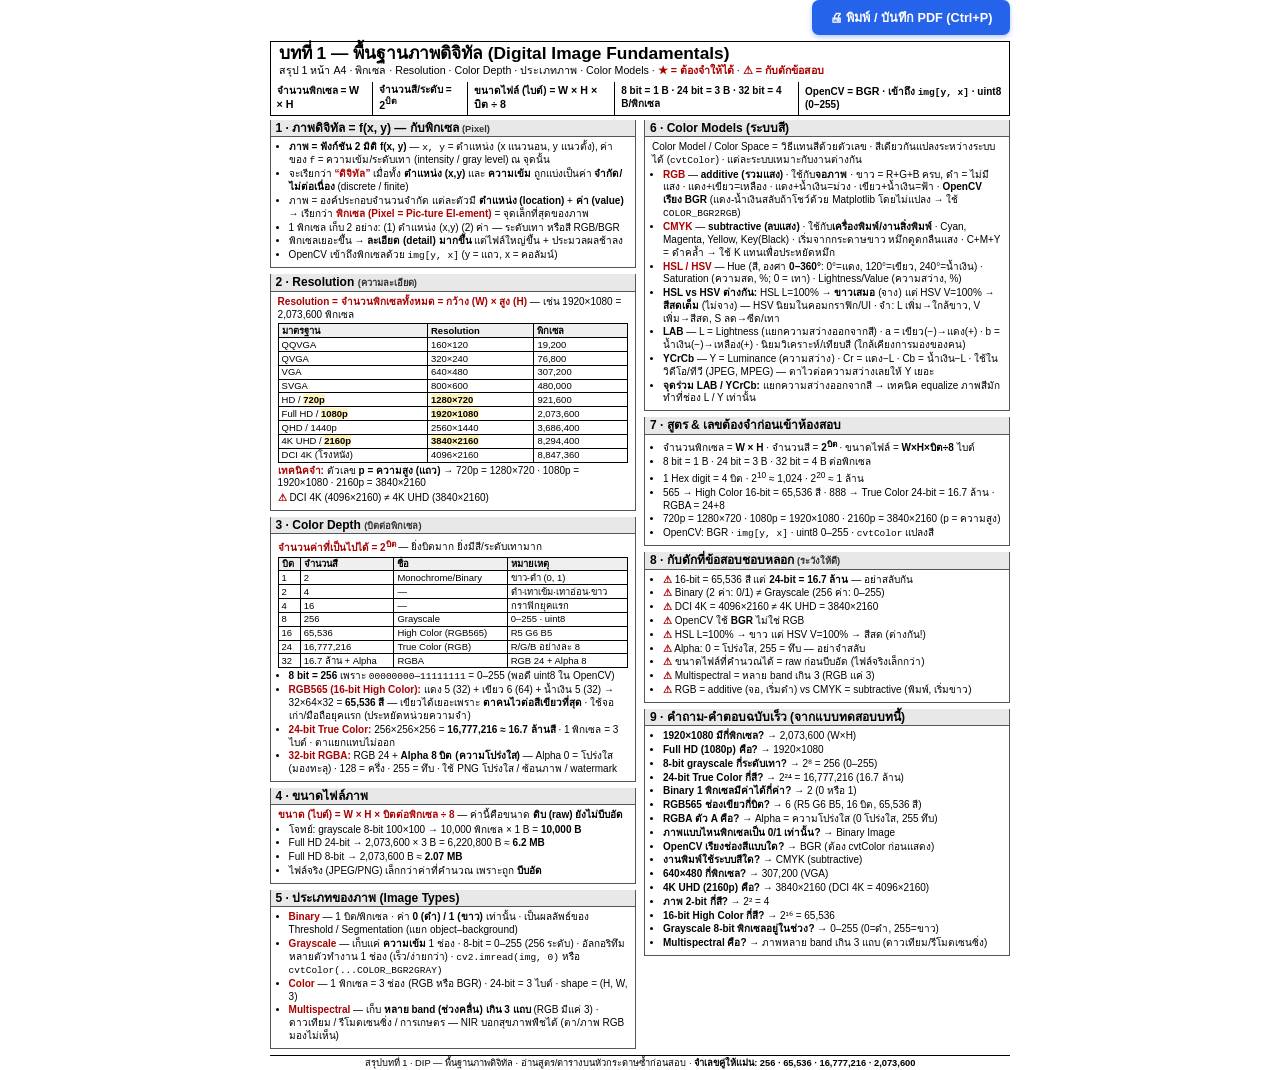
<file: chapter1-summary.html>
<!DOCTYPE html>
<html lang="th">
<head>
<meta charset="UTF-8" />
<meta name="viewport" content="width=device-width, initial-scale=1.0" />
<title>สรุปสอบ บทที่ 1 — พื้นฐานภาพดิจิทัล (1 หน้า A4)</title>
<style>
  /* ====== สรุปสอบ 1 หน้า A4 — เน้นเนื้อหา อัดแน่น ไม่เน้นความสวย ====== */
  @page { size: A4; margin: 7mm 7mm 7mm 7mm; }
  * { box-sizing: border-box; margin: 0; padding: 0; }
  html, body { background: #fff; }
  body {
    font-family: "Leelawadee UI", "IBM Plex Sans Thai", Tahoma, "Sukhumvit Set", "Thonburi", "Segoe UI", sans-serif;
    font-size: 7.5pt;
    line-height: 1.28;
    color: #000;
    -webkit-print-color-adjust: exact;
    print-color-adjust: exact;
  }
  .sheet { max-width: 196mm; margin: 0 auto; }
  code, .mono { font-family: Consolas, "Courier New", monospace; font-size: 95%; }

  /* หัวเอกสาร */
  .head { border: 1.1pt solid #000; border-bottom: none; padding: 2px 8px 4px; }
  .head h1 { font-size: 13pt; line-height: 1.15; }
  .head .sub { font-size: 8pt; }
  .formula-strip {
    display: table; width: 100%; border: 1.1pt solid #000; border-top: none;
    font-size: 7.5pt; font-weight: 600;
  }
  .formula-strip > div {
    display: table-cell; padding: 2px 6px; border-right: 0.6pt solid #000; vertical-align: middle;
  }
  .formula-strip > div:last-child { border-right: none; }
  .formula-strip b { font-size: 8pt; }

  /* 2 คอลัมน์ */
  .cols { columns: 2; column-gap: 8px; margin-top: 4px; }

  /* กลุ่มหัวข้อ — ขอบบาง ๆ เท่านั้น ไม่ตกแต่ง */
  .sec { break-inside: avoid; margin-bottom: 6px; border: 0.8pt solid #555; padding: 3px 7px 4px; }
  .sec > h2 {
    font-size: 9pt; line-height: 1.2; padding: 1px 5px; margin: -4px -7px 4px;
    background: #e8e8e8; border-bottom: 0.8pt solid #555;
  }
  .sec > h2 .en { font-weight: 600; font-size: 7pt; color: #333; }
  ul { padding-left: 11px; }
  li { margin-bottom: 1px; }
  p { margin: 1.5px 0; }

  /* ตารางแน่น ๆ */
  table { width: 100%; border-collapse: collapse; margin: 2px 0; }
  th, td { border: 0.5pt solid #000; padding: 0.5px 3px; text-align: left; font-size: 7.1pt; line-height: 1.25; }
  th { background: #efefef; }
  td b, .hl { background: #fff3bf; }

  /* เครื่องหมาย */
  .must { color: #a00; font-weight: 700; }
  .trap { color: #a00; font-weight: 700; }
  .qa b { font-weight: 600; }

  .foot {
    margin-top: 6px; border-top: 1pt solid #000; padding-top: 2px;
    font-size: 7pt; text-align: center;
  }
  .no-print { text-align: right; margin: 0 0 6px; }
  .no-print button {
    font-family: inherit; font-size: 9.5pt; font-weight: 600;
    padding: 7px 18px; cursor: pointer;
    background: #2563eb; color: #fff;
    border: none; border-radius: 7px;
    box-shadow: 0 2px 5px rgba(37, 99, 235, .35);
    transition: background .15s, transform .1s, box-shadow .15s;
  }
  .no-print button:hover { background: #1d4ed8; box-shadow: 0 3px 8px rgba(37, 99, 235, .45); }
  .no-print button:active { transform: translateY(1px); }
  @media print { .no-print { display: none; } }
</style>
</head>
<body>
<div class="sheet">

  <div class="no-print"><button onclick="window.print()">🖨 พิมพ์ / บันทึก PDF (Ctrl+P)</button></div>

  <script>
    // เปิดจากปุ่ม "พิมพ์เอกสารสรุปสอบ" ในบทที่ 1 (?print=1) → โหลดเสร็จแล้วสั่งพิมพ์ทันที
    if (/[?&]print=1/.test(location.search)) {
      window.addEventListener("load", function () {
        setTimeout(function () { window.print(); }, 500);
      });
    }
  </script>

  <div class="head">
    <h1>บทที่ 1 — พื้นฐานภาพดิจิทัล (Digital Image Fundamentals)</h1>
    <div class="sub">สรุป 1 หน้า A4 · พิกเซล · Resolution · Color Depth · ประเภทภาพ · Color Models · <b class="must">★ = ต้องจำให้ได้</b> · <span class="trap">⚠ = กับดักข้อสอบ</span></div>
  </div>

  <div class="formula-strip">
    <div>จำนวนพิกเซล = <b>W × H</b></div>
    <div>จำนวนสี/ระดับ = <b>2<sup>บิต</sup></b></div>
    <div>ขนาดไฟล์ (ไบต์) = <b>W × H × บิต ÷ 8</b></div>
    <div>8 bit = 1 B · 24 bit = 3 B · 32 bit = 4 B/พิกเซล</div>
    <div>OpenCV = <b>BGR</b> · เข้าถึง <code>img[y, x]</code> · uint8 (0–255)</div>
  </div>

  <div class="cols">

    <!-- ============ 1. ภาพดิจิทัล & พิกเซล ============ -->
    <div class="sec">
      <h2>1 · ภาพดิจิทัล = f(x, y) — กับพิกเซล <span class="en">(Pixel)</span></h2>
      <ul>
        <li><b>ภาพ = ฟังก์ชัน 2 มิติ f(x, y)</b> — <code>x, y</code> = ตำแหน่ง (x แนวนอน, y แนวตั้ง), ค่าของ <code>f</code> = ความเข้ม/ระดับเทา (intensity / gray level) ณ จุดนั้น</li>
        <li>จะเรียกว่า <b class="must">“ดิจิทัล”</b> เมื่อทั้ง <b>ตำแหน่ง (x,y)</b> และ <b>ความเข้ม</b> ถูกแบ่งเป็นค่า <b>จำกัด/ไม่ต่อเนื่อง</b> (discrete / finite)</li>
        <li>ภาพ = องค์ประกอบจำนวนจำกัด แต่ละตัวมี <b>ตำแหน่ง (location)</b> + <b>ค่า (value)</b> → เรียกว่า <b class="must">พิกเซล (Pixel = Pic-ture El-ement)</b> = จุดเล็กที่สุดของภาพ</li>
        <li>1 พิกเซล เก็บ 2 อย่าง: (1) ตำแหน่ง (x,y) (2) ค่า — ระดับเทา หรือสี RGB/BGR</li>
        <li>พิกเซลเยอะขึ้น → <b>ละเอียด (detail) มากขึ้น</b> แต่ไฟล์ใหญ่ขึ้น + ประมวลผลช้าลง</li>
        <li>OpenCV เข้าถึงพิกเซลด้วย <code>img[y, x]</code> (y = แถว, x = คอลัมน์)</li>
      </ul>
    </div>

    <!-- ============ 2. Resolution ============ -->
    <div class="sec">
      <h2>2 · Resolution <span class="en">(ความละเอียด)</span></h2>
      <p><b class="must">Resolution = จำนวนพิกเซลทั้งหมด = กว้าง (W) × สูง (H)</b> — เช่น 1920×1080 = 2,073,600 พิกเซล</p>
      <table>
        <tr><th>มาตรฐาน</th><th>Resolution</th><th>พิกเซล</th></tr>
        <tr><td>QQVGA</td><td>160×120</td><td>19,200</td></tr>
        <tr><td>QVGA</td><td>320×240</td><td>76,800</td></tr>
        <tr><td>VGA</td><td>640×480</td><td>307,200</td></tr>
        <tr><td>SVGA</td><td>800×600</td><td>480,000</td></tr>
        <tr><td>HD / <b>720p</b></td><td><b>1280×720</b></td><td>921,600</td></tr>
        <tr><td>Full HD / <b>1080p</b></td><td><b>1920×1080</b></td><td>2,073,600</td></tr>
        <tr><td>QHD / 1440p</td><td>2560×1440</td><td>3,686,400</td></tr>
        <tr><td>4K UHD / <b>2160p</b></td><td><b>3840×2160</b></td><td>8,294,400</td></tr>
        <tr><td>DCI 4K (โรงหนัง)</td><td>4096×2160</td><td>8,847,360</td></tr>
      </table>
      <p><b class="must">เทคนิคจำ:</b> ตัวเลข <b>p = ความสูง (แถว)</b> → 720p = 1280×720 · 1080p = 1920×1080 · 2160p = 3840×2160</p>
      <p><span class="trap">⚠</span> DCI 4K (4096×2160) ≠ 4K UHD (3840×2160)</p>
    </div>

    <!-- ============ 3. Color Depth ============ -->
    <div class="sec">
      <h2>3 · Color Depth <span class="en">(บิตต่อพิกเซล)</span></h2>
      <p><b class="must">จำนวนค่าที่เป็นไปได้ = 2<sup>บิต</sup></b> — ยิ่งบิตมาก ยิ่งมีสี/ระดับเทามาก</p>
      <table>
        <tr><th>บิต</th><th>จำนวนสี</th><th>ชื่อ</th><th>หมายเหตุ</th></tr>
        <tr><td>1</td><td>2</td><td>Monochrome/Binary</td><td>ขาว-ดำ (0, 1)</td></tr>
        <tr><td>2</td><td>4</td><td>—</td><td>ดำ·เทาเข้ม·เทาอ่อน·ขาว</td></tr>
        <tr><td>4</td><td>16</td><td>—</td><td>กราฟิกยุคแรก</td></tr>
        <tr><td>8</td><td>256</td><td>Grayscale</td><td>0–255 · uint8</td></tr>
        <tr><td>16</td><td>65,536</td><td>High Color (RGB565)</td><td>R5 G6 B5</td></tr>
        <tr><td>24</td><td>16,777,216</td><td>True Color (RGB)</td><td>R/G/B อย่างละ 8</td></tr>
        <tr><td>32</td><td>16.7 ล้าน + Alpha</td><td>RGBA</td><td>RGB 24 + Alpha 8</td></tr>
      </table>
      <ul>
        <li><b>8 bit = 256</b> เพราะ <code>00000000</code>–<code>11111111</code> = 0–255 (พอดี uint8 ใน OpenCV)</li>
        <li><b class="must">RGB565 (16-bit High Color):</b> แดง 5 (32) + เขียว 6 (64) + น้ำเงิน 5 (32) → 32×64×32 = <b>65,536 สี</b> — เขียวได้เยอะเพราะ <b>ตาคนไวต่อสีเขียวที่สุด</b> · ใช้จอเก่า/มือถือยุคแรก (ประหยัดหน่วยความจำ)</li>
        <li><b class="must">24-bit True Color:</b> 256×256×256 = <b>16,777,216 ≈ 16.7 ล้านสี</b> · 1 พิกเซล = 3 ไบต์ · ตาแยกแทบไม่ออก</li>
        <li><b class="must">32-bit RGBA:</b> RGB 24 + <b>Alpha 8 บิต (ความโปร่งใส)</b> — Alpha 0 = โปร่งใส (มองทะลุ) · 128 = ครึ่ง · 255 = ทึบ · ใช้ PNG โปร่งใส / ซ้อนภาพ / watermark</li>
      </ul>
    </div>

    <!-- ============ 4. ขนาดไฟล์ ============ -->
    <div class="sec">
      <h2>4 · ขนาดไฟล์ภาพ</h2>
      <p><b class="must">ขนาด (ไบต์) = W × H × บิตต่อพิกเซล ÷ 8</b> — ค่านี้คือขนาด <b>ดิบ (raw) ยังไม่บีบอัด</b></p>
      <ul>
        <li>โจทย์: grayscale 8-bit 100×100 → 10,000 พิกเซล × 1 B = <b>10,000 B</b></li>
        <li>Full HD 24-bit → 2,073,600 × 3 B = 6,220,800 B ≈ <b>6.2 MB</b></li>
        <li>Full HD 8-bit → 2,073,600 B ≈ <b>2.07 MB</b></li>
        <li>ไฟล์จริง (JPEG/PNG) เล็กกว่าค่าที่คำนวณ เพราะถูก <b>บีบอัด</b></li>
      </ul>
    </div>

    <!-- ============ 5. ประเภทภาพ ============ -->
    <div class="sec">
      <h2>5 · ประเภทของภาพ (Image Types)</h2>
      <ul>
        <li><b class="must">Binary</b> — 1 บิต/พิกเซล · ค่า <b>0 (ดำ) / 1 (ขาว)</b> เท่านั้น · เป็นผลลัพธ์ของ Threshold / Segmentation (แยก object–background)</li>
        <li><b class="must">Grayscale</b> — เก็บแค่ <b>ความเข้ม</b> 1 ช่อง · 8-bit = 0–255 (256 ระดับ) · อัลกอริทึมหลายตัวทำงาน 1 ช่อง (เร็ว/ง่ายกว่า) · <code>cv2.imread(img, 0)</code> หรือ <code>cvtColor(...COLOR_BGR2GRAY)</code></li>
        <li><b class="must">Color</b> — 1 พิกเซล = 3 ช่อง (RGB หรือ BGR) · 24-bit = 3 ไบต์ · shape = (H, W, 3)</li>
        <li><b class="must">Multispectral</b> — เก็บ <b>หลาย band (ช่วงคลื่น) เกิน 3 แถบ</b> (RGB มีแค่ 3) · ดาวเทียม / รีโมตเซนซิ่ง / การเกษตร — NIR บอกสุขภาพพืชได้ (ตา/ภาพ RGB มองไม่เห็น)</li>
      </ul>
    </div>

    <!-- ============ 6. Color Models ============ -->
    <div class="sec">
      <h2>6 · Color Models (ระบบสี)</h2>
      <p>Color Model / Color Space = วิธีแทนสีด้วยตัวเลข · สีเดียวกันแปลงระหว่างระบบได้ (<code>cvtColor</code>) · แต่ละระบบเหมาะกับงานต่างกัน</p>
      <ul>
        <li><b class="must">RGB</b> — <b>additive (รวมแสง)</b> · ใช้กับ<b>จอภาพ</b> · ขาว = R+G+B ครบ, ดำ = ไม่มีแสง · แดง+เขียว=เหลือง · แดง+น้ำเงิน=ม่วง · เขียว+น้ำเงิน=ฟ้า · <b>OpenCV เรียง BGR</b> (แดง-น้ำเงินสลับถ้าโชว์ด้วย Matplotlib โดยไม่แปลง → ใช้ <code>COLOR_BGR2RGB</code>)</li>
        <li><b class="must">CMYK</b> — <b>subtractive (ลบแสง)</b> · ใช้กับ<b>เครื่องพิมพ์/งานสิ่งพิมพ์</b> · Cyan, Magenta, Yellow, Key(Black) · เริ่มจากกระดาษขาว หมึกดูดกลืนแสง · C+M+Y = ดำคล้ำ → ใช้ K แทนเพื่อประหยัดหมึก</li>
        <li><b class="must">HSL / HSV</b> — Hue (สี, องศา <b>0–360°</b>: 0°=แดง, 120°=เขียว, 240°=น้ำเงิน) · Saturation (ความสด, %; 0 = เทา) · Lightness/Value (ความสว่าง, %)</li>
        <li><b>HSL vs HSV ต่างกัน:</b> HSL L=100% → <b>ขาวเสมอ</b> (จาง) แต่ HSV V=100% → <b>สีสดเต็ม</b> (ไม่จาง) — HSV นิยมในคอมกราฟิก/UI · จำ: L เพิ่ม→ใกล้ขาว, V เพิ่ม→สีสด, S ลด→ซีด/เทา</li>
        <li><b>LAB</b> — L = Lightness (แยกความสว่างออกจากสี) · a = เขียว(−)→แดง(+) · b = น้ำเงิน(−)→เหลือง(+) · นิยมวิเคราะห์/เทียบสี (ใกล้เคียงการมองของคน)</li>
        <li><b>YCrCb</b> — Y = Luminance (ความสว่าง) · Cr = แดง−L · Cb = น้ำเงิน−L · ใช้ในวิดีโอ/ทีวี (JPEG, MPEG) — ตาไวต่อความสว่างเลยให้ Y เยอะ</li>
        <li><b>จุดร่วม LAB / YCrCb:</b> แยกความสว่างออกจากสี → เทคนิค equalize ภาพสีมักทำที่ช่อง L / Y เท่านั้น</li>
      </ul>
    </div>

    <!-- ============ 7. สูตรต้องจำ ============ -->
    <div class="sec">
      <h2>7 · สูตร &amp; เลขต้องจำก่อนเข้าห้องสอบ</h2>
      <ul>
        <li>จำนวนพิกเซล = <b>W × H</b> · จำนวนสี = <b>2<sup>บิต</sup></b> · ขนาดไฟล์ = <b>W×H×บิต÷8</b> ไบต์</li>
        <li>8 bit = 1 B · 24 bit = 3 B · 32 bit = 4 B ต่อพิกเซล</li>
        <li>1 Hex digit = 4 บิต · 2<sup>10</sup> ≈ 1,024 · 2<sup>20</sup> ≈ 1 ล้าน</li>
        <li>565 → High Color 16-bit = 65,536 สี · 888 → True Color 24-bit = 16.7 ล้าน · RGBA = 24+8</li>
        <li>720p = 1280×720 · 1080p = 1920×1080 · 2160p = 3840×2160 (p = ความสูง)</li>
        <li>OpenCV: BGR · <code>img[y, x]</code> · uint8 0–255 · <code>cvtColor</code> แปลงสี</li>
      </ul>
    </div>

    <!-- ============ 8. กับดัก ============ -->
    <div class="sec">
      <h2>8 · กับดักที่ข้อสอบชอบหลอก <span class="en">(ระวังให้ดี)</span></h2>
      <ul>
        <li><span class="trap">⚠</span> 16-bit = 65,536 สี แต่ <b>24-bit = 16.7 ล้าน</b> — อย่าสลับกัน</li>
        <li><span class="trap">⚠</span> Binary (2 ค่า: 0/1) ≠ Grayscale (256 ค่า: 0–255)</li>
        <li><span class="trap">⚠</span> DCI 4K = 4096×2160 ≠ 4K UHD = 3840×2160</li>
        <li><span class="trap">⚠</span> OpenCV ใช้ <b>BGR</b> ไม่ใช่ RGB</li>
        <li><span class="trap">⚠</span> HSL L=100% → ขาว แต่ HSV V=100% → สีสด (ต่างกัน!)</li>
        <li><span class="trap">⚠</span> Alpha: 0 = โปร่งใส, 255 = ทึบ — อย่าจำสลับ</li>
        <li><span class="trap">⚠</span> ขนาดไฟล์ที่คำนวณได้ = raw ก่อนบีบอัด (ไฟล์จริงเล็กกว่า)</li>
        <li><span class="trap">⚠</span> Multispectral = หลาย band เกิน 3 (RGB แค่ 3)</li>
        <li><span class="trap">⚠</span> RGB = additive (จอ, เริ่มดำ) vs CMYK = subtractive (พิมพ์, เริ่มขาว)</li>
      </ul>
    </div>

    <!-- ============ 9. Q&A เร็ว ============ -->
    <div class="sec">
      <h2>9 · คำถาม-คำตอบฉบับเร็ว (จากแบบทดสอบบทนี้)</h2>
      <ul class="qa">
        <li><b>1920×1080 มีกี่พิกเซล?</b> → 2,073,600 (W×H)</li>
        <li><b>Full HD (1080p) คือ?</b> → 1920×1080</li>
        <li><b>8-bit grayscale กี่ระดับเทา?</b> → 2⁸ = 256 (0–255)</li>
        <li><b>24-bit True Color กี่สี?</b> → 2²⁴ = 16,777,216 (16.7 ล้าน)</li>
        <li><b>Binary 1 พิกเซลมีค่าได้กี่ค่า?</b> → 2 (0 หรือ 1)</li>
        <li><b>RGB565 ช่องเขียวกี่บิต?</b> → 6 (R5 G6 B5, 16 บิต, 65,536 สี)</li>
        <li><b>RGBA ตัว A คือ?</b> → Alpha = ความโปร่งใส (0 โปร่งใส, 255 ทึบ)</li>
        <li><b>ภาพแบบไหนพิกเซลเป็น 0/1 เท่านั้น?</b> → Binary Image</li>
        <li><b>OpenCV เรียงช่องสีแบบใด?</b> → BGR (ต้อง cvtColor ก่อนแสดง)</li>
        <li><b>งานพิมพ์ใช้ระบบสีใด?</b> → CMYK (subtractive)</li>
        <li><b>640×480 กี่พิกเซล?</b> → 307,200 (VGA)</li>
        <li><b>4K UHD (2160p) คือ?</b> → 3840×2160 (DCI 4K = 4096×2160)</li>
        <li><b>ภาพ 2-bit กี่สี?</b> → 2² = 4</li>
        <li><b>16-bit High Color กี่สี?</b> → 2¹⁶ = 65,536</li>
        <li><b>Grayscale 8-bit พิกเซลอยู่ในช่วง?</b> → 0–255 (0=ดำ, 255=ขาว)</li>
        <li><b>Multispectral คือ?</b> → ภาพหลาย band เกิน 3 แถบ (ดาวเทียม/รีโมตเซนซิ่ง)</li>
      </ul>
    </div>

  </div><!-- /cols -->

  <div class="foot">
    สรุปบทที่ 1 · DIP — พื้นฐานภาพดิจิทัล · อ่านสูตร/ตารางบนหัวกระดาษซ้ำก่อนสอบ · <b>จำเลขคู่ให้แม่น: 256 · 65,536 · 16,777,216 · 2,073,600</b>
  </div>

</div>
</body>
</html>
</file>
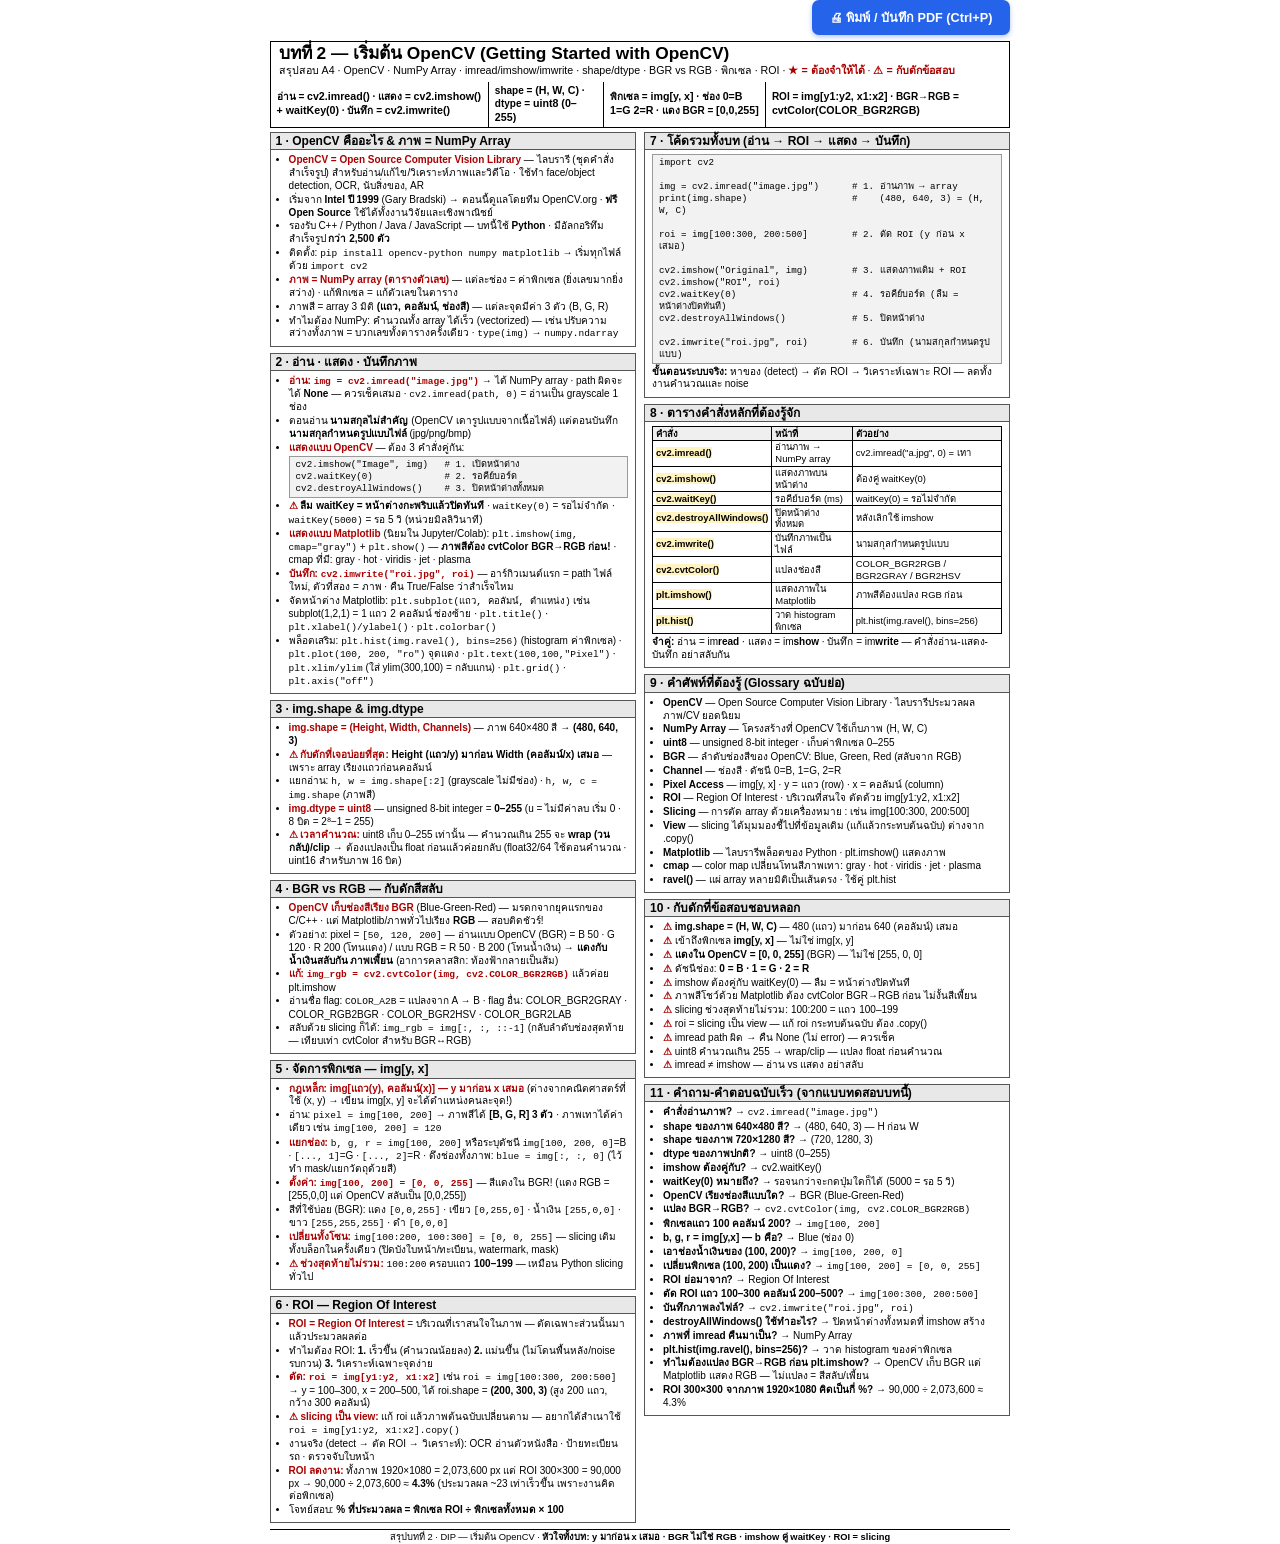
<file: chapter2-summary.html>
<!DOCTYPE html>
<html lang="th">
<head>
<meta charset="UTF-8" />
<meta name="viewport" content="width=device-width, initial-scale=1.0" />
<title>สรุปสอบ บทที่ 2 — เริ่มต้น OpenCV (A4)</title>
<style>
  /* ====== สรุปสอบ บทที่ 2 — เน้นเนื้อหา อัดแน่น ไม่เน้นความสวย ====== */
  @page { size: A4; margin: 7mm 7mm 7mm 7mm; }
  * { box-sizing: border-box; margin: 0; padding: 0; }
  html, body { background: #fff; }
  body {
    font-family: "Leelawadee UI", "IBM Plex Sans Thai", Tahoma, "Sukhumvit Set", "Thonburi", "Segoe UI", sans-serif;
    font-size: 7.5pt;
    line-height: 1.28;
    color: #000;
    -webkit-print-color-adjust: exact;
    print-color-adjust: exact;
  }
  .sheet { max-width: 196mm; margin: 0 auto; }
  code, .mono { font-family: Consolas, "Courier New", monospace; font-size: 95%; }

  .head { border: 1.1pt solid #000; border-bottom: none; padding: 2px 8px 4px; }
  .head h1 { font-size: 13pt; line-height: 1.15; }
  .head .sub { font-size: 8pt; }
  .formula-strip {
    display: table; width: 100%; border: 1.1pt solid #000; border-top: none;
    font-size: 7.5pt; font-weight: 600;
  }
  .formula-strip > div {
    display: table-cell; padding: 2px 6px; border-right: 0.6pt solid #000; vertical-align: middle;
  }
  .formula-strip > div:last-child { border-right: none; }
  .formula-strip b { font-size: 8pt; }

  .cols { columns: 2; column-gap: 8px; margin-top: 4px; }

  .sec { break-inside: avoid; margin-bottom: 6px; border: 0.8pt solid #555; padding: 3px 7px 4px; }
  .sec > h2 {
    font-size: 9pt; line-height: 1.2; padding: 1px 5px; margin: -3px -7px 4px;
    background: #e8e8e8; border-bottom: 0.8pt solid #555;
  }
  .sec > h2 .en { font-weight: 600; font-size: 7pt; color: #333; }
  ul { padding-left: 11px; }
  li { margin-bottom: 1px; }
  p { margin: 1.5px 0; }

  table { width: 100%; border-collapse: collapse; margin: 2px 0; }
  th, td { border: 0.5pt solid #000; padding: 0.5px 3px; text-align: left; font-size: 7.1pt; line-height: 1.25; }
  th { background: #efefef; }
  td b, .hl { background: #fff3bf; }

  .code {
    font-family: Consolas, "Courier New", monospace; font-size: 6.9pt; line-height: 1.3;
    background: #f2f2f2; border: 0.5pt solid #999; padding: 2px 6px; margin: 2px 0;
    white-space: pre-wrap;
  }
  .must { color: #a00; font-weight: 700; }
  .trap { color: #a00; font-weight: 700; }
  .qa b { font-weight: 600; }

  .foot {
    margin-top: 6px; border-top: 1pt solid #000; padding-top: 2px;
    font-size: 7pt; text-align: center;
  }
  .no-print { text-align: right; margin: 0 0 6px; }
  .no-print button {
    font-family: inherit; font-size: 9.5pt; font-weight: 600;
    padding: 7px 18px; cursor: pointer;
    background: #2563eb; color: #fff;
    border: none; border-radius: 7px;
    box-shadow: 0 2px 5px rgba(37, 99, 235, .35);
    transition: background .15s, transform .1s, box-shadow .15s;
  }
  .no-print button:hover { background: #1d4ed8; box-shadow: 0 3px 8px rgba(37, 99, 235, .45); }
  .no-print button:active { transform: translateY(1px); }
  @media print { .no-print { display: none; } }
</style>
</head>
<body>
<div class="sheet">

  <div class="no-print"><button onclick="window.print()">🖨 พิมพ์ / บันทึก PDF (Ctrl+P)</button></div>

  <div class="head">
    <h1>บทที่ 2 — เริ่มต้น OpenCV (Getting Started with OpenCV)</h1>
    <div class="sub">สรุปสอบ A4 · OpenCV · NumPy Array · imread/imshow/imwrite · shape/dtype · BGR vs RGB · พิกเซล · ROI · <b class="must">★ = ต้องจำให้ได้</b> · <span class="trap">⚠ = กับดักข้อสอบ</span></div>
  </div>

  <div class="formula-strip">
    <div>อ่าน = <b>cv2.imread()</b> · แสดง = <b>cv2.imshow() + waitKey(0)</b> · บันทึก = <b>cv2.imwrite()</b></div>
    <div>shape = <b>(H, W, C)</b> · dtype = <b>uint8 (0–255)</b></div>
    <div>พิกเซล = <b>img[y, x]</b> · ช่อง <b>0=B 1=G 2=R</b> · แดง BGR = <b>[0,0,255]</b></div>
    <div>ROI = <b>img[y1:y2, x1:x2]</b> · BGR→RGB = <b>cvtColor(COLOR_BGR2RGB)</b></div>
  </div>

  <div class="cols">

    <!-- ============ 1. OpenCV คืออะไร ============ -->
    <div class="sec">
      <h2>1 · OpenCV คืออะไร &amp; ภาพ = NumPy Array</h2>
      <ul>
        <li><b class="must">OpenCV = Open Source Computer Vision Library</b> — ไลบรารี (ชุดคำสั่งสำเร็จรูป) สำหรับอ่าน/แก้ไข/วิเคราะห์ภาพและวิดีโอ · ใช้ทำ face/object detection, OCR, นับสิ่งของ, AR</li>
        <li>เริ่มจาก <b>Intel ปี 1999</b> (Gary Bradski) → ตอนนี้ดูแลโดยทีม OpenCV.org · <b>ฟรี Open Source</b> ใช้ได้ทั้งงานวิจัยและเชิงพาณิชย์</li>
        <li>รองรับ C++ / Python / Java / JavaScript — บทนี้ใช้ <b>Python</b> · มีอัลกอริทึมสำเร็จรูป <b>กว่า 2,500 ตัว</b></li>
        <li>ติดตั้ง: <code>pip install opencv-python numpy matplotlib</code> → เริ่มทุกไฟล์ด้วย <code>import cv2</code></li>
        <li><b class="must">ภาพ = NumPy array (ตารางตัวเลข)</b> — แต่ละช่อง = ค่าพิกเซล (ยิ่งเลขมากยิ่งสว่าง) · แก้พิกเซล = แก้ตัวเลขในตาราง</li>
        <li>ภาพสี = array 3 มิติ <b>(แถว, คอลัมน์, ช่องสี)</b> — แต่ละจุดมีค่า 3 ตัว (B, G, R)</li>
        <li>ทำไมต้อง NumPy: คำนวณทั้ง array ได้เร็ว (vectorized) — เช่น ปรับความสว่างทั้งภาพ = บวกเลขทั้งตารางครั้งเดียว · <code>type(img)</code> → <code>numpy.ndarray</code></li>
      </ul>
    </div>

    <!-- ============ 2. อ่าน/แสดง/บันทึก ============ -->
    <div class="sec">
      <h2>2 · อ่าน · แสดง · บันทึกภาพ</h2>
      <ul>
        <li><b class="must">อ่าน: <code>img = cv2.imread("image.jpg")</code></b> → ได้ NumPy array · path ผิดจะได้ <b>None</b> — ควรเช็คเสมอ · <code>cv2.imread(path, 0)</code> = อ่านเป็น grayscale 1 ช่อง</li>
        <li>ตอนอ่าน <b>นามสกุลไม่สำคัญ</b> (OpenCV เดารูปแบบจากเนื้อไฟล์) แต่ตอนบันทึก <b>นามสกุลกำหนดรูปแบบไฟล์</b> (jpg/png/bmp)</li>
        <li><b class="must">แสดงแบบ OpenCV</b> — ต้อง 3 คำสั่งคู่กัน:
          <div class="code">cv2.imshow("Image", img)   # 1. เปิดหน้าต่าง
cv2.waitKey(0)             # 2. รอคีย์บอร์ด
cv2.destroyAllWindows()    # 3. ปิดหน้าต่างทั้งหมด</div>
        </li>
        <li><span class="trap">⚠</span> <b>ลืม waitKey = หน้าต่างกะพริบแล้วปิดทันที</b> · <code>waitKey(0)</code> = รอไม่จำกัด · <code>waitKey(5000)</code> = รอ 5 วิ (หน่วยมิลลิวินาที)</li>
        <li><b class="must">แสดงแบบ Matplotlib</b> (นิยมใน Jupyter/Colab): <code>plt.imshow(img, cmap="gray")</code> + <code>plt.show()</code> — <b>ภาพสีต้อง cvtColor BGR→RGB ก่อน!</b> · cmap ที่มี: gray · hot · viridis · jet · plasma</li>
        <li><b class="must">บันทึก: <code>cv2.imwrite("roi.jpg", roi)</code></b> — อาร์กิวเมนต์แรก = path ไฟล์ใหม่, ตัวที่สอง = ภาพ · คืน True/False ว่าสำเร็จไหม</li>
        <li>จัดหน้าต่าง Matplotlib: <code>plt.subplot(แถว, คอลัมน์, ตำแหน่ง)</code> เช่น subplot(1,2,1) = 1 แถว 2 คอลัมน์ ช่องซ้าย · <code>plt.title()</code> · <code>plt.xlabel()/ylabel()</code> · <code>plt.colorbar()</code></li>
        <li>พล็อตเสริม: <code>plt.hist(img.ravel(), bins=256)</code> (histogram ค่าพิกเซล) · <code>plt.plot(100, 200, "ro")</code> จุดแดง · <code>plt.text(100,100,"Pixel")</code> · <code>plt.xlim/ylim</code> (ใส่ ylim(300,100) = กลับแกน) · <code>plt.grid()</code> · <code>plt.axis("off")</code></li>
      </ul>
    </div>

    <!-- ============ 3. shape & dtype ============ -->
    <div class="sec">
      <h2>3 · img.shape &amp; img.dtype</h2>
      <ul>
        <li><b class="must">img.shape = (Height, Width, Channels)</b> — ภาพ 640×480 สี → <b>(480, 640, 3)</b></li>
        <li><span class="trap">⚠ กับดักที่เจอบ่อยที่สุด:</span> <b>Height (แถว/y) มาก่อน Width (คอลัมน์/x) เสมอ</b> — เพราะ array เรียงแถวก่อนคอลัมน์</li>
        <li>แยกอ่าน: <code>h, w = img.shape[:2]</code> (grayscale ไม่มีช่อง) · <code>h, w, c = img.shape</code> (ภาพสี)</li>
        <li><b class="must">img.dtype = uint8</b> — unsigned 8-bit integer = <b>0–255</b> (u = ไม่มีค่าลบ เริ่ม 0 · 8 บิต = 2⁸−1 = 255)</li>
        <li><span class="trap">⚠ เวลาคำนวณ:</span> uint8 เก็บ 0–255 เท่านั้น — คำนวณเกิน 255 จะ <b>wrap (วนกลับ)/clip</b> → ต้องแปลงเป็น float ก่อนแล้วค่อยกลับ (float32/64 ใช้ตอนคำนวณ · uint16 สำหรับภาพ 16 บิต)</li>
      </ul>
    </div>

    <!-- ============ 4. BGR vs RGB ============ -->
    <div class="sec">
      <h2>4 · BGR vs RGB — กับดักสีสลับ</h2>
      <ul>
        <li><b class="must">OpenCV เก็บช่องสีเรียง BGR</b> (Blue-Green-Red) — มรดกจากยุคแรกของ C/C++ · แต่ Matplotlib/ภาพทั่วไปเรียง <b>RGB</b> — สอบติดชัวร์!</li>
        <li>ตัวอย่าง: pixel = <code>[50, 120, 200]</code> — อ่านแบบ OpenCV (BGR) = B 50 · G 120 · R 200 (โทนแดง) / แบบ RGB = R 50 · B 200 (โทนน้ำเงิน) → <b>แดงกับน้ำเงินสลับกัน ภาพเพี้ยน</b> (อาการคลาสสิก: ท้องฟ้ากลายเป็นส้ม)</li>
        <li><b class="must">แก้: <code>img_rgb = cv2.cvtColor(img, cv2.COLOR_BGR2RGB)</code></b> แล้วค่อย plt.imshow</li>
        <li>อ่านชื่อ flag: <code>COLOR_A2B</code> = แปลงจาก A → B · flag อื่น: COLOR_BGR2GRAY · COLOR_RGB2BGR · COLOR_BGR2HSV · COLOR_BGR2LAB</li>
        <li>สลับด้วย slicing ก็ได้: <code>img_rgb = img[:, :, ::-1]</code> (กลับลำดับช่องสุดท้าย — เทียบเท่า cvtColor สำหรับ BGR↔RGB)</li>
      </ul>
    </div>

    <!-- ============ 5. พิกเซล ============ -->
    <div class="sec">
      <h2>5 · จัดการพิกเซล — img[y, x]</h2>
      <ul>
        <li><b class="must">กฎเหล็ก: img[แถว(y), คอลัมน์(x)] — y มาก่อน x เสมอ</b> (ต่างจากคณิตศาสตร์ที่ใช้ (x, y) → เขียน img[x, y] จะได้ตำแหน่งคนละจุด!)</li>
        <li>อ่าน: <code>pixel = img[100, 200]</code> → ภาพสีได้ <b>[B, G, R] 3 ตัว</b> · ภาพเทาได้ค่าเดียว เช่น <code>img[100, 200] = 120</code></li>
        <li><b class="must">แยกช่อง:</b> <code>b, g, r = img[100, 200]</code> หรือระบุดัชนี <code>img[100, 200, 0]</code>=B · <code>[..., 1]</code>=G · <code>[..., 2]</code>=R · ดึงช่องทั้งภาพ: <code>blue = img[:, :, 0]</code> (ไว้ทำ mask/แยกวัตถุด้วยสี)</li>
        <li><b class="must">ตั้งค่า: <code>img[100, 200] = [0, 0, 255]</code></b> — สีแดงใน BGR! (แดง RGB = [255,0,0] แต่ OpenCV สลับเป็น [0,0,255])</li>
        <li>สีที่ใช้บ่อย (BGR): แดง <code>[0,0,255]</code> · เขียว <code>[0,255,0]</code> · น้ำเงิน <code>[255,0,0]</code> · ขาว <code>[255,255,255]</code> · ดำ <code>[0,0,0]</code></li>
        <li><b class="must">เปลี่ยนทั้งโซน:</b> <code>img[100:200, 100:300] = [0, 0, 255]</code> — slicing เติมทั้งบล็อกในครั้งเดียว (ปิดบังใบหน้า/ทะเบียน, watermark, mask)</li>
        <li><span class="trap">⚠ ช่วงสุดท้ายไม่รวม:</span> <code>100:200</code> ครอบแถว <b>100–199</b> — เหมือน Python slicing ทั่วไป</li>
      </ul>
    </div>

    <!-- ============ 6. ROI ============ -->
    <div class="sec">
      <h2>6 · ROI — Region Of Interest</h2>
      <ul>
        <li><b class="must">ROI = Region Of Interest</b> = บริเวณที่เราสนใจในภาพ — ตัดเฉพาะส่วนนั้นมาแล้วประมวลผลต่อ</li>
        <li>ทำไมต้อง ROI: <b>1.</b> เร็วขึ้น (คำนวณน้อยลง) <b>2.</b> แม่นขึ้น (ไม่โดนพื้นหลัง/noise รบกวน) <b>3.</b> วิเคราะห์เฉพาะจุดง่าย</li>
        <li><b class="must">ตัด: <code>roi = img[y1:y2, x1:x2]</code></b> เช่น <code>roi = img[100:300, 200:500]</code> → y = 100–300, x = 200–500, ได้ roi.shape = <b>(200, 300, 3)</b> (สูง 200 แถว, กว้าง 300 คอลัมน์)</li>
        <li><span class="trap">⚠ slicing เป็น view:</span> แก้ roi แล้วภาพต้นฉบับเปลี่ยนตาม — อยากได้สำเนาใช้ <code>roi = img[y1:y2, x1:x2].copy()</code></li>
        <li>งานจริง (detect → ตัด ROI → วิเคราะห์): OCR อ่านตัวหนังสือ · ป้ายทะเบียนรถ · ตรวจจับใบหน้า</li>
        <li><b class="must">ROI ลดงาน:</b> ทั้งภาพ 1920×1080 = 2,073,600 px แต่ ROI 300×300 = 90,000 px → 90,000 ÷ 2,073,600 ≈ <b>4.3%</b> (ประมวลผล ~23 เท่าเร็วขึ้น เพราะงานคิดต่อพิกเซล)</li>
        <li>โจทย์สอบ: <b>% ที่ประมวลผล = พิกเซล ROI ÷ พิกเซลทั้งหมด × 100</b></li>
      </ul>
    </div>

    <!-- ============ 7. โค้ดตัวอย่างเต็ม ============ -->
    <div class="sec">
      <h2>7 · โค้ดรวมทั้งบท (อ่าน → ROI → แสดง → บันทึก)</h2>
      <div class="code">import cv2

img = cv2.imread("image.jpg")      # 1. อ่านภาพ → array
print(img.shape)                   #    (480, 640, 3) = (H, W, C)

roi = img[100:300, 200:500]        # 2. ตัด ROI (y ก่อน x เสมอ)

cv2.imshow("Original", img)        # 3. แสดงภาพเดิม + ROI
cv2.imshow("ROI", roi)
cv2.waitKey(0)                     # 4. รอคีย์บอร์ด (ลืม = หน้าต่างปิดทันที)
cv2.destroyAllWindows()            # 5. ปิดหน้าต่าง

cv2.imwrite("roi.jpg", roi)        # 6. บันทึก (นามสกุลกำหนดรูปแบบ)</div>
      <p><b>ขั้นตอนระบบจริง:</b> หาของ (detect) → ตัด ROI → วิเคราะห์เฉพาะ ROI — ลดทั้งงานคำนวณและ noise</p>
    </div>

    <!-- ============ 8. ตารางคำสั่ง ============ -->
    <div class="sec">
      <h2>8 · ตารางคำสั่งหลักที่ต้องรู้จัก</h2>
      <table>
        <tr><th>คำสั่ง</th><th>หน้าที่</th><th>ตัวอย่าง</th></tr>
        <tr><td><b>cv2.imread()</b></td><td>อ่านภาพ → NumPy array</td><td>cv2.imread("a.jpg", 0) = เทา</td></tr>
        <tr><td><b>cv2.imshow()</b></td><td>แสดงภาพบนหน้าต่าง</td><td>ต้องคู่ waitKey(0)</td></tr>
        <tr><td><b>cv2.waitKey()</b></td><td>รอคีย์บอร์ด (ms)</td><td>waitKey(0) = รอไม่จำกัด</td></tr>
        <tr><td><b>cv2.destroyAllWindows()</b></td><td>ปิดหน้าต่างทั้งหมด</td><td>หลังเลิกใช้ imshow</td></tr>
        <tr><td><b>cv2.imwrite()</b></td><td>บันทึกภาพเป็นไฟล์</td><td>นามสกุลกำหนดรูปแบบ</td></tr>
        <tr><td><b>cv2.cvtColor()</b></td><td>แปลงช่องสี</td><td>COLOR_BGR2RGB / BGR2GRAY / BGR2HSV</td></tr>
        <tr><td><b>plt.imshow()</b></td><td>แสดงภาพใน Matplotlib</td><td>ภาพสีต้องแปลง RGB ก่อน</td></tr>
        <tr><td><b>plt.hist()</b></td><td>วาด histogram พิกเซล</td><td>plt.hist(img.ravel(), bins=256)</td></tr>
      </table>
      <p><b>จำคู่:</b> อ่าน = im<b>read</b> · แสดง = im<b>show</b> · บันทึก = im<b>write</b> — คำสั่งอ่าน-แสดง-บันทึก อย่าสลับกัน</p>
    </div>

    <!-- ============ 9. คำศัพท์ ============ -->
    <div class="sec">
      <h2>9 · คำศัพท์ที่ต้องรู้ (Glossary ฉบับย่อ)</h2>
      <ul>
        <li><b>OpenCV</b> — Open Source Computer Vision Library · ไลบรารีประมวลผลภาพ/CV ยอดนิยม</li>
        <li><b>NumPy Array</b> — โครงสร้างที่ OpenCV ใช้เก็บภาพ (H, W, C)</li>
        <li><b>uint8</b> — unsigned 8-bit integer · เก็บค่าพิกเซล 0–255</li>
        <li><b>BGR</b> — ลำดับช่องสีของ OpenCV: Blue, Green, Red (สลับจาก RGB)</li>
        <li><b>Channel</b> — ช่องสี · ดัชนี 0=B, 1=G, 2=R</li>
        <li><b>Pixel Access</b> — img[y, x] · y = แถว (row) · x = คอลัมน์ (column)</li>
        <li><b>ROI</b> — Region Of Interest · บริเวณที่สนใจ ตัดด้วย img[y1:y2, x1:x2]</li>
        <li><b>Slicing</b> — การตัด array ด้วยเครื่องหมาย : เช่น img[100:300, 200:500]</li>
        <li><b>View</b> — slicing ได้มุมมองชี้ไปที่ข้อมูลเดิม (แก้แล้วกระทบต้นฉบับ) ต่างจาก .copy()</li>
        <li><b>Matplotlib</b> — ไลบรารีพล็อตของ Python · plt.imshow() แสดงภาพ</li>
        <li><b>cmap</b> — color map เปลี่ยนโทนสีภาพเทา: gray · hot · viridis · jet · plasma</li>
        <li><b>ravel()</b> — แผ่ array หลายมิติเป็นเส้นตรง · ใช้คู่ plt.hist</li>
      </ul>
    </div>

    <!-- ============ 10. กับดัก ============ -->
    <div class="sec">
      <h2>10 · กับดักที่ข้อสอบชอบหลอก</h2>
      <ul>
        <li><span class="trap">⚠</span> <b>img.shape = (H, W, C)</b> — 480 (แถว) มาก่อน 640 (คอลัมน์) เสมอ</li>
        <li><span class="trap">⚠</span> เข้าถึงพิกเซล <b>img[y, x]</b> — ไม่ใช่ img[x, y]</li>
        <li><span class="trap">⚠</span> <b>แดงใน OpenCV = [0, 0, 255]</b> (BGR) — ไม่ใช่ [255, 0, 0]</li>
        <li><span class="trap">⚠</span> ดัชนีช่อง: <b>0 = B · 1 = G · 2 = R</b></li>
        <li><span class="trap">⚠</span> imshow ต้องคู่กับ waitKey(0) — ลืม = หน้าต่างปิดทันที</li>
        <li><span class="trap">⚠</span> ภาพสีโชว์ด้วย Matplotlib ต้อง cvtColor BGR→RGB ก่อน ไม่งั้นสีเพี้ยน</li>
        <li><span class="trap">⚠</span> slicing ช่วงสุดท้ายไม่รวม: 100:200 = แถว 100–199</li>
        <li><span class="trap">⚠</span> roi = slicing เป็น view — แก้ roi กระทบต้นฉบับ ต้อง .copy()</li>
        <li><span class="trap">⚠</span> imread path ผิด → คืน None (ไม่ error) — ควรเช็ค</li>
        <li><span class="trap">⚠</span> uint8 คำนวณเกิน 255 → wrap/clip — แปลง float ก่อนคำนวณ</li>
        <li><span class="trap">⚠</span> imread ≠ imshow — อ่าน vs แสดง อย่าสลับ</li>
      </ul>
    </div>

    <!-- ============ 11. Q&A เร็ว ============ -->
    <div class="sec">
      <h2>11 · คำถาม-คำตอบฉบับเร็ว (จากแบบทดสอบบทนี้)</h2>
      <ul class="qa">
        <li><b>คำสั่งอ่านภาพ?</b> → <code>cv2.imread("image.jpg")</code></li>
        <li><b>shape ของภาพ 640×480 สี?</b> → (480, 640, 3) — H ก่อน W</li>
        <li><b>shape ของภาพ 720×1280 สี?</b> → (720, 1280, 3)</li>
        <li><b>dtype ของภาพปกติ?</b> → uint8 (0–255)</li>
        <li><b>imshow ต้องคู่กับ?</b> → cv2.waitKey()</li>
        <li><b>waitKey(0) หมายถึง?</b> → รอจนกว่าจะกดปุ่มใดก็ได้ (5000 = รอ 5 วิ)</li>
        <li><b>OpenCV เรียงช่องสีแบบใด?</b> → BGR (Blue-Green-Red)</li>
        <li><b>แปลง BGR→RGB?</b> → <code>cv2.cvtColor(img, cv2.COLOR_BGR2RGB)</code></li>
        <li><b>พิกเซลแถว 100 คอลัมน์ 200?</b> → <code>img[100, 200]</code></li>
        <li><b>b, g, r = img[y,x] — b คือ?</b> → Blue (ช่อง 0)</li>
        <li><b>เอาช่องน้ำเงินของ (100, 200)?</b> → <code>img[100, 200, 0]</code></li>
        <li><b>เปลี่ยนพิกเซล (100, 200) เป็นแดง?</b> → <code>img[100, 200] = [0, 0, 255]</code></li>
        <li><b>ROI ย่อมาจาก?</b> → Region Of Interest</li>
        <li><b>ตัด ROI แถว 100–300 คอลัมน์ 200–500?</b> → <code>img[100:300, 200:500]</code></li>
        <li><b>บันทึกภาพลงไฟล์?</b> → <code>cv2.imwrite("roi.jpg", roi)</code></li>
        <li><b>destroyAllWindows() ใช้ทำอะไร?</b> → ปิดหน้าต่างทั้งหมดที่ imshow สร้าง</li>
        <li><b>ภาพที่ imread คืนมาเป็น?</b> → NumPy Array</li>
        <li><b>plt.hist(img.ravel(), bins=256)?</b> → วาด histogram ของค่าพิกเซล</li>
        <li><b>ทำไมต้องแปลง BGR→RGB ก่อน plt.imshow?</b> → OpenCV เก็บ BGR แต่ Matplotlib แสดง RGB — ไม่แปลง = สีสลับ/เพี้ยน</li>
        <li><b>ROI 300×300 จากภาพ 1920×1080 คิดเป็นกี่ %?</b> → 90,000 ÷ 2,073,600 ≈ 4.3%</li>
      </ul>
    </div>

  </div><!-- /cols -->

  <div class="foot">
    สรุปบทที่ 2 · DIP — เริ่มต้น OpenCV · <b>หัวใจทั้งบท: y มาก่อน x เสมอ · BGR ไม่ใช่ RGB · imshow คู่ waitKey · ROI = slicing</b>
  </div>

</div>

<script>
  // เปิดจากปุ่ม "พิมพ์เอกสารสรุปสอบ" (?print=1) → โหลดเสร็จแล้วสั่งพิมพ์ทันที
  if (/[?&]print=1/.test(location.search)) {
    window.addEventListener("load", function () {
      setTimeout(function () { window.print(); }, 500);
    });
  }
</script>
</body>
</html>
</file>
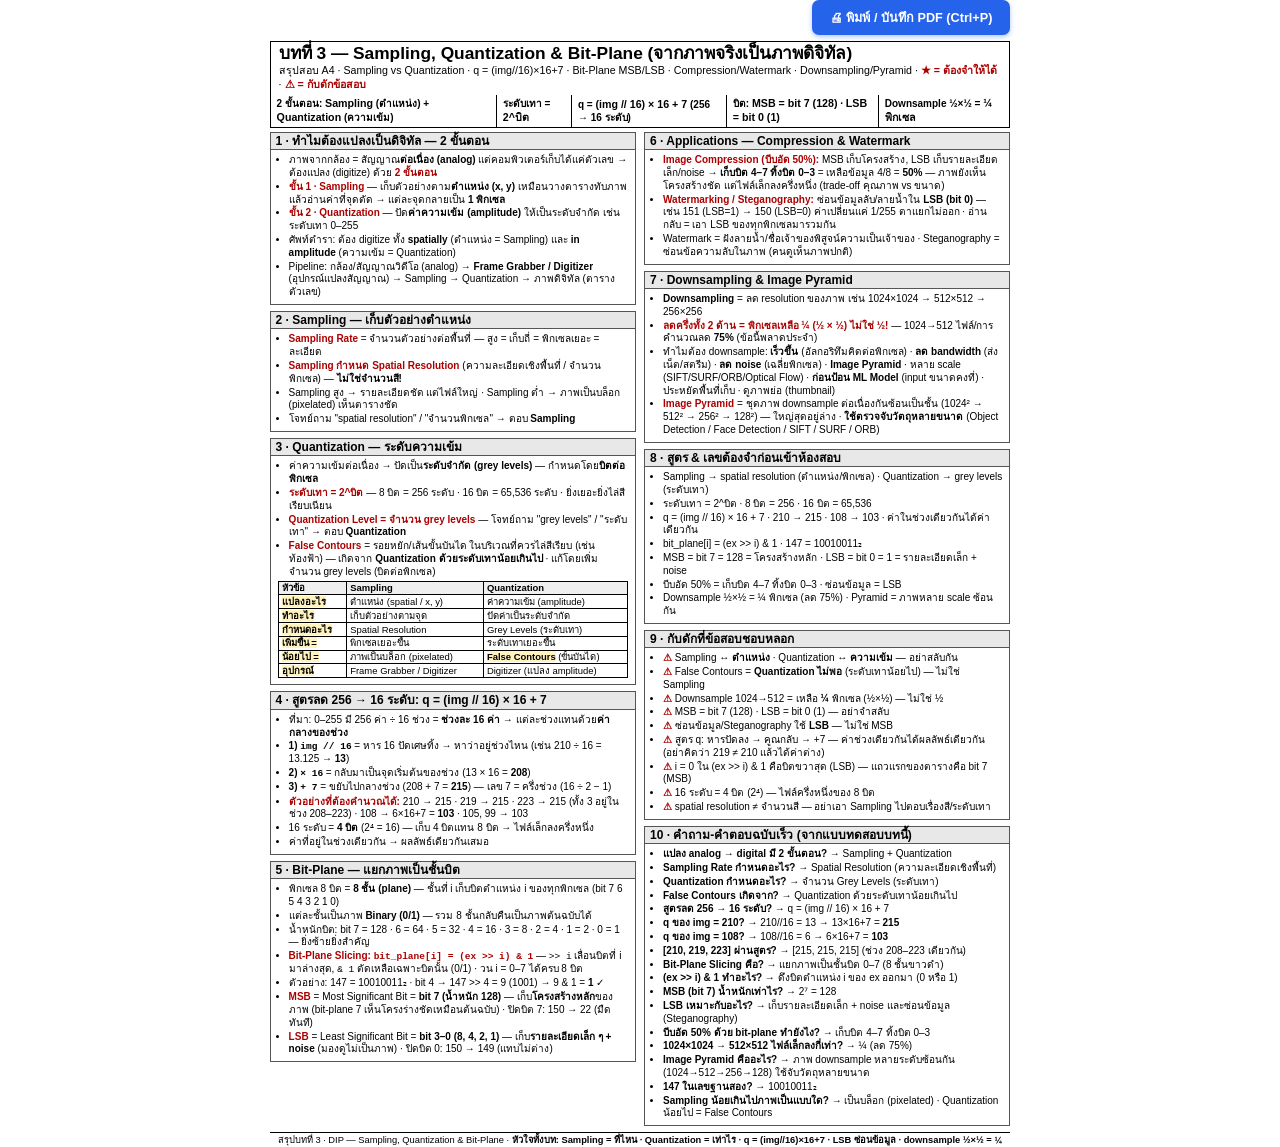
<file: chapter3-summary.html>
<!DOCTYPE html>
<html lang="th">
<head>
<meta charset="UTF-8" />
<meta name="viewport" content="width=device-width, initial-scale=1.0" />
<title>สรุปสอบ บทที่ 3 — Sampling, Quantization &amp; Bit-Plane (A4)</title>
<style>
  /* ====== สรุปสอบ บทที่ 3 — เน้นเนื้อหา อัดแน่น ไม่เน้นความสวย ====== */
  @page { size: A4; margin: 7mm 7mm 7mm 7mm; }
  * { box-sizing: border-box; margin: 0; padding: 0; }
  html, body { background: #fff; }
  body {
    font-family: "Leelawadee UI", "IBM Plex Sans Thai", Tahoma, "Sukhumvit Set", "Thonburi", "Segoe UI", sans-serif;
    font-size: 7.5pt;
    line-height: 1.28;
    color: #000;
    -webkit-print-color-adjust: exact;
    print-color-adjust: exact;
  }
  .sheet { max-width: 196mm; margin: 0 auto; }
  code, .mono { font-family: Consolas, "Courier New", monospace; font-size: 95%; }

  .head { border: 1.1pt solid #000; border-bottom: none; padding: 2px 8px 4px; }
  .head h1 { font-size: 13pt; line-height: 1.15; }
  .head .sub { font-size: 8pt; }
  .formula-strip {
    display: table; width: 100%; border: 1.1pt solid #000; border-top: none;
    font-size: 7.5pt; font-weight: 600;
  }
  .formula-strip > div {
    display: table-cell; padding: 2px 6px; border-right: 0.6pt solid #000; vertical-align: middle;
  }
  .formula-strip > div:last-child { border-right: none; }
  .formula-strip b { font-size: 8pt; }

  .cols { columns: 2; column-gap: 8px; margin-top: 4px; }

  .sec { break-inside: avoid; margin-bottom: 6px; border: 0.8pt solid #555; padding: 3px 7px 4px; }
  .sec > h2 {
    font-size: 9pt; line-height: 1.2; padding: 1px 5px; margin: -3px -7px 4px;
    background: #e8e8e8; border-bottom: 0.8pt solid #555;
  }
  .sec > h2 .en { font-weight: 600; font-size: 7pt; color: #333; }
  ul { padding-left: 11px; }
  li { margin-bottom: 1px; }
  p { margin: 1.5px 0; }

  table { width: 100%; border-collapse: collapse; margin: 2px 0; }
  th, td { border: 0.5pt solid #000; padding: 0.5px 3px; text-align: left; font-size: 7.1pt; line-height: 1.25; }
  th { background: #efefef; }
  td b, .hl { background: #fff3bf; }

  .code {
    font-family: Consolas, "Courier New", monospace; font-size: 6.9pt; line-height: 1.3;
    background: #f2f2f2; border: 0.5pt solid #999; padding: 2px 6px; margin: 2px 0;
    white-space: pre-wrap;
  }
  .must { color: #a00; font-weight: 700; }
  .trap { color: #a00; font-weight: 700; }
  .qa b { font-weight: 600; }

  .foot {
    margin-top: 6px; border-top: 1pt solid #000; padding-top: 2px;
    font-size: 7pt; text-align: center;
  }
  .no-print { text-align: right; margin: 0 0 6px; }
  .no-print button {
    font-family: inherit; font-size: 9.5pt; font-weight: 600;
    padding: 7px 18px; cursor: pointer;
    background: #2563eb; color: #fff;
    border: none; border-radius: 7px;
    box-shadow: 0 2px 5px rgba(37, 99, 235, .35);
    transition: background .15s, transform .1s, box-shadow .15s;
  }
  .no-print button:hover { background: #1d4ed8; box-shadow: 0 3px 8px rgba(37, 99, 235, .45); }
  .no-print button:active { transform: translateY(1px); }
  @media print { .no-print { display: none; } }
</style>
</head>
<body>
<div class="sheet">

  <div class="no-print"><button onclick="window.print()">🖨 พิมพ์ / บันทึก PDF (Ctrl+P)</button></div>

  <div class="head">
    <h1>บทที่ 3 — Sampling, Quantization &amp; Bit-Plane (จากภาพจริงเป็นภาพดิจิทัล)</h1>
    <div class="sub">สรุปสอบ A4 · Sampling vs Quantization · q = (img//16)×16+7 · Bit-Plane MSB/LSB · Compression/Watermark · Downsampling/Pyramid · <b class="must">★ = ต้องจำให้ได้</b> · <span class="trap">⚠ = กับดักข้อสอบ</span></div>
  </div>

  <div class="formula-strip">
    <div>2 ขั้นตอน: <b>Sampling</b> (ตำแหน่ง) + <b>Quantization</b> (ความเข้ม)</div>
    <div>ระดับเทา = <b>2^บิต</b></div>
    <div>q = <b>(img // 16) × 16 + 7</b> (256 → 16 ระดับ)</div>
    <div>บิต: <b>MSB = bit 7 (128)</b> · <b>LSB = bit 0 (1)</b></div>
    <div>Downsample ½×½ = <b>¼ พิกเซล</b></div>
  </div>

  <div class="cols">

    <!-- ============ 1. ดิจิไตซ์ 2 ขั้นตอน ============ -->
    <div class="sec">
      <h2>1 · ทำไมต้องแปลงเป็นดิจิทัล — 2 ขั้นตอน</h2>
      <ul>
        <li>ภาพจากกล้อง = สัญญาณ<b>ต่อเนื่อง (analog)</b> แต่คอมพิวเตอร์เก็บได้แค่ตัวเลข → ต้องแปลง (digitize) ด้วย <b class="must">2 ขั้นตอน</b></li>
        <li><b class="must">ขั้น 1 · Sampling</b> — เก็บตัวอย่างตาม<b>ตำแหน่ง (x, y)</b> เหมือนวางตารางทับภาพแล้วอ่านค่าที่จุดตัด → แต่ละจุดกลายเป็น <b>1 พิกเซล</b></li>
        <li><b class="must">ขั้น 2 · Quantization</b> — ปัด<b>ค่าความเข้ม (amplitude)</b> ให้เป็นระดับจำกัด เช่น ระดับเทา 0–255</li>
        <li>ศัพท์ตำรา: ต้อง digitize ทั้ง <b>spatially</b> (ตำแหน่ง = Sampling) และ <b>in amplitude</b> (ความเข้ม = Quantization)</li>
        <li>Pipeline: กล้อง/สัญญาณวิดีโอ (analog) → <b>Frame Grabber / Digitizer</b> (อุปกรณ์แปลงสัญญาณ) → Sampling → Quantization → ภาพดิจิทัล (ตารางตัวเลข)</li>
      </ul>
    </div>

    <!-- ============ 2. Sampling ============ -->
    <div class="sec">
      <h2>2 · Sampling — เก็บตัวอย่างตำแหน่ง</h2>
      <ul>
        <li><b class="must">Sampling Rate</b> = จำนวนตัวอย่างต่อพื้นที่ — สูง = เก็บถี่ = พิกเซลเยอะ = ละเอียด</li>
        <li><b class="must">Sampling กำหนด Spatial Resolution</b> (ความละเอียดเชิงพื้นที่ / จำนวนพิกเซล) — <b>ไม่ใช่จำนวนสี!</b></li>
        <li>Sampling สูง → รายละเอียดชัด แต่ไฟล์ใหญ่ · Sampling ต่ำ → ภาพเป็นบล็อก (pixelated) เห็นตารางชัด</li>
        <li>โจทย์ถาม "spatial resolution" / "จำนวนพิกเซล" → ตอบ <b>Sampling</b></li>
      </ul>
    </div>

    <!-- ============ 3. Quantization ============ -->
    <div class="sec">
      <h2>3 · Quantization — ระดับความเข้ม</h2>
      <ul>
        <li>ค่าความเข้มต่อเนื่อง → ปัดเป็น<b>ระดับจำกัด (grey levels)</b> — กำหนดโดย<b>บิตต่อพิกเซล</b></li>
        <li><b class="must">ระดับเทา = 2^บิต</b> — 8 บิต = 256 ระดับ · 16 บิต = 65,536 ระดับ · ยิ่งเยอะยิ่งไล่สีเรียบเนียน</li>
        <li><b class="must">Quantization Level = จำนวน grey levels</b> — โจทย์ถาม "grey levels" / "ระดับเทา" → ตอบ <b>Quantization</b></li>
        <li><b class="must">False Contours</b> = รอยหยัก/เส้นขั้นบันได ในบริเวณที่ควรไล่สีเรียบ (เช่น ท้องฟ้า) — เกิดจาก <b>Quantization ด้วยระดับเทาน้อยเกินไป</b> · แก้โดยเพิ่มจำนวน grey levels (บิตต่อพิกเซล)</li>
      </ul>
      <table>
        <tr><th>หัวข้อ</th><th>Sampling</th><th>Quantization</th></tr>
        <tr><td><b>แปลงอะไร</b></td><td>ตำแหน่ง (spatial / x, y)</td><td>ค่าความเข้ม (amplitude)</td></tr>
        <tr><td><b>ทำอะไร</b></td><td>เก็บตัวอย่างตามจุด</td><td>ปัดค่าเป็นระดับจำกัด</td></tr>
        <tr><td><b>กำหนดอะไร</b></td><td>Spatial Resolution</td><td>Grey Levels (ระดับเทา)</td></tr>
        <tr><td><b>เพิ่มขึ้น =</b></td><td>พิกเซลเยอะขึ้น</td><td>ระดับเทาเยอะขึ้น</td></tr>
        <tr><td><b>น้อยไป =</b></td><td>ภาพเป็นบล็อก (pixelated)</td><td><b>False Contours</b> (ขั้นบันได)</td></tr>
        <tr><td><b>อุปกรณ์</b></td><td>Frame Grabber / Digitizer</td><td>Digitizer (แปลง amplitude)</td></tr>
      </table>
    </div>

    <!-- ============ 4. สูตร q = ============ -->
    <div class="sec">
      <h2>4 · สูตรลด 256 → 16 ระดับ: q = (img // 16) × 16 + 7</h2>
      <ul>
        <li>ที่มา: 0–255 มี 256 ค่า ÷ 16 ช่วง = <b>ช่วงละ 16 ค่า</b> → แต่ละช่วงแทนด้วย<b>ค่ากลางของช่วง</b></li>
        <li><b>1) <code>img // 16</code></b> = หาร 16 ปัดเศษทิ้ง → หาว่าอยู่ช่วงไหน (เช่น 210 ÷ 16 = 13.125 → <b>13</b>)</li>
        <li><b>2) <code>× 16</code></b> = กลับมาเป็นจุดเริ่มต้นของช่วง (13 × 16 = <b>208</b>)</li>
        <li><b>3) <code>+ 7</code></b> = ขยับไปกลางช่วง (208 + 7 = <b>215</b>) — เลข 7 = ครึ่งช่วง (16 ÷ 2 − 1)</li>
        <li><b class="must">ตัวอย่างที่ต้องคำนวณได้:</b> 210 → 215 · 219 → 215 · 223 → 215 (ทั้ง 3 อยู่ในช่วง 208–223) · 108 → 6×16+7 = <b>103</b> · 105, 99 → 103</li>
        <li>16 ระดับ = <b>4 บิต</b> (2⁴ = 16) — เก็บ 4 บิตแทน 8 บิต → ไฟล์เล็กลงครึ่งหนึ่ง</li>
        <li>ค่าที่อยู่ในช่วงเดียวกัน → ผลลัพธ์เดียวกันเสมอ</li>
      </ul>
    </div>

    <!-- ============ 5. Bit-Plane ============ -->
    <div class="sec">
      <h2>5 · Bit-Plane — แยกภาพเป็นชั้นบิต</h2>
      <ul>
        <li>พิกเซล 8 บิต = <b>8 ชั้น (plane)</b> — ชั้นที่ i เก็บบิตตำแหน่ง i ของทุกพิกเซล (bit 7 6 5 4 3 2 1 0)</li>
        <li>แต่ละชั้นเป็นภาพ <b>Binary (0/1)</b> — รวม 8 ชั้นกลับคืนเป็นภาพต้นฉบับได้</li>
        <li>น้ำหนักบิต: bit 7 = 128 · 6 = 64 · 5 = 32 · 4 = 16 · 3 = 8 · 2 = 4 · 1 = 2 · 0 = 1 — ยิ่งซ้ายยิ่งสำคัญ</li>
        <li><b class="must">Bit-Plane Slicing: <code>bit_plane[i] = (ex &gt;&gt; i) &amp; 1</code></b> — <code>&gt;&gt; i</code> เลื่อนบิตที่ i มาล่างสุด, <code>&amp; 1</code> ตัดเหลือเฉพาะบิตนั้น (0/1) · วน i = 0–7 ได้ครบ 8 บิต</li>
        <li>ตัวอย่าง: 147 = 10010011₂ · bit 4 → 147 &gt;&gt; 4 = 9 (1001) → 9 &amp; 1 = <b>1</b> ✓</li>
        <li><b class="must">MSB</b> = Most Significant Bit = <b>bit 7 (น้ำหนัก 128)</b> — เก็บ<b>โครงสร้างหลัก</b>ของภาพ (bit-plane 7 เห็นโครงร่างชัดเหมือนต้นฉบับ) · ปิดบิต 7: 150 → 22 (มืดทันที)</li>
        <li><b class="must">LSB</b> = Least Significant Bit = <b>bit 3–0 (8, 4, 2, 1)</b> — เก็บ<b>รายละเอียดเล็ก ๆ + noise</b> (มองดูไม่เป็นภาพ) · ปิดบิต 0: 150 → 149 (แทบไม่ต่าง)</li>
      </ul>
    </div>

    <!-- ============ 6. Applications ============ -->
    <div class="sec">
      <h2>6 · Applications — Compression &amp; Watermark</h2>
      <ul>
        <li><b class="must">Image Compression (บีบอัด 50%):</b> MSB เก็บโครงสร้าง, LSB เก็บรายละเอียดเล็ก/noise → <b>เก็บบิต 4–7 ทิ้งบิต 0–3</b> = เหลือข้อมูล 4/8 = <b>50%</b> — ภาพยังเห็นโครงสร้างชัด แต่ไฟล์เล็กลงครึ่งหนึ่ง (trade-off คุณภาพ vs ขนาด)</li>
        <li><b class="must">Watermarking / Steganography:</b> ซ่อนข้อมูลลับ/ลายน้ำใน <b>LSB (bit 0)</b> — เช่น 151 (LSB=1) → 150 (LSB=0) ค่าเปลี่ยนแค่ 1/255 ตาแยกไม่ออก · อ่านกลับ = เอา LSB ของทุกพิกเซลมารวมกัน</li>
        <li>Watermark = ฝังลายน้ำ/ชื่อเจ้าของพิสูจน์ความเป็นเจ้าของ · Steganography = ซ่อนข้อความลับในภาพ (คนดูเห็นภาพปกติ)</li>
      </ul>
    </div>

    <!-- ============ 7. Downsampling ============ -->
    <div class="sec">
      <h2>7 · Downsampling &amp; Image Pyramid</h2>
      <ul>
        <li><b>Downsampling</b> = ลด resolution ของภาพ เช่น 1024×1024 → 512×512 → 256×256</li>
        <li><b class="must">ลดครึ่งทั้ง 2 ด้าน = พิกเซลเหลือ ¼ (½ × ½) ไม่ใช่ ½!</b> — 1024→512 ไฟล์/การคำนวณลด <b>75%</b> (ข้อนี้พลาดประจำ)</li>
        <li>ทำไมต้อง downsample: <b>เร็วขึ้น</b> (อัลกอริทึมคิดต่อพิกเซล) · <b>ลด bandwidth</b> (ส่งเน็ต/สตรีม) · <b>ลด noise</b> (เฉลี่ยพิกเซล) · <b>Image Pyramid</b> · หลาย scale (SIFT/SURF/ORB/Optical Flow) · <b>ก่อนป้อน ML Model</b> (input ขนาดคงที่) · ประหยัดพื้นที่เก็บ · ดูภาพย่อ (thumbnail)</li>
        <li><b class="must">Image Pyramid</b> = ชุดภาพ downsample ต่อเนื่องกันซ้อนเป็นชั้น (1024² → 512² → 256² → 128²) — ใหญ่สุดอยู่ล่าง · <b>ใช้ตรวจจับวัตถุหลายขนาด</b> (Object Detection / Face Detection / SIFT / SURF / ORB)</li>
      </ul>
    </div>

    <!-- ============ 8. สูตรต้องจำ ============ -->
    <div class="sec">
      <h2>8 · สูตร &amp; เลขต้องจำก่อนเข้าห้องสอบ</h2>
      <ul>
        <li>Sampling → spatial resolution (ตำแหน่ง/พิกเซล) · Quantization → grey levels (ระดับเทา)</li>
        <li>ระดับเทา = 2^บิต · 8 บิต = 256 · 16 บิต = 65,536</li>
        <li>q = (img // 16) × 16 + 7 · 210 → 215 · 108 → 103 · ค่าในช่วงเดียวกันได้ค่าเดียวกัน</li>
        <li>bit_plane[i] = (ex &gt;&gt; i) &amp; 1 · 147 = 10010011₂</li>
        <li>MSB = bit 7 = 128 = โครงสร้างหลัก · LSB = bit 0 = 1 = รายละเอียดเล็ก + noise</li>
        <li>บีบอัด 50% = เก็บบิต 4–7 ทิ้งบิต 0–3 · ซ่อนข้อมูล = LSB</li>
        <li>Downsample ½×½ = ¼ พิกเซล (ลด 75%) · Pyramid = ภาพหลาย scale ซ้อนกัน</li>
      </ul>
    </div>

    <!-- ============ 9. กับดัก ============ -->
    <div class="sec">
      <h2>9 · กับดักที่ข้อสอบชอบหลอก</h2>
      <ul>
        <li><span class="trap">⚠</span> Sampling ↔ <b>ตำแหน่ง</b> · Quantization ↔ <b>ความเข้ม</b> — อย่าสลับกัน</li>
        <li><span class="trap">⚠</span> False Contours = <b>Quantization ไม่พอ</b> (ระดับเทาน้อยไป) — ไม่ใช่ Sampling</li>
        <li><span class="trap">⚠</span> Downsample 1024→512 = เหลือ <b>¼</b> พิกเซล (½×½) — ไม่ใช่ ½</li>
        <li><span class="trap">⚠</span> MSB = bit 7 (128) · LSB = bit 0 (1) — อย่าจำสลับ</li>
        <li><span class="trap">⚠</span> ซ่อนข้อมูล/Steganography ใช้ <b>LSB</b> — ไม่ใช่ MSB</li>
        <li><span class="trap">⚠</span> สูตร q: หารปัดลง → คูณกลับ → +7 — ค่าช่วงเดียวกันได้ผลลัพธ์เดียวกัน (อย่าคิดว่า 219 ≠ 210 แล้วได้ค่าต่าง)</li>
        <li><span class="trap">⚠</span> i = 0 ใน (ex &gt;&gt; i) &amp; 1 คือบิตขวาสุด (LSB) — แถวแรกของตารางคือ bit 7 (MSB)</li>
        <li><span class="trap">⚠</span> 16 ระดับ = 4 บิต (2⁴) — ไฟล์ครึ่งหนึ่งของ 8 บิต</li>
        <li><span class="trap">⚠</span> spatial resolution ≠ จำนวนสี — อย่าเอา Sampling ไปตอบเรื่องสี/ระดับเทา</li>
      </ul>
    </div>

    <!-- ============ 10. Q&A ============ -->
    <div class="sec">
      <h2>10 · คำถาม-คำตอบฉบับเร็ว (จากแบบทดสอบบทนี้)</h2>
      <ul class="qa">
        <li><b>แปลง analog → digital มี 2 ขั้นตอน?</b> → Sampling + Quantization</li>
        <li><b>Sampling Rate กำหนดอะไร?</b> → Spatial Resolution (ความละเอียดเชิงพื้นที่)</li>
        <li><b>Quantization กำหนดอะไร?</b> → จำนวน Grey Levels (ระดับเทา)</li>
        <li><b>False Contours เกิดจาก?</b> → Quantization ด้วยระดับเทาน้อยเกินไป</li>
        <li><b>สูตรลด 256 → 16 ระดับ?</b> → q = (img // 16) × 16 + 7</li>
        <li><b>q ของ img = 210?</b> → 210//16 = 13 → 13×16+7 = <b>215</b></li>
        <li><b>q ของ img = 108?</b> → 108//16 = 6 → 6×16+7 = <b>103</b></li>
        <li><b>[210, 219, 223] ผ่านสูตร?</b> → [215, 215, 215] (ช่วง 208–223 เดียวกัน)</li>
        <li><b>Bit-Plane Slicing คือ?</b> → แยกภาพเป็นชั้นบิต 0–7 (8 ชั้นขาวดำ)</li>
        <li><b>(ex &gt;&gt; i) &amp; 1 ทำอะไร?</b> → ดึงบิตตำแหน่ง i ของ ex ออกมา (0 หรือ 1)</li>
        <li><b>MSB (bit 7) น้ำหนักเท่าไร?</b> → 2⁷ = 128</li>
        <li><b>LSB เหมาะกับอะไร?</b> → เก็บรายละเอียดเล็ก + noise และซ่อนข้อมูล (Steganography)</li>
        <li><b>บีบอัด 50% ด้วย bit-plane ทำยังไง?</b> → เก็บบิต 4–7 ทิ้งบิต 0–3</li>
        <li><b>1024×1024 → 512×512 ไฟล์เล็กลงกี่เท่า?</b> → ¼ (ลด 75%)</li>
        <li><b>Image Pyramid คืออะไร?</b> → ภาพ downsample หลายระดับซ้อนกัน (1024→512→256→128) ใช้จับวัตถุหลายขนาด</li>
        <li><b>147 ในเลขฐานสอง?</b> → 10010011₂</li>
        <li><b>Sampling น้อยเกินไปภาพเป็นแบบใด?</b> → เป็นบล็อก (pixelated) · Quantization น้อยไป = False Contours</li>
      </ul>
    </div>

  </div><!-- /cols -->

  <div class="foot">
    สรุปบทที่ 3 · DIP — Sampling, Quantization &amp; Bit-Plane · <b>หัวใจทั้งบท: Sampling = ที่ไหน · Quantization = เท่าไร · q = (img//16)×16+7 · LSB ซ่อนข้อมูล · downsample ½×½ = ¼</b>
  </div>

</div>

<script>
  // เปิดจากปุ่ม "พิมพ์เอกสารสรุปสอบ" (?print=1) → โหลดเสร็จแล้วสั่งพิมพ์ทันที
  if (/[?&]print=1/.test(location.search)) {
    window.addEventListener("load", function () {
      setTimeout(function () { window.print(); }, 500);
    });
  }
</script>
</body>
</html>
</file>
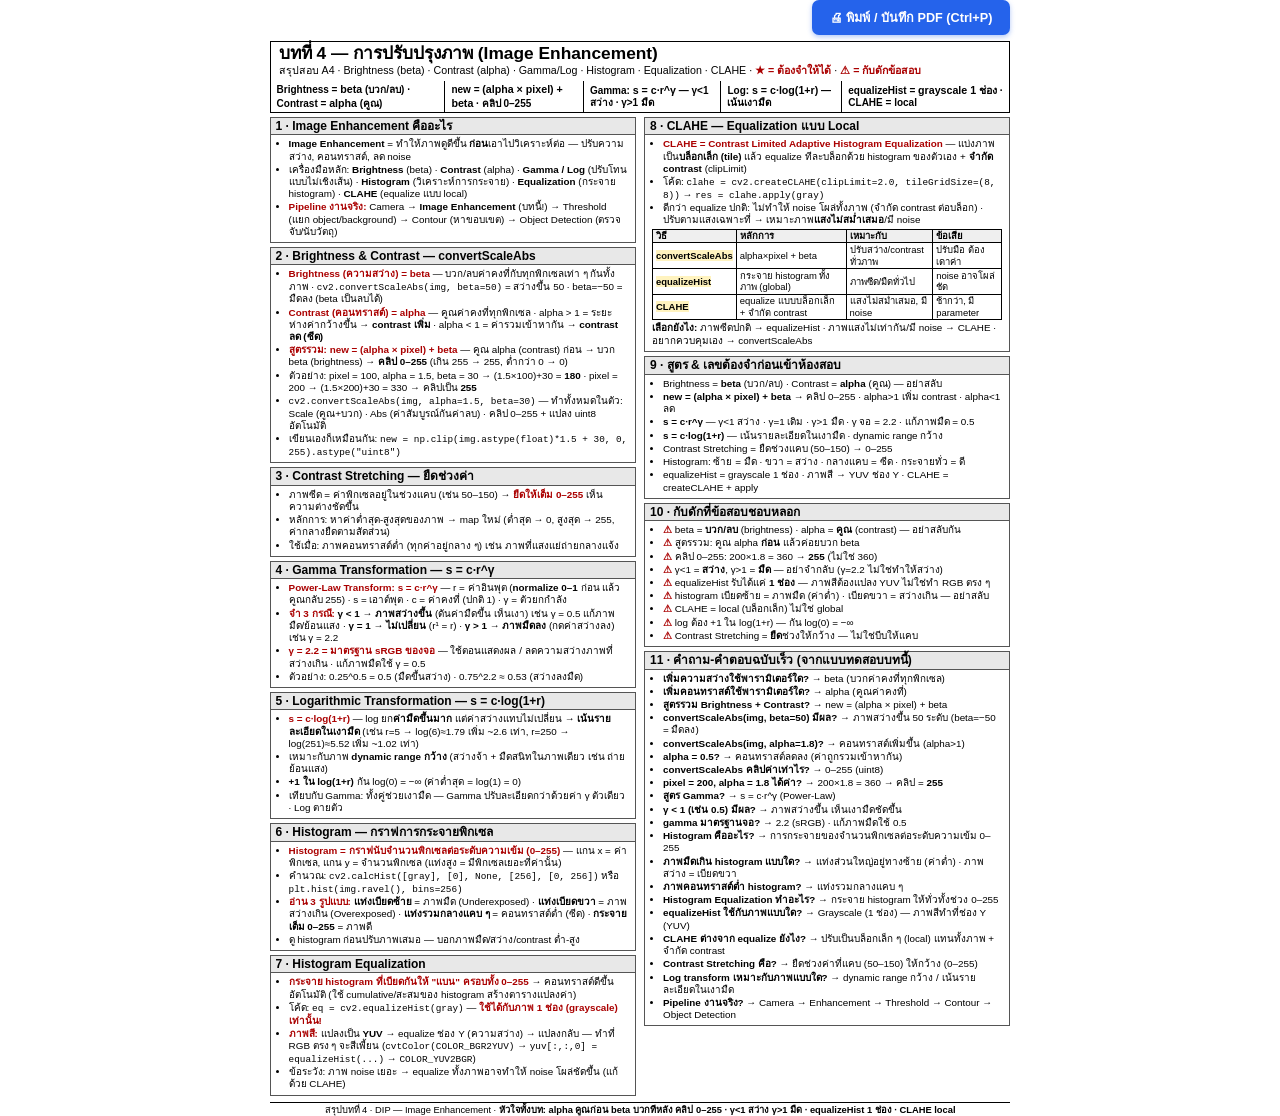
<file: chapter4-summary.html>
<!DOCTYPE html>
<html lang="th">
<head>
<meta charset="UTF-8" />
<meta name="viewport" content="width=device-width, initial-scale=1.0" />
<title>สรุปสอบ บทที่ 4 — การปรับปรุงภาพ (Image Enhancement) · A4</title>
<style>
  /* ====== สรุปสอบ บทที่ 4 — เน้นเนื้อหา อัดแน่น ไม่เน้นความสวย ====== */
  @page { size: A4; margin: 7mm 7mm 7mm 7mm; }
  * { box-sizing: border-box; margin: 0; padding: 0; }
  html, body { background: #fff; }
  body {
    font-family: "Leelawadee UI", "IBM Plex Sans Thai", Tahoma, "Sukhumvit Set", "Thonburi", "Segoe UI", sans-serif;
    font-size: 7.4pt;
    line-height: 1.24;
    color: #000;
    -webkit-print-color-adjust: exact;
    print-color-adjust: exact;
  }
  .sheet { max-width: 196mm; margin: 0 auto; }
  code, .mono { font-family: Consolas, "Courier New", monospace; font-size: 95%; }

  .head { border: 1.1pt solid #000; border-bottom: none; padding: 2px 8px 4px; }
  .head h1 { font-size: 13pt; line-height: 1.15; }
  .head .sub { font-size: 8pt; }
  .formula-strip {
    display: table; width: 100%; border: 1.1pt solid #000; border-top: none;
    font-size: 7.5pt; font-weight: 600;
  }
  .formula-strip > div {
    display: table-cell; padding: 2px 6px; border-right: 0.6pt solid #000; vertical-align: middle;
  }
  .formula-strip > div:last-child { border-right: none; }
  .formula-strip b { font-size: 8pt; }

  .cols { columns: 2; column-gap: 8px; margin-top: 4px; }

  .sec { break-inside: avoid; margin-bottom: 4px; border: 0.8pt solid #555; padding: 2px 7px 3px; }
  .sec > h2 {
    font-size: 9pt; line-height: 1.2; padding: 1px 5px; margin: -2px -7px 3px;
    background: #e8e8e8; border-bottom: 0.8pt solid #555;
  }
  .sec > h2 .en { font-weight: 600; font-size: 7pt; color: #333; }
  ul { padding-left: 11px; }
  li { margin-bottom: 1px; }
  p { margin: 1.5px 0; }

  table { width: 100%; border-collapse: collapse; margin: 2px 0; }
  th, td { border: 0.5pt solid #000; padding: 0.5px 3px; text-align: left; font-size: 7.1pt; line-height: 1.25; }
  th { background: #efefef; }
  td b, .hl { background: #fff3bf; }

  .code {
    font-family: Consolas, "Courier New", monospace; font-size: 6.9pt; line-height: 1.3;
    background: #f2f2f2; border: 0.5pt solid #999; padding: 2px 6px; margin: 2px 0;
    white-space: pre-wrap;
  }
  .must { color: #a00; font-weight: 700; }
  .trap { color: #a00; font-weight: 700; }
  .qa b { font-weight: 600; }

  .foot {
    margin-top: 6px; border-top: 1pt solid #000; padding-top: 2px;
    font-size: 7pt; text-align: center;
  }
  .no-print { text-align: right; margin: 0 0 6px; }
  .no-print button {
    font-family: inherit; font-size: 9.5pt; font-weight: 600;
    padding: 7px 18px; cursor: pointer;
    background: #2563eb; color: #fff;
    border: none; border-radius: 7px;
    box-shadow: 0 2px 5px rgba(37, 99, 235, .35);
    transition: background .15s, transform .1s, box-shadow .15s;
  }
  .no-print button:hover { background: #1d4ed8; box-shadow: 0 3px 8px rgba(37, 99, 235, .45); }
  .no-print button:active { transform: translateY(1px); }
  @media print { .no-print { display: none; } }
</style>
</head>
<body>
<div class="sheet">

  <div class="no-print"><button onclick="window.print()">🖨 พิมพ์ / บันทึก PDF (Ctrl+P)</button></div>

  <div class="head">
    <h1>บทที่ 4 — การปรับปรุงภาพ (Image Enhancement)</h1>
    <div class="sub">สรุปสอบ A4 · Brightness (beta) · Contrast (alpha) · Gamma/Log · Histogram · Equalization · CLAHE · <b class="must">★ = ต้องจำให้ได้</b> · <span class="trap">⚠ = กับดักข้อสอบ</span></div>
  </div>

  <div class="formula-strip">
    <div>Brightness = <b>beta</b> (บวก/ลบ) · Contrast = <b>alpha</b> (คูณ)</div>
    <div>new = <b>(alpha × pixel) + beta</b> · คลิป 0–255</div>
    <div>Gamma: <b>s = c·r^γ</b> — γ&lt;1 สว่าง · γ&gt;1 มืด</div>
    <div>Log: <b>s = c·log(1+r)</b> — เน้นเงามืด</div>
    <div>equalizeHist = <b>grayscale 1 ช่อง</b> · CLAHE = local</div>
  </div>

  <div class="cols">

    <!-- ============ 1. Enhancement คืออะไร ============ -->
    <div class="sec">
      <h2>1 · Image Enhancement คืออะไร</h2>
      <ul>
        <li><b>Image Enhancement</b> = ทำให้ภาพดูดีขึ้น <b>ก่อน</b>เอาไปวิเคราะห์ต่อ — ปรับความสว่าง, คอนทราสต์, ลด noise</li>
        <li>เครื่องมือหลัก: <b>Brightness</b> (beta) · <b>Contrast</b> (alpha) · <b>Gamma / Log</b> (ปรับโทนแบบไม่เชิงเส้น) · <b>Histogram</b> (วิเคราะห์การกระจาย) · <b>Equalization</b> (กระจาย histogram) · <b>CLAHE</b> (equalize แบบ local)</li>
        <li><b class="must">Pipeline งานจริง:</b> Camera → <b>Image Enhancement</b> (บทนี้!) → Threshold (แยก object/background) → Contour (หาขอบเขต) → Object Detection (ตรวจจับ/นับวัตถุ)</li>
      </ul>
    </div>

    <!-- ============ 2. Brightness & Contrast ============ -->
    <div class="sec">
      <h2>2 · Brightness &amp; Contrast — convertScaleAbs</h2>
      <ul>
        <li><b class="must">Brightness (ความสว่าง) = beta</b> — บวก/ลบค่าคงที่กับทุกพิกเซลเท่า ๆ กันทั้งภาพ · <code>cv2.convertScaleAbs(img, beta=50)</code> = สว่างขึ้น 50 · beta=−50 = มืดลง (beta เป็นลบได้)</li>
        <li><b class="must">Contrast (คอนทราสต์) = alpha</b> — คูณค่าคงที่ทุกพิกเซล · alpha &gt; 1 = ระยะห่างค่ากว้างขึ้น → <b>contrast เพิ่ม</b> · alpha &lt; 1 = ค่ารวมเข้าหากัน → <b>contrast ลด (ซีด)</b></li>
        <li><b class="must">สูตรรวม: new = (alpha × pixel) + beta</b> — คูณ alpha (contrast) ก่อน → บวก beta (brightness) → <b>คลิป 0–255</b> (เกิน 255 → 255, ต่ำกว่า 0 → 0)</li>
        <li>ตัวอย่าง: pixel = 100, alpha = 1.5, beta = 30 → (1.5×100)+30 = <b>180</b> · pixel = 200 → (1.5×200)+30 = 330 → คลิปเป็น <b>255</b></li>
        <li><code>cv2.convertScaleAbs(img, alpha=1.5, beta=30)</code> — ทำทั้งหมดในตัว: Scale (คูณ+บวก) · Abs (ค่าสัมบูรณ์กันค่าลบ) · คลิป 0–255 + แปลง uint8 อัตโนมัติ</li>
        <li>เขียนเองก็เหมือนกัน: <code>new = np.clip(img.astype(float)*1.5 + 30, 0, 255).astype("uint8")</code></li>
      </ul>
    </div>

    <!-- ============ 3. Contrast Stretching ============ -->
    <div class="sec">
      <h2>3 · Contrast Stretching — ยืดช่วงค่า</h2>
      <ul>
        <li>ภาพซีด = ค่าพิกเซลอยู่ในช่วงแคบ (เช่น 50–150) → <b class="must">ยืดให้เต็ม 0–255</b> เห็นความต่างชัดขึ้น</li>
        <li>หลักการ: หาค่าต่ำสุด-สูงสุดของภาพ → map ใหม่ (ต่ำสุด → 0, สูงสุด → 255, ค่ากลางยืดตามสัดส่วน)</li>
        <li>ใช้เมื่อ: ภาพคอนทราสต์ต่ำ (ทุกค่าอยู่กลาง ๆ) เช่น ภาพที่แสงแย่ถ่ายกลางแจ้ง</li>
      </ul>
    </div>

    <!-- ============ 4. Gamma ============ -->
    <div class="sec">
      <h2>4 · Gamma Transformation — s = c·r^γ</h2>
      <ul>
        <li><b class="must">Power-Law Transform: s = c·r^γ</b> — r = ค่าอินพุต (<b>normalize 0–1</b> ก่อน แล้วคูณกลับ 255) · s = เอาต์พุต · c = ค่าคงที่ (ปกติ 1) · γ = ตัวยกกำลัง</li>
        <li><b class="must">จำ 3 กรณี:</b> <b>γ &lt; 1 → ภาพสว่างขึ้น</b> (ดันค่ามืดขึ้น เห็นเงา) เช่น γ = 0.5 แก้ภาพมืด/ย้อนแสง · <b>γ = 1 → ไม่เปลี่ยน</b> (r¹ = r) · <b>γ &gt; 1 → ภาพมืดลง</b> (กดค่าสว่างลง) เช่น γ = 2.2</li>
        <li><b class="must">γ = 2.2 = มาตรฐาน sRGB ของจอ</b> — ใช้ตอนแสดงผล / ลดความสว่างภาพที่สว่างเกิน · แก้ภาพมืดใช้ γ = 0.5</li>
        <li>ตัวอย่าง: 0.25^0.5 = 0.5 (มืดขึ้นสว่าง) · 0.75^2.2 ≈ 0.53 (สว่างลงมืด)</li>
      </ul>
    </div>

    <!-- ============ 5. Log ============ -->
    <div class="sec">
      <h2>5 · Logarithmic Transformation — s = c·log(1+r)</h2>
      <ul>
        <li><b class="must">s = c·log(1+r)</b> — log ยก<b>ค่ามืดขึ้นมาก</b> แต่ค่าสว่างแทบไม่เปลี่ยน → <b>เน้นรายละเอียดในเงามืด</b> (เช่น r=5 → log(6)≈1.79 เพิ่ม ~2.6 เท่า, r=250 → log(251)≈5.52 เพิ่ม ~1.02 เท่า)</li>
        <li>เหมาะกับภาพ <b>dynamic range กว้าง</b> (สว่างจ้า + มืดสนิทในภาพเดียว เช่น ถ่ายย้อนแสง)</li>
        <li><b>+1 ใน log(1+r)</b> กัน log(0) = −∞ (ค่าต่ำสุด = log(1) = 0)</li>
        <li>เทียบกับ Gamma: ทั้งคู่ช่วยเงามืด — Gamma ปรับละเอียดกว่าด้วยค่า γ ตัวเดียว · Log ตายตัว</li>
      </ul>
    </div>

    <!-- ============ 6. Histogram ============ -->
    <div class="sec">
      <h2>6 · Histogram — กราฟการกระจายพิกเซล</h2>
      <ul>
        <li><b class="must">Histogram = กราฟนับจำนวนพิกเซลต่อระดับความเข้ม (0–255)</b> — แกน x = ค่าพิกเซล, แกน y = จำนวนพิกเซล (แท่งสูง = มีพิกเซลเยอะที่ค่านั้น)</li>
        <li>คำนวณ: <code>cv2.calcHist([gray], [0], None, [256], [0, 256])</code> หรือ <code>plt.hist(img.ravel(), bins=256)</code></li>
        <li><b class="must">อ่าน 3 รูปแบบ:</b> <b>แท่งเบียดซ้าย</b> = ภาพมืด (Underexposed) · <b>แท่งเบียดขวา</b> = ภาพสว่างเกิน (Overexposed) · <b>แท่งรวมกลางแคบ ๆ</b> = คอนทราสต์ต่ำ (ซีด) · <b>กระจายเต็ม 0–255</b> = ภาพดี</li>
        <li>ดู histogram ก่อนปรับภาพเสมอ — บอกภาพมืด/สว่าง/contrast ต่ำ-สูง</li>
      </ul>
    </div>

    <!-- ============ 7. Equalization ============ -->
    <div class="sec">
      <h2>7 · Histogram Equalization</h2>
      <ul>
        <li><b class="must">กระจาย histogram ที่เบียดกันให้ "แบน" ครอบทั้ง 0–255</b> → คอนทราสต์ดีขึ้นอัตโนมัติ (ใช้ cumulative/สะสมของ histogram สร้างตารางแปลงค่า)</li>
        <li>โค้ด: <code>eq = cv2.equalizeHist(gray)</code> — <b class="must">ใช้ได้กับภาพ 1 ช่อง (grayscale) เท่านั้น!</b></li>
        <li><b class="must">ภาพสี:</b> แปลงเป็น <b>YUV</b> → equalize ช่อง Y (ความสว่าง) → แปลงกลับ — ทำที่ RGB ตรง ๆ จะสีเพี้ยน (<code>cvtColor(COLOR_BGR2YUV)</code> → <code>yuv[:,:,0] = equalizeHist(...)</code> → <code>COLOR_YUV2BGR</code>)</li>
        <li>ข้อระวัง: ภาพ noise เยอะ → equalize ทั้งภาพอาจทำให้ noise โผล่ชัดขึ้น (แก้ด้วย CLAHE)</li>
      </ul>
    </div>

    <!-- ============ 8. CLAHE ============ -->
    <div class="sec">
      <h2>8 · CLAHE — Equalization แบบ Local</h2>
      <ul>
        <li><b class="must">CLAHE = Contrast Limited Adaptive Histogram Equalization</b> — แบ่งภาพเป็น<b>บล็อกเล็ก (tile)</b> แล้ว equalize ทีละบล็อกด้วย histogram ของตัวเอง + <b>จำกัด contrast</b> (clipLimit)</li>
        <li>โค้ด: <code>clahe = cv2.createCLAHE(clipLimit=2.0, tileGridSize=(8, 8))</code> → <code>res = clahe.apply(gray)</code></li>
        <li>ดีกว่า equalize ปกติ: ไม่ทำให้ noise โผล่ทั้งภาพ (จำกัด contrast ต่อบล็อก) · ปรับตามแสงเฉพาะที่ → เหมาะภาพ<b>แสงไม่สม่ำเสมอ</b>/มี noise</li>
      </ul>
      <table>
        <tr><th>วิธี</th><th>หลักการ</th><th>เหมาะกับ</th><th>ข้อเสีย</th></tr>
        <tr><td><b>convertScaleAbs</b></td><td>alpha×pixel + beta</td><td>ปรับสว่าง/contrast ทั่วภาพ</td><td>ปรับมือ ต้องเดาค่า</td></tr>
        <tr><td><b>equalizeHist</b></td><td>กระจาย histogram ทั้งภาพ (global)</td><td>ภาพซีด/มืดทั่วไป</td><td>noise อาจโผล่ชัด</td></tr>
        <tr><td><b>CLAHE</b></td><td>equalize แบบบล็อกเล็ก + จำกัด contrast</td><td>แสงไม่สม่ำเสมอ, มี noise</td><td>ช้ากว่า, มี parameter</td></tr>
      </table>
      <p><b>เลือกยังไง:</b> ภาพซีดปกติ → equalizeHist · ภาพแสงไม่เท่ากัน/มี noise → CLAHE · อยากควบคุมเอง → convertScaleAbs</p>
    </div>

    <!-- ============ 9. สูตรต้องจำ ============ -->
    <div class="sec">
      <h2>9 · สูตร &amp; เลขต้องจำก่อนเข้าห้องสอบ</h2>
      <ul>
        <li>Brightness = <b>beta</b> (บวก/ลบ) · Contrast = <b>alpha</b> (คูณ) — อย่าสลับ</li>
        <li><b>new = (alpha × pixel) + beta</b> → คลิป 0–255 · alpha&gt;1 เพิ่ม contrast · alpha&lt;1 ลด</li>
        <li><b>s = c·r^γ</b> — γ&lt;1 สว่าง · γ=1 เดิม · γ&gt;1 มืด · γ จอ = 2.2 · แก้ภาพมืด = 0.5</li>
        <li><b>s = c·log(1+r)</b> — เน้นรายละเอียดในเงามืด · dynamic range กว้าง</li>
        <li>Contrast Stretching = ยืดช่วงแคบ (50–150) → 0–255</li>
        <li>Histogram: ซ้าย = มืด · ขวา = สว่าง · กลางแคบ = ซีด · กระจายทั่ว = ดี</li>
        <li>equalizeHist = grayscale 1 ช่อง · ภาพสี → YUV ช่อง Y · CLAHE = createCLAHE + apply</li>
      </ul>
    </div>

    <!-- ============ 10. กับดัก ============ -->
    <div class="sec">
      <h2>10 · กับดักที่ข้อสอบชอบหลอก</h2>
      <ul>
        <li><span class="trap">⚠</span> beta = <b>บวก/ลบ</b> (brightness) · alpha = <b>คูณ</b> (contrast) — อย่าสลับกัน</li>
        <li><span class="trap">⚠</span> สูตรรวม: คูณ alpha <b>ก่อน</b> แล้วค่อยบวก beta</li>
        <li><span class="trap">⚠</span> คลิป 0–255: 200×1.8 = 360 → <b>255</b> (ไม่ใช่ 360)</li>
        <li><span class="trap">⚠</span> γ&lt;1 = <b>สว่าง</b>, γ&gt;1 = <b>มืด</b> — อย่าจำกลับ (γ=2.2 ไม่ใช่ทำให้สว่าง)</li>
        <li><span class="trap">⚠</span> equalizeHist รับได้แค่ <b>1 ช่อง</b> — ภาพสีต้องแปลง YUV ไม่ใช่ทำ RGB ตรง ๆ</li>
        <li><span class="trap">⚠</span> histogram เบียดซ้าย = ภาพมืด (ค่าต่ำ) · เบียดขวา = สว่างเกิน — อย่าสลับ</li>
        <li><span class="trap">⚠</span> CLAHE = local (บล็อกเล็ก) ไม่ใช่ global</li>
        <li><span class="trap">⚠</span> log ต้อง +1 ใน log(1+r) — กัน log(0) = −∞</li>
        <li><span class="trap">⚠</span> Contrast Stretching = <b>ยืด</b>ช่วงให้กว้าง — ไม่ใช่บีบให้แคบ</li>
      </ul>
    </div>

    <!-- ============ 11. Q&A ============ -->
    <div class="sec">
      <h2>11 · คำถาม-คำตอบฉบับเร็ว (จากแบบทดสอบบทนี้)</h2>
      <ul class="qa">
        <li><b>เพิ่มความสว่างใช้พารามิเตอร์ใด?</b> → beta (บวกค่าคงที่ทุกพิกเซล)</li>
        <li><b>เพิ่มคอนทราสต์ใช้พารามิเตอร์ใด?</b> → alpha (คูณค่าคงที่)</li>
        <li><b>สูตรรวม Brightness + Contrast?</b> → new = (alpha × pixel) + beta</li>
        <li><b>convertScaleAbs(img, beta=50) มีผล?</b> → ภาพสว่างขึ้น 50 ระดับ (beta=−50 = มืดลง)</li>
        <li><b>convertScaleAbs(img, alpha=1.8)?</b> → คอนทราสต์เพิ่มขึ้น (alpha&gt;1)</li>
        <li><b>alpha = 0.5?</b> → คอนทราสต์ลดลง (ค่าถูกรวมเข้าหากัน)</li>
        <li><b>convertScaleAbs คลิปค่าเท่าไร?</b> → 0–255 (uint8)</li>
        <li><b>pixel = 200, alpha = 1.8 ได้ค่า?</b> → 200×1.8 = 360 → คลิป = <b>255</b></li>
        <li><b>สูตร Gamma?</b> → s = c·r^γ (Power-Law)</li>
        <li><b>γ &lt; 1 (เช่น 0.5) มีผล?</b> → ภาพสว่างขึ้น เห็นเงามืดชัดขึ้น</li>
        <li><b>gamma มาตรฐานจอ?</b> → 2.2 (sRGB) · แก้ภาพมืดใช้ 0.5</li>
        <li><b>Histogram คืออะไร?</b> → การกระจายของจำนวนพิกเซลต่อระดับความเข้ม 0–255</li>
        <li><b>ภาพมืดเกิน histogram แบบใด?</b> → แท่งส่วนใหญ่อยู่ทางซ้าย (ค่าต่ำ) · ภาพสว่าง = เบียดขวา</li>
        <li><b>ภาพคอนทราสต์ต่ำ histogram?</b> → แท่งรวมกลางแคบ ๆ</li>
        <li><b>Histogram Equalization ทำอะไร?</b> → กระจาย histogram ให้ทั่วทั้งช่วง 0–255</li>
        <li><b>equalizeHist ใช้กับภาพแบบใด?</b> → Grayscale (1 ช่อง) — ภาพสีทำที่ช่อง Y (YUV)</li>
        <li><b>CLAHE ต่างจาก equalize ยังไง?</b> → ปรับเป็นบล็อกเล็ก ๆ (local) แทนทั้งภาพ + จำกัด contrast</li>
        <li><b>Contrast Stretching คือ?</b> → ยืดช่วงค่าที่แคบ (50–150) ให้กว้าง (0–255)</li>
        <li><b>Log transform เหมาะกับภาพแบบใด?</b> → dynamic range กว้าง / เน้นรายละเอียดในเงามืด</li>
        <li><b>Pipeline งานจริง?</b> → Camera → Enhancement → Threshold → Contour → Object Detection</li>
      </ul>
    </div>

  </div><!-- /cols -->

  <div class="foot">
    สรุปบทที่ 4 · DIP — Image Enhancement · <b>หัวใจทั้งบท: alpha คูณก่อน beta บวกทีหลัง คลิป 0–255 · γ&lt;1 สว่าง γ&gt;1 มืด · equalizeHist 1 ช่อง · CLAHE local</b>
  </div>

</div>

<script>
  // เปิดจากปุ่ม "พิมพ์เอกสารสรุปสอบ" (?print=1) → โหลดเสร็จแล้วสั่งพิมพ์ทันที
  if (/[?&]print=1/.test(location.search)) {
    window.addEventListener("load", function () {
      setTimeout(function () { window.print(); }, 500);
    });
  }
</script>
</body>
</html>
</file>
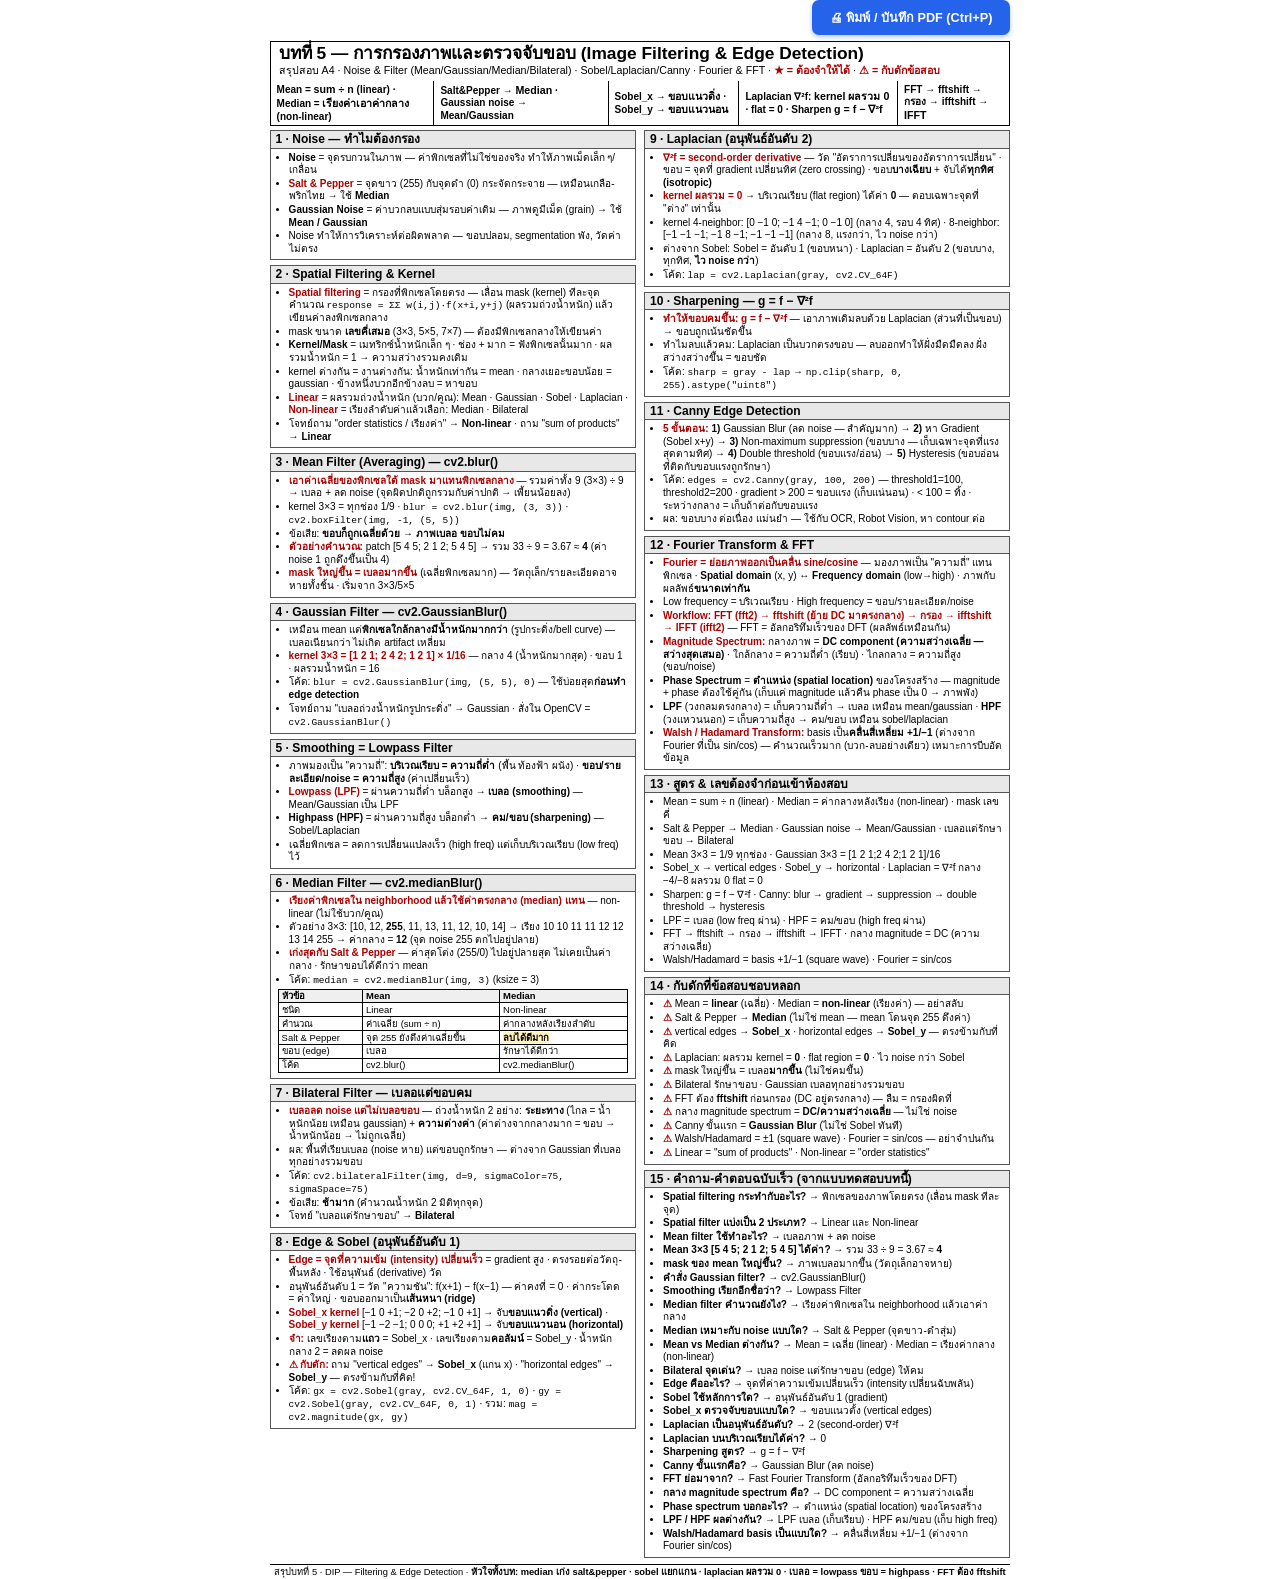
<file: chapter5-summary.html>
<!DOCTYPE html>
<html lang="th">
<head>
<meta charset="UTF-8" />
<meta name="viewport" content="width=device-width, initial-scale=1.0" />
<title>สรุปสอบ บทที่ 5 — การกรองภาพและตรวจจับขอบ (A4)</title>
<style>
  /* ====== สรุปสอบ บทที่ 5 — เน้นเนื้อหา อัดแน่น ไม่เน้นความสวย ====== */
  @page { size: A4; margin: 7mm 7mm 7mm 7mm; }
  * { box-sizing: border-box; margin: 0; padding: 0; }
  html, body { background: #fff; }
  body {
    font-family: "Leelawadee UI", "IBM Plex Sans Thai", Tahoma, "Sukhumvit Set", "Thonburi", "Segoe UI", sans-serif;
    font-size: 7.5pt;
    line-height: 1.26;
    color: #000;
    -webkit-print-color-adjust: exact;
    print-color-adjust: exact;
  }
  .sheet { max-width: 196mm; margin: 0 auto; }
  code, .mono { font-family: Consolas, "Courier New", monospace; font-size: 95%; }

  .head { border: 1.1pt solid #000; border-bottom: none; padding: 2px 8px 4px; }
  .head h1 { font-size: 13pt; line-height: 1.15; }
  .head .sub { font-size: 8pt; }
  .formula-strip {
    display: table; width: 100%; border: 1.1pt solid #000; border-top: none;
    font-size: 7.5pt; font-weight: 600;
  }
  .formula-strip > div {
    display: table-cell; padding: 2px 6px; border-right: 0.6pt solid #000; vertical-align: middle;
  }
  .formula-strip > div:last-child { border-right: none; }
  .formula-strip b { font-size: 8pt; }

  .cols { columns: 2; column-gap: 8px; margin-top: 4px; }

  .sec { break-inside: avoid; margin-bottom: 5px; border: 0.8pt solid #555; padding: 2px 7px 3px; }
  .sec > h2 {
    font-size: 9pt; line-height: 1.2; padding: 1px 5px; margin: -2px -7px 3px;
    background: #e8e8e8; border-bottom: 0.8pt solid #555;
  }
  .sec > h2 .en { font-weight: 600; font-size: 7pt; color: #333; }
  ul { padding-left: 11px; }
  li { margin-bottom: 1px; }
  p { margin: 1.5px 0; }

  table { width: 100%; border-collapse: collapse; margin: 2px 0; }
  th, td { border: 0.5pt solid #000; padding: 0.5px 3px; text-align: left; font-size: 7.1pt; line-height: 1.25; }
  th { background: #efefef; }
  td b, .hl { background: #fff3bf; }

  .code {
    font-family: Consolas, "Courier New", monospace; font-size: 6.9pt; line-height: 1.3;
    background: #f2f2f2; border: 0.5pt solid #999; padding: 2px 6px; margin: 2px 0;
    white-space: pre-wrap;
  }
  .must { color: #a00; font-weight: 700; }
  .trap { color: #a00; font-weight: 700; }
  .qa b { font-weight: 600; }

  .foot {
    margin-top: 6px; border-top: 1pt solid #000; padding-top: 2px;
    font-size: 7pt; text-align: center;
  }
  .no-print { text-align: right; margin: 0 0 6px; }
  .no-print button {
    font-family: inherit; font-size: 9.5pt; font-weight: 600;
    padding: 7px 18px; cursor: pointer;
    background: #2563eb; color: #fff;
    border: none; border-radius: 7px;
    box-shadow: 0 2px 5px rgba(37, 99, 235, .35);
    transition: background .15s, transform .1s, box-shadow .15s;
  }
  .no-print button:hover { background: #1d4ed8; box-shadow: 0 3px 8px rgba(37, 99, 235, .45); }
  .no-print button:active { transform: translateY(1px); }
  @media print { .no-print { display: none; } }
</style>
</head>
<body>
<div class="sheet">

  <div class="no-print"><button onclick="window.print()">🖨 พิมพ์ / บันทึก PDF (Ctrl+P)</button></div>

  <div class="head">
    <h1>บทที่ 5 — การกรองภาพและตรวจจับขอบ (Image Filtering &amp; Edge Detection)</h1>
    <div class="sub">สรุปสอบ A4 · Noise &amp; Filter (Mean/Gaussian/Median/Bilateral) · Sobel/Laplacian/Canny · Fourier &amp; FFT · <b class="must">★ = ต้องจำให้ได้</b> · <span class="trap">⚠ = กับดักข้อสอบ</span></div>
  </div>

  <div class="formula-strip">
    <div>Mean = <b>sum ÷ n</b> (linear) · Median = <b>เรียงค่าเอาค่ากลาง</b> (non-linear)</div>
    <div>Salt&amp;Pepper → <b>Median</b> · Gaussian noise → Mean/Gaussian</div>
    <div>Sobel_x → <b>ขอบแนวดิ่ง</b> · Sobel_y → <b>ขอบแนวนอน</b></div>
    <div>Laplacian ∇²f: <b>kernel ผลรวม 0</b> · flat = 0 · Sharpen <b>g = f − ∇²f</b></div>
    <div>FFT → fftshift → กรอง → ifftshift → <b>IFFT</b></div>
  </div>

  <div class="cols">

    <!-- ============ 1. Noise ============ -->
    <div class="sec">
      <h2>1 · Noise — ทำไมต้องกรอง</h2>
      <ul>
        <li><b>Noise</b> = จุดรบกวนในภาพ — ค่าพิกเซลที่ไม่ใช่ของจริง ทำให้ภาพเม็ดเล็ก ๆ/เกลื่อน</li>
        <li><b class="must">Salt &amp; Pepper</b> = จุดขาว (255) กับจุดดำ (0) กระจัดกระจาย — เหมือนเกลือ-พริกไทย → ใช้ <b>Median</b></li>
        <li><b>Gaussian Noise</b> = ค่าบวกลบแบบสุ่มรอบค่าเดิม — ภาพดูมีเม็ด (grain) → ใช้ <b>Mean / Gaussian</b></li>
        <li>Noise ทำให้การวิเคราะห์ต่อผิดพลาด — ขอบปลอม, segmentation พัง, วัดค่าไม่ตรง</li>
      </ul>
    </div>

    <!-- ============ 2. Spatial Filtering ============ -->
    <div class="sec">
      <h2>2 · Spatial Filtering &amp; Kernel</h2>
      <ul>
        <li><b class="must">Spatial filtering</b> = กรองที่พิกเซลโดยตรง — เลื่อน mask (kernel) ทีละจุด คำนวณ <code>response = ΣΣ w(i,j)·f(x+i,y+j)</code> (ผลรวมถ่วงน้ำหนัก) แล้วเขียนค่าลงพิกเซลกลาง</li>
        <li>mask ขนาด <b>เลขคี่เสมอ</b> (3×3, 5×5, 7×7) — ต้องมีพิกเซลกลางให้เขียนค่า</li>
        <li><b>Kernel/Mask</b> = เมทริกซ์น้ำหนักเล็ก ๆ · ช่อง + มาก = ฟังพิกเซลนั้นมาก · ผลรวมน้ำหนัก = 1 → ความสว่างรวมคงเดิม</li>
        <li>kernel ต่างกัน = งานต่างกัน: น้ำหนักเท่ากัน = mean · กลางเยอะขอบน้อย = gaussian · ข้างหนึ่งบวกอีกข้างลบ = หาขอบ</li>
        <li><b class="must">Linear</b> = ผลรวมถ่วงน้ำหนัก (บวก/คูณ): Mean · Gaussian · Sobel · Laplacian · <b class="must">Non-linear</b> = เรียงลำดับค่าแล้วเลือก: Median · Bilateral</li>
        <li>โจทย์ถาม "order statistics / เรียงค่า" → <b>Non-linear</b> · ถาม "sum of products" → <b>Linear</b></li>
      </ul>
    </div>

    <!-- ============ 3. Mean ============ -->
    <div class="sec">
      <h2>3 · Mean Filter (Averaging) — cv2.blur()</h2>
      <ul>
        <li><b class="must">เอาค่าเฉลี่ยของพิกเซลใต้ mask มาแทนพิกเซลกลาง</b> — รวมค่าทั้ง 9 (3×3) ÷ 9 → เบลอ + ลด noise (จุดผิดปกติถูกรวมกับค่าปกติ → เพี้ยนน้อยลง)</li>
        <li>kernel 3×3 = ทุกช่อง 1/9 · <code>blur = cv2.blur(img, (3, 3))</code> · <code>cv2.boxFilter(img, -1, (5, 5))</code></li>
        <li>ข้อเสีย: <b>ขอบก็ถูกเฉลี่ยด้วย → ภาพเบลอ ขอบไม่คม</b></li>
        <li><b class="must">ตัวอย่างคำนวณ:</b> patch [5 4 5; 2 1 2; 5 4 5] → รวม 33 ÷ 9 = 3.67 ≈ <b>4</b> (ค่า noise 1 ถูกดึงขึ้นเป็น 4)</li>
        <li><b class="must">mask ใหญ่ขึ้น = เบลอมากขึ้น</b> (เฉลี่ยพิกเซลมาก) — วัตถุเล็ก/รายละเอียดอาจหายทั้งชิ้น · เริ่มจาก 3×3/5×5</li>
      </ul>
    </div>

    <!-- ============ 4. Gaussian ============ -->
    <div class="sec">
      <h2>4 · Gaussian Filter — cv2.GaussianBlur()</h2>
      <ul>
        <li>เหมือน mean แต่<b>พิกเซลใกล้กลางมีน้ำหนักมากกว่า</b> (รูปกระดิ่ง/bell curve) — เบลอเนียนกว่า ไม่เกิด artifact เหลี่ยม</li>
        <li><b class="must">kernel 3×3 = [1 2 1; 2 4 2; 1 2 1] × 1/16</b> — กลาง 4 (น้ำหนักมากสุด) · ขอบ 1 · ผลรวมน้ำหนัก = 16</li>
        <li>โค้ด: <code>blur = cv2.GaussianBlur(img, (5, 5), 0)</code> — ใช้บ่อยสุด<b>ก่อนทำ edge detection</b></li>
        <li>โจทย์ถาม "เบลอถ่วงน้ำหนักรูปกระดิ่ง" → Gaussian · สั่งใน OpenCV = <code>cv2.GaussianBlur()</code></li>
      </ul>
    </div>

    <!-- ============ 5. Lowpass ============ -->
    <div class="sec">
      <h2>5 · Smoothing = Lowpass Filter</h2>
      <ul>
        <li>ภาพมองเป็น "ความถี่": <b>บริเวณเรียบ = ความถี่ต่ำ</b> (พื้น ท้องฟ้า ผนัง) · <b>ขอบ/รายละเอียด/noise = ความถี่สูง</b> (ค่าเปลี่ยนเร็ว)</li>
        <li><b class="must">Lowpass (LPF)</b> = ผ่านความถี่ต่ำ บล็อกสูง → <b>เบลอ (smoothing)</b> — Mean/Gaussian เป็น LPF</li>
        <li><b>Highpass (HPF)</b> = ผ่านความถี่สูง บล็อกต่ำ → <b>คม/ขอบ (sharpening)</b> — Sobel/Laplacian</li>
        <li>เฉลี่ยพิกเซล = ลดการเปลี่ยนแปลงเร็ว (high freq) แต่เก็บบริเวณเรียบ (low freq) ไว้</li>
      </ul>
    </div>

    <!-- ============ 6. Median ============ -->
    <div class="sec">
      <h2>6 · Median Filter — cv2.medianBlur()</h2>
      <ul>
        <li><b class="must">เรียงค่าพิกเซลใน neighborhood แล้วใช้ค่าตรงกลาง (median) แทน</b> — non-linear (ไม่ใช้บวก/คูณ)</li>
        <li>ตัวอย่าง 3×3: [10, 12, <b>255</b>, 11, 13, 11, 12, 10, 14] → เรียง 10 10 11 11 12 12 13 14 255 → ค่ากลาง = <b>12</b> (จุด noise 255 ตกไปอยู่ปลาย)</li>
        <li><b class="must">เก่งสุดกับ Salt &amp; Pepper</b> — ค่าสุดโต่ง (255/0) ไปอยู่ปลายสุด ไม่เคยเป็นค่ากลาง · รักษาขอบได้ดีกว่า mean</li>
        <li>โค้ด: <code>median = cv2.medianBlur(img, 3)</code> (ksize = 3)</li>
      </ul>
      <table>
        <tr><th>หัวข้อ</th><th>Mean</th><th>Median</th></tr>
        <tr><td>ชนิด</td><td>Linear</td><td>Non-linear</td></tr>
        <tr><td>คำนวณ</td><td>ค่าเฉลี่ย (sum ÷ n)</td><td>ค่ากลางหลังเรียงลำดับ</td></tr>
        <tr><td>Salt &amp; Pepper</td><td>จุด 255 ยังดึงค่าเฉลี่ยขึ้น</td><td><b>ลบได้ดีมาก</b></td></tr>
        <tr><td>ขอบ (edge)</td><td>เบลอ</td><td>รักษาได้ดีกว่า</td></tr>
        <tr><td>โค้ด</td><td>cv2.blur()</td><td>cv2.medianBlur()</td></tr>
      </table>
    </div>

    <!-- ============ 7. Bilateral ============ -->
    <div class="sec">
      <h2>7 · Bilateral Filter — เบลอแต่ขอบคม</h2>
      <ul>
        <li><b class="must">เบลอลด noise แต่ไม่เบลอขอบ</b> — ถ่วงน้ำหนัก 2 อย่าง: <b>ระยะทาง</b> (ไกล = น้ำหนักน้อย เหมือน gaussian) + <b>ความต่างค่า</b> (ค่าต่างจากกลางมาก = ขอบ → น้ำหนักน้อย → ไม่ถูกเฉลี่ย)</li>
        <li>ผล: พื้นที่เรียบเบลอ (noise หาย) แต่ขอบถูกรักษา — ต่างจาก Gaussian ที่เบลอทุกอย่างรวมขอบ</li>
        <li>โค้ด: <code>cv2.bilateralFilter(img, d=9, sigmaColor=75, sigmaSpace=75)</code></li>
        <li>ข้อเสีย: <b>ช้ามาก</b> (คำนวณน้ำหนัก 2 มิติทุกจุด)</li>
        <li>โจทย์ "เบลอแต่รักษาขอบ" → <b>Bilateral</b></li>
      </ul>
    </div>

    <!-- ============ 8. Edge & Sobel ============ -->
    <div class="sec">
      <h2>8 · Edge &amp; Sobel (อนุพันธ์อันดับ 1)</h2>
      <ul>
        <li><b class="must">Edge = จุดที่ความเข้ม (intensity) เปลี่ยนเร็ว</b> = gradient สูง · ตรงรอยต่อวัตถุ-พื้นหลัง · ใช้อนุพันธ์ (derivative) วัด</li>
        <li>อนุพันธ์อันดับ 1 = วัด "ความชัน": f(x+1) − f(x−1) — ค่าคงที่ = 0 · ค่ากระโดด = ค่าใหญ่ · ขอบออกมาเป็น<b>เส้นหนา (ridge)</b></li>
        <li><b class="must">Sobel_x kernel</b> [−1 0 +1; −2 0 +2; −1 0 +1] → จับ<b>ขอบแนวดิ่ง (vertical)</b> · <b class="must">Sobel_y kernel</b> [−1 −2 −1; 0 0 0; +1 +2 +1] → จับ<b>ขอบแนวนอน (horizontal)</b></li>
        <li><b class="must">จำ:</b> เลขเรียงตาม<b>แถว</b> = Sobel_x · เลขเรียงตาม<b>คอลัมน์</b> = Sobel_y · น้ำหนักกลาง 2 = ลดผล noise</li>
        <li><span class="trap">⚠ กับดัก:</span> ถาม "vertical edges" → <b>Sobel_x</b> (แกน x) · "horizontal edges" → <b>Sobel_y</b> — ตรงข้ามกับที่คิด!</li>
        <li>โค้ด: <code>gx = cv2.Sobel(gray, cv2.CV_64F, 1, 0)</code> · <code>gy = cv2.Sobel(gray, cv2.CV_64F, 0, 1)</code> · รวม: <code>mag = cv2.magnitude(gx, gy)</code></li>
      </ul>
    </div>

    <!-- ============ 9. Laplacian ============ -->
    <div class="sec">
      <h2>9 · Laplacian (อนุพันธ์อันดับ 2)</h2>
      <ul>
        <li><b class="must">∇²f = second-order derivative</b> — วัด "อัตราการเปลี่ยนของอัตราการเปลี่ยน" · ขอบ = จุดที่ gradient เปลี่ยนทิศ (zero crossing) · ขอบ<b>บางเฉียบ</b> + จับได้<b>ทุกทิศ (isotropic)</b></li>
        <li><b class="must">kernel ผลรวม = 0</b> → บริเวณเรียบ (flat region) ได้ค่า <b>0</b> — ตอบเฉพาะจุดที่ "ต่าง" เท่านั้น</li>
        <li>kernel 4-neighbor: [0 −1 0; −1 4 −1; 0 −1 0] (กลาง 4, รอบ 4 ทิศ) · 8-neighbor: [−1 −1 −1; −1 8 −1; −1 −1 −1] (กลาง 8, แรงกว่า, ไว noise กว่า)</li>
        <li>ต่างจาก Sobel: Sobel = อันดับ 1 (ขอบหนา) · Laplacian = อันดับ 2 (ขอบบาง, ทุกทิศ, <b>ไว noise กว่า</b>)</li>
        <li>โค้ด: <code>lap = cv2.Laplacian(gray, cv2.CV_64F)</code></li>
      </ul>
    </div>

    <!-- ============ 10. Sharpening ============ -->
    <div class="sec">
      <h2>10 · Sharpening — g = f − ∇²f</h2>
      <ul>
        <li><b class="must">ทำให้ขอบคมขึ้น: g = f − ∇²f</b> — เอาภาพเดิมลบด้วย Laplacian (ส่วนที่เป็นขอบ) → ขอบถูกเน้นชัดขึ้น</li>
        <li>ทำไมลบแล้วคม: Laplacian เป็นบวกตรงขอบ — ลบออกทำให้ฝั่งมืดมืดลง ฝั่งสว่างสว่างขึ้น = ขอบชัด</li>
        <li>โค้ด: <code>sharp = gray - lap</code> → <code>np.clip(sharp, 0, 255).astype("uint8")</code></li>
      </ul>
    </div>

    <!-- ============ 11. Canny ============ -->
    <div class="sec">
      <h2>11 · Canny Edge Detection</h2>
      <ul>
        <li><b class="must">5 ขั้นตอน:</b> <b>1)</b> Gaussian Blur (ลด noise — สำคัญมาก) → <b>2)</b> หา Gradient (Sobel x+y) → <b>3)</b> Non-maximum suppression (ขอบบาง — เก็บเฉพาะจุดที่แรงสุดตามทิศ) → <b>4)</b> Double threshold (ขอบแรง/อ่อน) → <b>5)</b> Hysteresis (ขอบอ่อนที่ติดกับขอบแรงถูกรักษา)</li>
        <li>โค้ด: <code>edges = cv2.Canny(gray, 100, 200)</code> — threshold1=100, threshold2=200 · gradient &gt; 200 = ขอบแรง (เก็บแน่นอน) · &lt; 100 = ทิ้ง · ระหว่างกลาง = เก็บถ้าต่อกับขอบแรง</li>
        <li>ผล: ขอบบาง ต่อเนื่อง แม่นยำ — ใช้กับ OCR, Robot Vision, หา contour ต่อ</li>
      </ul>
    </div>

    <!-- ============ 12. Fourier ============ -->
    <div class="sec">
      <h2>12 · Fourier Transform &amp; FFT</h2>
      <ul>
        <li><b class="must">Fourier = ย่อยภาพออกเป็นคลื่น sine/cosine</b> — มองภาพเป็น "ความถี่" แทนพิกเซล · <b>Spatial domain</b> (x, y) ↔ <b>Frequency domain</b> (low→high) · ภาพกับผลลัพธ์<b>ขนาดเท่ากัน</b></li>
        <li>Low frequency = บริเวณเรียบ · High frequency = ขอบ/รายละเอียด/noise</li>
        <li><b class="must">Workflow: FFT (fft2) → fftshift (ย้าย DC มาตรงกลาง) → กรอง → ifftshift → IFFT (ifft2)</b> — FFT = อัลกอริทึมเร็วของ DFT (ผลลัพธ์เหมือนกัน)</li>
        <li><b class="must">Magnitude Spectrum:</b> กลางภาพ = <b>DC component (ความสว่างเฉลี่ย — สว่างสุดเสมอ)</b> · ใกล้กลาง = ความถี่ต่ำ (เรียบ) · ไกลกลาง = ความถี่สูง (ขอบ/noise)</li>
        <li><b>Phase Spectrum</b> = <b>ตำแหน่ง (spatial location)</b> ของโครงสร้าง — magnitude + phase ต้องใช้คู่กัน (เก็บแค่ magnitude แล้วคืน phase เป็น 0 → ภาพพัง)</li>
        <li><b>LPF</b> (วงกลมตรงกลาง) = เก็บความถี่ต่ำ → เบลอ เหมือน mean/gaussian · <b>HPF</b> (วงแหวนนอก) = เก็บความถี่สูง → คม/ขอบ เหมือน sobel/laplacian</li>
        <li><b class="must">Walsh / Hadamard Transform:</b> basis เป็น<b>คลื่นสี่เหลี่ยม +1/−1</b> (ต่างจาก Fourier ที่เป็น sin/cos) — คำนวณเร็วมาก (บวก-ลบอย่างเดียว) เหมาะการบีบอัดข้อมูล</li>
      </ul>
    </div>

    <!-- ============ 13. สูตรต้องจำ ============ -->
    <div class="sec">
      <h2>13 · สูตร &amp; เลขต้องจำก่อนเข้าห้องสอบ</h2>
      <ul>
        <li>Mean = sum ÷ n (linear) · Median = ค่ากลางหลังเรียง (non-linear) · mask เลขคี่</li>
        <li>Salt &amp; Pepper → Median · Gaussian noise → Mean/Gaussian · เบลอแต่รักษาขอบ → Bilateral</li>
        <li>Mean 3×3 = 1/9 ทุกช่อง · Gaussian 3×3 = [1 2 1;2 4 2;1 2 1]/16</li>
        <li>Sobel_x → vertical edges · Sobel_y → horizontal · Laplacian = ∇²f กลาง −4/−8 ผลรวม 0 flat = 0</li>
        <li>Sharpen: g = f − ∇²f · Canny: blur → gradient → suppression → double threshold → hysteresis</li>
        <li>LPF = เบลอ (low freq ผ่าน) · HPF = คม/ขอบ (high freq ผ่าน)</li>
        <li>FFT → fftshift → กรอง → ifftshift → IFFT · กลาง magnitude = DC (ความสว่างเฉลี่ย)</li>
        <li>Walsh/Hadamard = basis +1/−1 (square wave) · Fourier = sin/cos</li>
      </ul>
    </div>

    <!-- ============ 14. กับดัก ============ -->
    <div class="sec">
      <h2>14 · กับดักที่ข้อสอบชอบหลอก</h2>
      <ul>
        <li><span class="trap">⚠</span> Mean = <b>linear</b> (เฉลี่ย) · Median = <b>non-linear</b> (เรียงค่า) — อย่าสลับ</li>
        <li><span class="trap">⚠</span> Salt &amp; Pepper → <b>Median</b> (ไม่ใช่ mean — mean โดนจุด 255 ดึงค่า)</li>
        <li><span class="trap">⚠</span> vertical edges → <b>Sobel_x</b> · horizontal edges → <b>Sobel_y</b> — ตรงข้ามกับที่คิด</li>
        <li><span class="trap">⚠</span> Laplacian: ผลรวม kernel = <b>0</b> · flat region = <b>0</b> · ไว noise กว่า Sobel</li>
        <li><span class="trap">⚠</span> mask ใหญ่ขึ้น = เบลอ<b>มากขึ้น</b> (ไม่ใช่คมขึ้น)</li>
        <li><span class="trap">⚠</span> Bilateral รักษาขอบ · Gaussian เบลอทุกอย่างรวมขอบ</li>
        <li><span class="trap">⚠</span> FFT ต้อง <b>fftshift</b> ก่อนกรอง (DC อยู่ตรงกลาง) — ลืม = กรองผิดที่</li>
        <li><span class="trap">⚠</span> กลาง magnitude spectrum = <b>DC/ความสว่างเฉลี่ย</b> — ไม่ใช่ noise</li>
        <li><span class="trap">⚠</span> Canny ขั้นแรก = <b>Gaussian Blur</b> (ไม่ใช่ Sobel ทันที)</li>
        <li><span class="trap">⚠</span> Walsh/Hadamard = ±1 (square wave) · Fourier = sin/cos — อย่าจำปนกัน</li>
        <li><span class="trap">⚠</span> Linear = "sum of products" · Non-linear = "order statistics"</li>
      </ul>
    </div>

    <!-- ============ 15. Q&A ============ -->
    <div class="sec">
      <h2>15 · คำถาม-คำตอบฉบับเร็ว (จากแบบทดสอบบทนี้)</h2>
      <ul class="qa">
        <li><b>Spatial filtering กระทำกับอะไร?</b> → พิกเซลของภาพโดยตรง (เลื่อน mask ทีละจุด)</li>
        <li><b>Spatial filter แบ่งเป็น 2 ประเภท?</b> → Linear และ Non-linear</li>
        <li><b>Mean filter ใช้ทำอะไร?</b> → เบลอภาพ + ลด noise</li>
        <li><b>Mean 3×3 [5 4 5; 2 1 2; 5 4 5] ได้ค่า?</b> → รวม 33 ÷ 9 = 3.67 ≈ <b>4</b></li>
        <li><b>mask ของ mean ใหญ่ขึ้น?</b> → ภาพเบลอมากขึ้น (วัตถุเล็กอาจหาย)</li>
        <li><b>คำสั่ง Gaussian filter?</b> → cv2.GaussianBlur()</li>
        <li><b>Smoothing เรียกอีกชื่อว่า?</b> → Lowpass Filter</li>
        <li><b>Median filter คำนวณยังไง?</b> → เรียงค่าพิกเซลใน neighborhood แล้วเอาค่ากลาง</li>
        <li><b>Median เหมาะกับ noise แบบใด?</b> → Salt &amp; Pepper (จุดขาว-ดำสุ่ม)</li>
        <li><b>Mean vs Median ต่างกัน?</b> → Mean = เฉลี่ย (linear) · Median = เรียงค่ากลาง (non-linear)</li>
        <li><b>Bilateral จุดเด่น?</b> → เบลอ noise แต่รักษาขอบ (edge) ให้คม</li>
        <li><b>Edge คืออะไร?</b> → จุดที่ค่าความเข้มเปลี่ยนเร็ว (intensity เปลี่ยนฉับพลัน)</li>
        <li><b>Sobel ใช้หลักการใด?</b> → อนุพันธ์อันดับ 1 (gradient)</li>
        <li><b>Sobel_x ตรวจจับขอบแบบใด?</b> → ขอบแนวตั้ง (vertical edges)</li>
        <li><b>Laplacian เป็นอนุพันธ์อันดับ?</b> → 2 (second-order) ∇²f</li>
        <li><b>Laplacian บนบริเวณเรียบได้ค่า?</b> → 0</li>
        <li><b>Sharpening สูตร?</b> → g = f − ∇²f</li>
        <li><b>Canny ขั้นแรกคือ?</b> → Gaussian Blur (ลด noise)</li>
        <li><b>FFT ย่อมาจาก?</b> → Fast Fourier Transform (อัลกอริทึมเร็วของ DFT)</li>
        <li><b>กลาง magnitude spectrum คือ?</b> → DC component = ความสว่างเฉลี่ย</li>
        <li><b>Phase spectrum บอกอะไร?</b> → ตำแหน่ง (spatial location) ของโครงสร้าง</li>
        <li><b>LPF / HPF ผลต่างกัน?</b> → LPF เบลอ (เก็บเรียบ) · HPF คม/ขอบ (เก็บ high freq)</li>
        <li><b>Walsh/Hadamard basis เป็นแบบใด?</b> → คลื่นสี่เหลี่ยม +1/−1 (ต่างจาก Fourier sin/cos)</li>
      </ul>
    </div>

  </div><!-- /cols -->

  <div class="foot">
    สรุปบทที่ 5 · DIP — Filtering &amp; Edge Detection · <b>หัวใจทั้งบท: median เก่ง salt&amp;pepper · sobel แยกแกน · laplacian ผลรวม 0 · เบลอ = lowpass ขอบ = highpass · FFT ต้อง fftshift</b>
  </div>

</div>

<script>
  // เปิดจากปุ่ม "พิมพ์เอกสารสรุปสอบ" (?print=1) → โหลดเสร็จแล้วสั่งพิมพ์ทันที
  if (/[?&]print=1/.test(location.search)) {
    window.addEventListener("load", function () {
      setTimeout(function () { window.print(); }, 500);
    });
  }
</script>
</body>
</html>
</file>
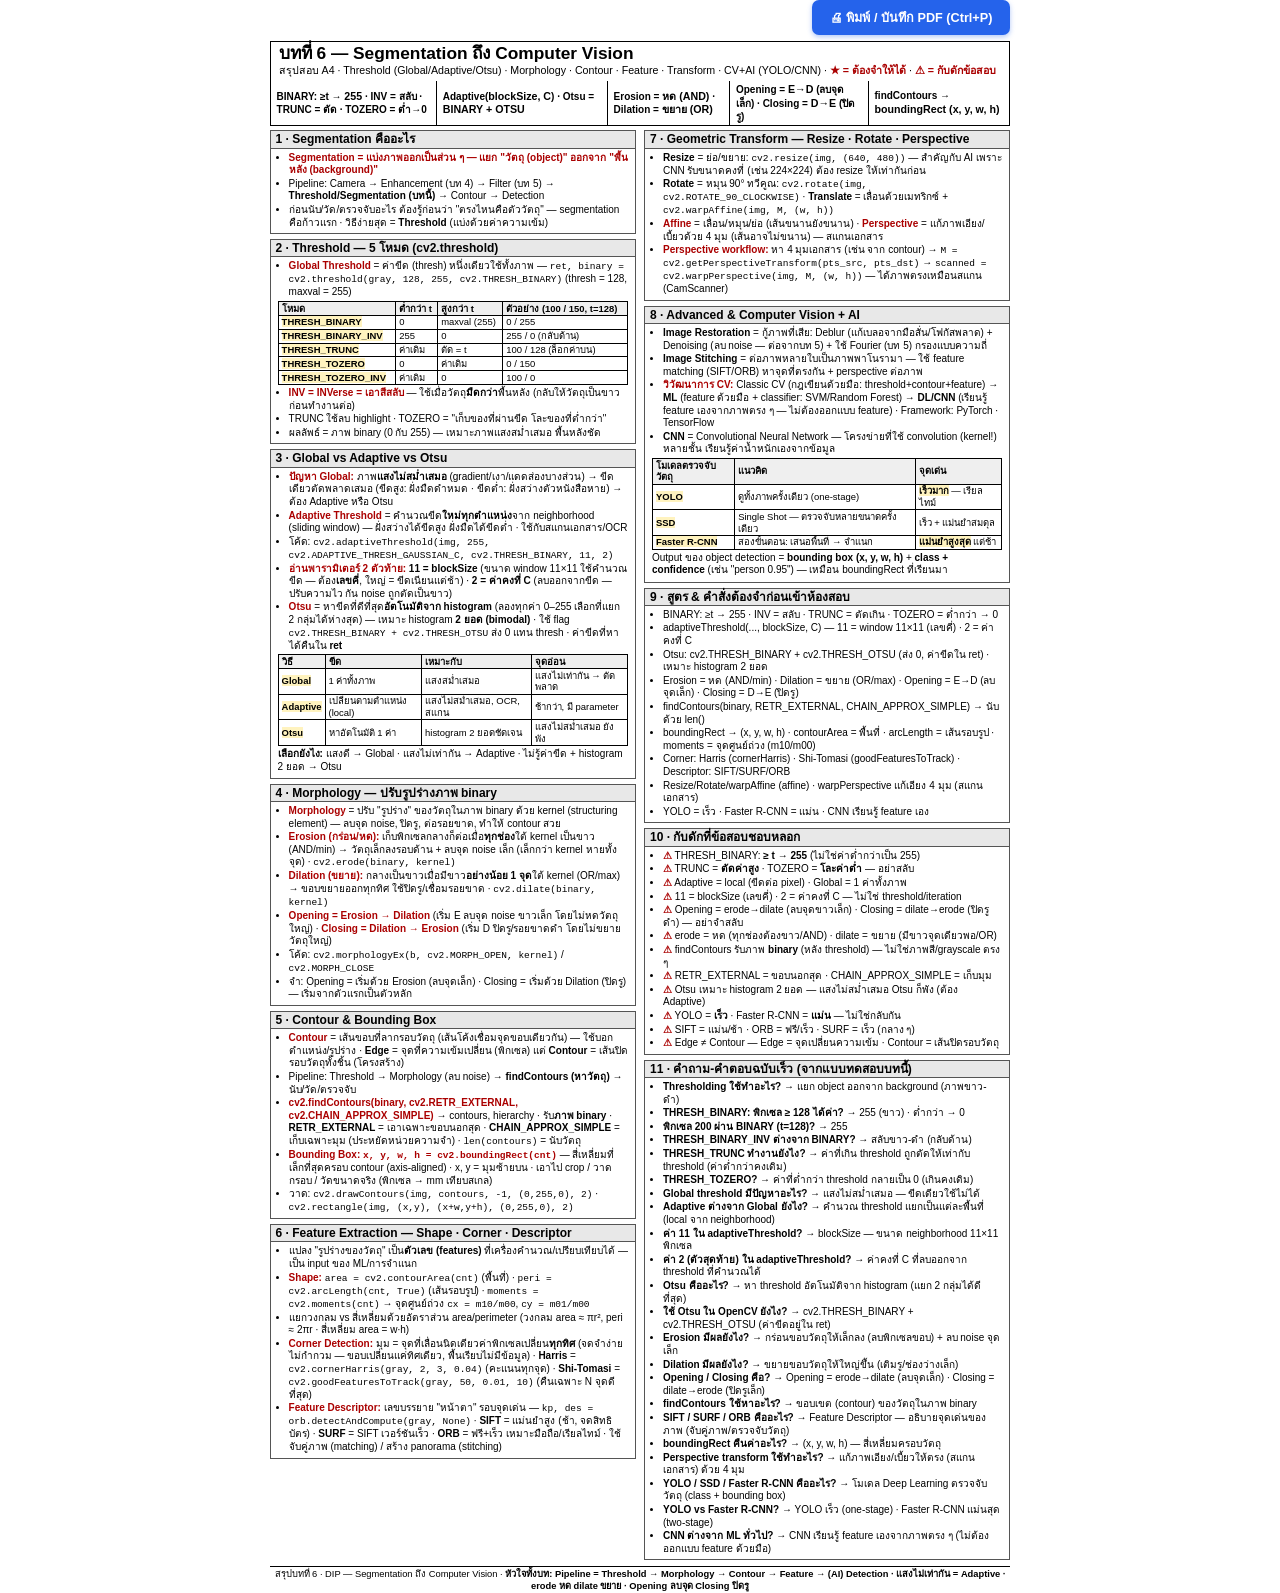
<file: chapter6-summary.html>
<!DOCTYPE html>
<html lang="th">
<head>
<meta charset="UTF-8" />
<meta name="viewport" content="width=device-width, initial-scale=1.0" />
<title>สรุปสอบ บทที่ 6 — Segmentation ถึง Computer Vision (A4)</title>
<style>
  /* ====== สรุปสอบ บทที่ 6 — เน้นเนื้อหา อัดแน่น ไม่เน้นความสวย ====== */
  @page { size: A4; margin: 7mm 7mm 7mm 7mm; }
  * { box-sizing: border-box; margin: 0; padding: 0; }
  html, body { background: #fff; }
  body {
    font-family: "Leelawadee UI", "IBM Plex Sans Thai", Tahoma, "Sukhumvit Set", "Thonburi", "Segoe UI", sans-serif;
    font-size: 7.5pt;
    line-height: 1.26;
    color: #000;
    -webkit-print-color-adjust: exact;
    print-color-adjust: exact;
  }
  .sheet { max-width: 196mm; margin: 0 auto; }
  code, .mono { font-family: Consolas, "Courier New", monospace; font-size: 95%; }

  .head { border: 1.1pt solid #000; border-bottom: none; padding: 2px 8px 4px; }
  .head h1 { font-size: 13pt; line-height: 1.15; }
  .head .sub { font-size: 8pt; }
  .formula-strip {
    display: table; width: 100%; border: 1.1pt solid #000; border-top: none;
    font-size: 7.5pt; font-weight: 600;
  }
  .formula-strip > div {
    display: table-cell; padding: 2px 6px; border-right: 0.6pt solid #000; vertical-align: middle;
  }
  .formula-strip > div:last-child { border-right: none; }
  .formula-strip b { font-size: 8pt; }

  .cols { columns: 2; column-gap: 8px; margin-top: 4px; }

  .sec { break-inside: avoid; margin-bottom: 5px; border: 0.8pt solid #555; padding: 2px 7px 3px; }
  .sec > h2 {
    font-size: 9pt; line-height: 1.2; padding: 1px 5px; margin: -2px -7px 3px;
    background: #e8e8e8; border-bottom: 0.8pt solid #555;
  }
  .sec > h2 .en { font-weight: 600; font-size: 7pt; color: #333; }
  ul { padding-left: 11px; }
  li { margin-bottom: 1px; }
  p { margin: 1.5px 0; }

  table { width: 100%; border-collapse: collapse; margin: 2px 0; }
  th, td { border: 0.5pt solid #000; padding: 0.5px 3px; text-align: left; font-size: 7.1pt; line-height: 1.25; }
  th { background: #efefef; }
  td b, .hl { background: #fff3bf; }

  .code {
    font-family: Consolas, "Courier New", monospace; font-size: 6.9pt; line-height: 1.3;
    background: #f2f2f2; border: 0.5pt solid #999; padding: 2px 6px; margin: 2px 0;
    white-space: pre-wrap;
  }
  .must { color: #a00; font-weight: 700; }
  .trap { color: #a00; font-weight: 700; }
  .qa b { font-weight: 600; }

  .foot {
    margin-top: 6px; border-top: 1pt solid #000; padding-top: 2px;
    font-size: 7pt; text-align: center;
  }
  .no-print { text-align: right; margin: 0 0 6px; }
  .no-print button {
    font-family: inherit; font-size: 9.5pt; font-weight: 600;
    padding: 7px 18px; cursor: pointer;
    background: #2563eb; color: #fff;
    border: none; border-radius: 7px;
    box-shadow: 0 2px 5px rgba(37, 99, 235, .35);
    transition: background .15s, transform .1s, box-shadow .15s;
  }
  .no-print button:hover { background: #1d4ed8; box-shadow: 0 3px 8px rgba(37, 99, 235, .45); }
  .no-print button:active { transform: translateY(1px); }
  @media print { .no-print { display: none; } }
</style>
</head>
<body>
<div class="sheet">

  <div class="no-print"><button onclick="window.print()">🖨 พิมพ์ / บันทึก PDF (Ctrl+P)</button></div>

  <div class="head">
    <h1>บทที่ 6 — Segmentation ถึง Computer Vision</h1>
    <div class="sub">สรุปสอบ A4 · Threshold (Global/Adaptive/Otsu) · Morphology · Contour · Feature · Transform · CV+AI (YOLO/CNN) · <b class="must">★ = ต้องจำให้ได้</b> · <span class="trap">⚠ = กับดักข้อสอบ</span></div>
  </div>

  <div class="formula-strip">
    <div>BINARY: ≥t → <b>255</b> · INV = สลับ · TRUNC = ตัด · TOZERO = ต่ำ→0</div>
    <div>Adaptive(<b>blockSize, C</b>) · Otsu = <b>BINARY + OTSU</b></div>
    <div>Erosion = <b>หด (AND)</b> · Dilation = <b>ขยาย (OR)</b></div>
    <div>Opening = <b>E→D</b> (ลบจุดเล็ก) · Closing = <b>D→E</b> (ปิดรู)</div>
    <div>findContours → <b>boundingRect (x, y, w, h)</b></div>
  </div>

  <div class="cols">

    <!-- ============ 1. Segmentation ============ -->
    <div class="sec">
      <h2>1 · Segmentation คืออะไร</h2>
      <ul>
        <li><b class="must">Segmentation = แบ่งภาพออกเป็นส่วน ๆ — แยก "วัตถุ (object)" ออกจาก "พื้นหลัง (background)"</b></li>
        <li>Pipeline: Camera → Enhancement (บท 4) → Filter (บท 5) → <b>Threshold/Segmentation (บทนี้)</b> → Contour → Detection</li>
        <li>ก่อนนับ/วัด/ตรวจจับอะไร ต้องรู้ก่อนว่า "ตรงไหนคือตัววัตถุ" — segmentation คือก้าวแรก · วิธีง่ายสุด = <b>Threshold</b> (แบ่งด้วยค่าความเข้ม)</li>
      </ul>
    </div>

    <!-- ============ 2. Threshold 5 โหมด ============ -->
    <div class="sec">
      <h2>2 · Threshold — 5 โหมด (cv2.threshold)</h2>
      <ul>
        <li><b class="must">Global Threshold</b> = ค่าขีด (thresh) หนึ่งเดียวใช้ทั้งภาพ — <code>ret, binary = cv2.threshold(gray, 128, 255, cv2.THRESH_BINARY)</code> (thresh = 128, maxval = 255)</li>
      </ul>
      <table>
        <tr><th>โหมด</th><th>ต่ำกว่า t</th><th>สูงกว่า t</th><th>ตัวอย่าง (100 / 150, t=128)</th></tr>
        <tr><td><b>THRESH_BINARY</b></td><td>0</td><td>maxval (255)</td><td>0 / 255</td></tr>
        <tr><td><b>THRESH_BINARY_INV</b></td><td>255</td><td>0</td><td>255 / 0 (กลับด้าน)</td></tr>
        <tr><td><b>THRESH_TRUNC</b></td><td>ค่าเดิม</td><td>ตัด = t</td><td>100 / 128 (ล็อกค่าบน)</td></tr>
        <tr><td><b>THRESH_TOZERO</b></td><td>0</td><td>ค่าเดิม</td><td>0 / 150</td></tr>
        <tr><td><b>THRESH_TOZERO_INV</b></td><td>ค่าเดิม</td><td>0</td><td>100 / 0</td></tr>
      </table>
      <ul>
        <li><b class="must">INV = INVerse = เอาสีสลับ</b> — ใช้เมื่อวัตถุ<b>มืดกว่า</b>พื้นหลัง (กลับให้วัตถุเป็นขาวก่อนทำงานต่อ)</li>
        <li>TRUNC ใช้ลบ highlight · TOZERO = "เก็บของที่ผ่านขีด โละของที่ต่ำกว่า"</li>
        <li>ผลลัพธ์ = ภาพ binary (0 กับ 255) — เหมาะภาพแสงสม่ำเสมอ พื้นหลังชัด</li>
      </ul>
    </div>

    <!-- ============ 3. Global vs Adaptive vs Otsu ============ -->
    <div class="sec">
      <h2>3 · Global vs Adaptive vs Otsu</h2>
      <ul>
        <li><b class="must">ปัญหา Global:</b> ภาพ<b>แสงไม่สม่ำเสมอ</b> (gradient/เงา/แดดส่องบางส่วน) → ขีดเดียวตัดพลาดเสมอ (ขีดสูง: ฝั่งมืดดำหมด · ขีดต่ำ: ฝั่งสว่างตัวหนังสือหาย) → ต้อง Adaptive หรือ Otsu</li>
        <li><b class="must">Adaptive Threshold</b> = คำนวณขีด<b>ใหม่ทุกตำแหน่ง</b>จาก neighborhood (sliding window) — ฝั่งสว่างได้ขีดสูง ฝั่งมืดได้ขีดต่ำ · ใช้กับสแกนเอกสาร/OCR</li>
        <li>โค้ด: <code>cv2.adaptiveThreshold(img, 255, cv2.ADAPTIVE_THRESH_GAUSSIAN_C, cv2.THRESH_BINARY, 11, 2)</code></li>
        <li><b class="must">อ่านพารามิเตอร์ 2 ตัวท้าย:</b> <b>11 = blockSize</b> (ขนาด window 11×11 ใช้คำนวณขีด — ต้อง<b>เลขคี่</b>, ใหญ่ = ขีดเนียนแต่ช้า) · <b>2 = ค่าคงที่ C</b> (ลบออกจากขีด — ปรับความไว กัน noise ถูกตัดเป็นขาว)</li>
        <li><b class="must">Otsu</b> = หาขีดที่ดีที่สุด<b>อัตโนมัติจาก histogram</b> (ลองทุกค่า 0–255 เลือกที่แยก 2 กลุ่มได้ห่างสุด) — เหมาะ histogram <b>2 ยอด (bimodal)</b> · ใช้ flag <code>cv2.THRESH_BINARY + cv2.THRESH_OTSU</code> ส่ง 0 แทน thresh · ค่าขีดที่หาได้คืนใน <b>ret</b></li>
      </ul>
      <table>
        <tr><th>วิธี</th><th>ขีด</th><th>เหมาะกับ</th><th>จุดอ่อน</th></tr>
        <tr><td><b>Global</b></td><td>1 ค่าทั้งภาพ</td><td>แสงสม่ำเสมอ</td><td>แสงไม่เท่ากัน → ตัดพลาด</td></tr>
        <tr><td><b>Adaptive</b></td><td>เปลี่ยนตามตำแหน่ง (local)</td><td>แสงไม่สม่ำเสมอ, OCR, สแกน</td><td>ช้ากว่า, มี parameter</td></tr>
        <tr><td><b>Otsu</b></td><td>หาอัตโนมัติ 1 ค่า</td><td>histogram 2 ยอดชัดเจน</td><td>แสงไม่สม่ำเสมอ ยังพัง</td></tr>
      </table>
      <p><b>เลือกยังไง:</b> แสงดี → Global · แสงไม่เท่ากัน → Adaptive · ไม่รู้ค่าขีด + histogram 2 ยอด → Otsu</p>
    </div>

    <!-- ============ 4. Morphology ============ -->
    <div class="sec">
      <h2>4 · Morphology — ปรับรูปร่างภาพ binary</h2>
      <ul>
        <li><b class="must">Morphology</b> = ปรับ "รูปร่าง" ของวัตถุในภาพ binary ด้วย kernel (structuring element) — ลบจุด noise, ปิดรู, ต่อรอยขาด, ทำให้ contour สวย</li>
        <li><b class="must">Erosion (กร่อน/หด):</b> เก็บพิกเซลกลางก็ต่อเมื่อ<b>ทุกช่อง</b>ใต้ kernel เป็นขาว (AND/min) → วัตถุเล็กลงรอบด้าน + ลบจุด noise เล็ก (เล็กกว่า kernel หายทั้งจุด) · <code>cv2.erode(binary, kernel)</code></li>
        <li><b class="must">Dilation (ขยาย):</b> กลางเป็นขาวเมื่อมีขาว<b>อย่างน้อย 1 จุด</b>ใต้ kernel (OR/max) → ขอบขยายออกทุกทิศ ใช้ปิดรู/เชื่อมรอยขาด · <code>cv2.dilate(binary, kernel)</code></li>
        <li><b class="must">Opening = Erosion → Dilation</b> (เริ่ม E ลบจุด noise ขาวเล็ก โดยไม่หดวัตถุใหญ่) · <b class="must">Closing = Dilation → Erosion</b> (เริ่ม D ปิดรู/รอยขาดดำ โดยไม่ขยายวัตถุใหญ่)</li>
        <li>โค้ด: <code>cv2.morphologyEx(b, cv2.MORPH_OPEN, kernel)</code> / <code>cv2.MORPH_CLOSE</code></li>
        <li>จำ: Opening = เริ่มด้วย Erosion (ลบจุดเล็ก) · Closing = เริ่มด้วย Dilation (ปิดรู) — เริ่มจากตัวแรกเป็นตัวหลัก</li>
      </ul>
    </div>

    <!-- ============ 5. Contour ============ -->
    <div class="sec">
      <h2>5 · Contour &amp; Bounding Box</h2>
      <ul>
        <li><b class="must">Contour</b> = เส้นขอบที่ลากรอบวัตถุ (เส้นโค้งเชื่อมจุดขอบเดียวกัน) — ใช้บอกตำแหน่ง/รูปร่าง · <b>Edge</b> = จุดที่ความเข้มเปลี่ยน (พิกเซล) แต่ <b>Contour</b> = เส้นปิดรอบวัตถุทั้งชิ้น (โครงสร้าง)</li>
        <li>Pipeline: Threshold → Morphology (ลบ noise) → <b>findContours (หาวัตถุ)</b> → นับ/วัด/ตรวจจับ</li>
        <li><b class="must">cv2.findContours(binary, cv2.RETR_EXTERNAL, cv2.CHAIN_APPROX_SIMPLE)</b> → contours, hierarchy · รับ<b>ภาพ binary</b> · <b>RETR_EXTERNAL</b> = เอาเฉพาะขอบนอกสุด · <b>CHAIN_APPROX_SIMPLE</b> = เก็บเฉพาะมุม (ประหยัดหน่วยความจำ) · <code>len(contours)</code> = นับวัตถุ</li>
        <li><b class="must">Bounding Box: <code>x, y, w, h = cv2.boundingRect(cnt)</code></b> — สี่เหลี่ยมที่เล็กที่สุดครอบ contour (axis-aligned) · x, y = มุมซ้ายบน · เอาไป crop / วาดกรอบ / วัดขนาดจริง (พิกเซล → mm เทียบสเกล)</li>
        <li>วาด: <code>cv2.drawContours(img, contours, -1, (0,255,0), 2)</code> · <code>cv2.rectangle(img, (x,y), (x+w,y+h), (0,255,0), 2)</code></li>
      </ul>
    </div>

    <!-- ============ 6. Feature ============ -->
    <div class="sec">
      <h2>6 · Feature Extraction — Shape · Corner · Descriptor</h2>
      <ul>
        <li>แปลง "รูปร่างของวัตถุ" เป็น<b>ตัวเลข (features)</b> ที่เครื่องคำนวณ/เปรียบเทียบได้ — เป็น input ของ ML/การจำแนก</li>
        <li><b class="must">Shape:</b> <code>area = cv2.contourArea(cnt)</code> (พื้นที่) · <code>peri = cv2.arcLength(cnt, True)</code> (เส้นรอบรูป) · <code>moments = cv2.moments(cnt)</code> → จุดศูนย์ถ่วง <code>cx = m10/m00</code>, <code>cy = m01/m00</code></li>
        <li>แยกวงกลม vs สี่เหลี่ยมด้วยอัตราส่วน area/perimeter (วงกลม area ≈ πr², peri ≈ 2πr · สี่เหลี่ยม area = w·h)</li>
        <li><b class="must">Corner Detection:</b> มุม = จุดที่เลื่อนนิดเดียวค่าพิกเซลเปลี่ยน<b>ทุกทิศ</b> (จดจำง่าย ไม่กำกวม — ขอบเปลี่ยนแค่ทิศเดียว, พื้นเรียบไม่มีข้อมูล) · <b>Harris</b> = <code>cv2.cornerHarris(gray, 2, 3, 0.04)</code> (คะแนนทุกจุด) · <b>Shi-Tomasi</b> = <code>cv2.goodFeaturesToTrack(gray, 50, 0.01, 10)</code> (คืนเฉพาะ N จุดดีที่สุด)</li>
        <li><b class="must">Feature Descriptor:</b> เลขบรรยาย "หน้าตา" รอบจุดเด่น — <code>kp, des = orb.detectAndCompute(gray, None)</code> · <b>SIFT</b> = แม่นยำสูง (ช้า, จดสิทธิบัตร) · <b>SURF</b> = SIFT เวอร์ชันเร็ว · <b>ORB</b> = ฟรี+เร็ว เหมาะมือถือ/เรียลไทม์ · ใช้จับคู่ภาพ (matching) / สร้าง panorama (stitching)</li>
      </ul>
    </div>

    <!-- ============ 7. Transform ============ -->
    <div class="sec">
      <h2>7 · Geometric Transform — Resize · Rotate · Perspective</h2>
      <ul>
        <li><b>Resize</b> = ย่อ/ขยาย: <code>cv2.resize(img, (640, 480))</code> — สำคัญกับ AI เพราะ CNN รับขนาดคงที่ (เช่น 224×224) ต้อง resize ให้เท่ากันก่อน</li>
        <li><b>Rotate</b> = หมุน 90° ทวีคูณ: <code>cv2.rotate(img, cv2.ROTATE_90_CLOCKWISE)</code> · <b>Translate</b> = เลื่อนด้วยเมทริกซ์ + <code>cv2.warpAffine(img, M, (w, h))</code></li>
        <li><b class="must">Affine</b> = เลื่อน/หมุน/ย่อ (เส้นขนานยังขนาน) · <b class="must">Perspective</b> = แก้ภาพเอียง/เบี้ยวด้วย 4 มุม (เส้นอาจไม่ขนาน) — สแกนเอกสาร</li>
        <li><b class="must">Perspective workflow:</b> หา 4 มุมเอกสาร (เช่น จาก contour) → <code>M = cv2.getPerspectiveTransform(pts_src, pts_dst)</code> → <code>scanned = cv2.warpPerspective(img, M, (w, h))</code> — ได้ภาพตรงเหมือนสแกน (CamScanner)</li>
      </ul>
    </div>

    <!-- ============ 8. Advanced + CV+AI ============ -->
    <div class="sec">
      <h2>8 · Advanced &amp; Computer Vision + AI</h2>
      <ul>
        <li><b>Image Restoration</b> = กู้ภาพที่เสีย: Deblur (แก้เบลอจากมือสั่น/โฟกัสพลาด) + Denoising (ลบ noise — ต่อจากบท 5) + ใช้ Fourier (บท 5) กรองแบบความถี่</li>
        <li><b>Image Stitching</b> = ต่อภาพหลายใบเป็นภาพพาโนรามา — ใช้ feature matching (SIFT/ORB) หาจุดที่ตรงกัน + perspective ต่อภาพ</li>
        <li><b class="must">วิวัฒนาการ CV:</b> Classic CV (กฎเขียนด้วยมือ: threshold+contour+feature) → <b>ML</b> (feature ด้วยมือ + classifier: SVM/Random Forest) → <b>DL/CNN</b> (เรียนรู้ feature เองจากภาพตรง ๆ — ไม่ต้องออกแบบ feature) · Framework: PyTorch · TensorFlow</li>
        <li><b>CNN</b> = Convolutional Neural Network — โครงข่ายที่ใช้ convolution (kernel!) หลายชั้น เรียนรู้ค่าน้ำหนักเองจากข้อมูล</li>
      </ul>
      <table>
        <tr><th>โมเดลตรวจจับวัตถุ</th><th>แนวคิด</th><th>จุดเด่น</th></tr>
        <tr><td><b>YOLO</b></td><td>ดูทั้งภาพครั้งเดียว (one-stage)</td><td><b>เร็วมาก</b> — เรียลไทม์</td></tr>
        <tr><td><b>SSD</b></td><td>Single Shot — ตรวจจับหลายขนาดครั้งเดียว</td><td>เร็ว + แม่นยำสมดุล</td></tr>
        <tr><td><b>Faster R-CNN</b></td><td>สองขั้นตอน: เสนอพื้นที่ → จำแนก</td><td><b>แม่นยำสูงสุด</b> แต่ช้า</td></tr>
      </table>
      <p>Output ของ object detection = <b>bounding box (x, y, w, h)</b> + <b>class + confidence</b> (เช่น "person 0.95") — เหมือน boundingRect ที่เรียนมา</p>
    </div>

    <!-- ============ 9. สูตรต้องจำ ============ -->
    <div class="sec">
      <h2>9 · สูตร &amp; คำสั่งต้องจำก่อนเข้าห้องสอบ</h2>
      <ul>
        <li>BINARY: ≥t → 255 · INV = สลับ · TRUNC = ตัดเกิน · TOZERO = ต่ำกว่า → 0</li>
        <li>adaptiveThreshold(..., blockSize, C) — 11 = window 11×11 (เลขคี่) · 2 = ค่าคงที่ C</li>
        <li>Otsu: cv2.THRESH_BINARY + cv2.THRESH_OTSU (ส่ง 0, ค่าขีดใน ret) · เหมาะ histogram 2 ยอด</li>
        <li>Erosion = หด (AND/min) · Dilation = ขยาย (OR/max) · Opening = E→D (ลบจุดเล็ก) · Closing = D→E (ปิดรู)</li>
        <li>findContours(binary, RETR_EXTERNAL, CHAIN_APPROX_SIMPLE) → นับด้วย len()</li>
        <li>boundingRect → (x, y, w, h) · contourArea = พื้นที่ · arcLength = เส้นรอบรูป · moments = จุดศูนย์ถ่วง (m10/m00)</li>
        <li>Corner: Harris (cornerHarris) · Shi-Tomasi (goodFeaturesToTrack) · Descriptor: SIFT/SURF/ORB</li>
        <li>Resize/Rotate/warpAffine (affine) · warpPerspective แก้เอียง 4 มุม (สแกนเอกสาร)</li>
        <li>YOLO = เร็ว · Faster R-CNN = แม่น · CNN เรียนรู้ feature เอง</li>
      </ul>
    </div>

    <!-- ============ 10. กับดัก ============ -->
    <div class="sec">
      <h2>10 · กับดักที่ข้อสอบชอบหลอก</h2>
      <ul>
        <li><span class="trap">⚠</span> THRESH_BINARY: <b>≥ t → 255</b> (ไม่ใช่ค่าต่ำกว่าเป็น 255)</li>
        <li><span class="trap">⚠</span> TRUNC = <b>ตัดค่าสูง</b> · TOZERO = <b>โละค่าต่ำ</b> — อย่าสลับ</li>
        <li><span class="trap">⚠</span> Adaptive = local (ขีดต่อ pixel) · Global = 1 ค่าทั้งภาพ</li>
        <li><span class="trap">⚠</span> 11 = blockSize (เลขคี่) · 2 = ค่าคงที่ C — ไม่ใช่ threshold/iteration</li>
        <li><span class="trap">⚠</span> Opening = erode→dilate (ลบจุดขาวเล็ก) · Closing = dilate→erode (ปิดรูดำ) — อย่าจำสลับ</li>
        <li><span class="trap">⚠</span> erode = หด (ทุกช่องต้องขาว/AND) · dilate = ขยาย (มีขาวจุดเดียวพอ/OR)</li>
        <li><span class="trap">⚠</span> findContours รับภาพ <b>binary</b> (หลัง threshold) — ไม่ใช่ภาพสี/grayscale ตรง ๆ</li>
        <li><span class="trap">⚠</span> RETR_EXTERNAL = ขอบนอกสุด · CHAIN_APPROX_SIMPLE = เก็บมุม</li>
        <li><span class="trap">⚠</span> Otsu เหมาะ histogram 2 ยอด — แสงไม่สม่ำเสมอ Otsu ก็พัง (ต้อง Adaptive)</li>
        <li><span class="trap">⚠</span> YOLO = <b>เร็ว</b> · Faster R-CNN = <b>แม่น</b> — ไม่ใช่กลับกัน</li>
        <li><span class="trap">⚠</span> SIFT = แม่น/ช้า · ORB = ฟรี/เร็ว · SURF = เร็ว (กลาง ๆ)</li>
        <li><span class="trap">⚠</span> Edge ≠ Contour — Edge = จุดเปลี่ยนความเข้ม · Contour = เส้นปิดรอบวัตถุ</li>
      </ul>
    </div>

    <!-- ============ 11. Q&A ============ -->
    <div class="sec">
      <h2>11 · คำถาม-คำตอบฉบับเร็ว (จากแบบทดสอบบทนี้)</h2>
      <ul class="qa">
        <li><b>Thresholding ใช้ทำอะไร?</b> → แยก object ออกจาก background (ภาพขาว-ดำ)</li>
        <li><b>THRESH_BINARY: พิกเซล ≥ 128 ได้ค่า?</b> → 255 (ขาว) · ต่ำกว่า → 0</li>
        <li><b>พิกเซล 200 ผ่าน BINARY (t=128)?</b> → 255</li>
        <li><b>THRESH_BINARY_INV ต่างจาก BINARY?</b> → สลับขาว-ดำ (กลับด้าน)</li>
        <li><b>THRESH_TRUNC ทำงานยังไง?</b> → ค่าที่เกิน threshold ถูกตัดให้เท่ากับ threshold (ค่าต่ำกว่าคงเดิม)</li>
        <li><b>THRESH_TOZERO?</b> → ค่าที่ต่ำกว่า threshold กลายเป็น 0 (เกินคงเดิม)</li>
        <li><b>Global threshold มีปัญหาอะไร?</b> → แสงไม่สม่ำเสมอ — ขีดเดียวใช้ไม่ได้</li>
        <li><b>Adaptive ต่างจาก Global ยังไง?</b> → คำนวณ threshold แยกเป็นแต่ละพื้นที่ (local จาก neighborhood)</li>
        <li><b>ค่า 11 ใน adaptiveThreshold?</b> → blockSize — ขนาด neighborhood 11×11 พิกเซล</li>
        <li><b>ค่า 2 (ตัวสุดท้าย) ใน adaptiveThreshold?</b> → ค่าคงที่ C ที่ลบออกจาก threshold ที่คำนวณได้</li>
        <li><b>Otsu คืออะไร?</b> → หา threshold อัตโนมัติจาก histogram (แยก 2 กลุ่มได้ดีที่สุด)</li>
        <li><b>ใช้ Otsu ใน OpenCV ยังไง?</b> → cv2.THRESH_BINARY + cv2.THRESH_OTSU (ค่าขีดอยู่ใน ret)</li>
        <li><b>Erosion มีผลยังไง?</b> → กร่อนขอบวัตถุให้เล็กลง (ลบพิกเซลขอบ) + ลบ noise จุดเล็ก</li>
        <li><b>Dilation มีผลยังไง?</b> → ขยายขอบวัตถุให้ใหญ่ขึ้น (เติมรู/ช่องว่างเล็ก)</li>
        <li><b>Opening / Closing คือ?</b> → Opening = erode→dilate (ลบจุดเล็ก) · Closing = dilate→erode (ปิดรูเล็ก)</li>
        <li><b>findContours ใช้หาอะไร?</b> → ขอบเขต (contour) ของวัตถุในภาพ binary</li>
        <li><b>SIFT / SURF / ORB คืออะไร?</b> → Feature Descriptor — อธิบายจุดเด่นของภาพ (จับคู่ภาพ/ตรวจจับวัตถุ)</li>
        <li><b>boundingRect คืนค่าอะไร?</b> → (x, y, w, h) — สี่เหลี่ยมครอบวัตถุ</li>
        <li><b>Perspective transform ใช้ทำอะไร?</b> → แก้ภาพเอียง/เบี้ยวให้ตรง (สแกนเอกสาร) ด้วย 4 มุม</li>
        <li><b>YOLO / SSD / Faster R-CNN คืออะไร?</b> → โมเดล Deep Learning ตรวจจับวัตถุ (class + bounding box)</li>
        <li><b>YOLO vs Faster R-CNN?</b> → YOLO เร็ว (one-stage) · Faster R-CNN แม่นสุด (two-stage)</li>
        <li><b>CNN ต่างจาก ML ทั่วไป?</b> → CNN เรียนรู้ feature เองจากภาพตรง ๆ (ไม่ต้องออกแบบ feature ด้วยมือ)</li>
      </ul>
    </div>

  </div><!-- /cols -->

  <div class="foot">
    สรุปบทที่ 6 · DIP — Segmentation ถึง Computer Vision · <b>หัวใจทั้งบท: Pipeline = Threshold → Morphology → Contour → Feature → (AI) Detection · แสงไม่เท่ากัน = Adaptive · erode หด dilate ขยาย · Opening ลบจุด Closing ปิดรู</b>
  </div>

</div>

<script>
  // เปิดจากปุ่ม "พิมพ์เอกสารสรุปสอบ" (?print=1) → โหลดเสร็จแล้วสั่งพิมพ์ทันที
  if (/[?&]print=1/.test(location.search)) {
    window.addEventListener("load", function () {
      setTimeout(function () { window.print(); }, 500);
    });
  }
</script>
</body>
</html>
</file>
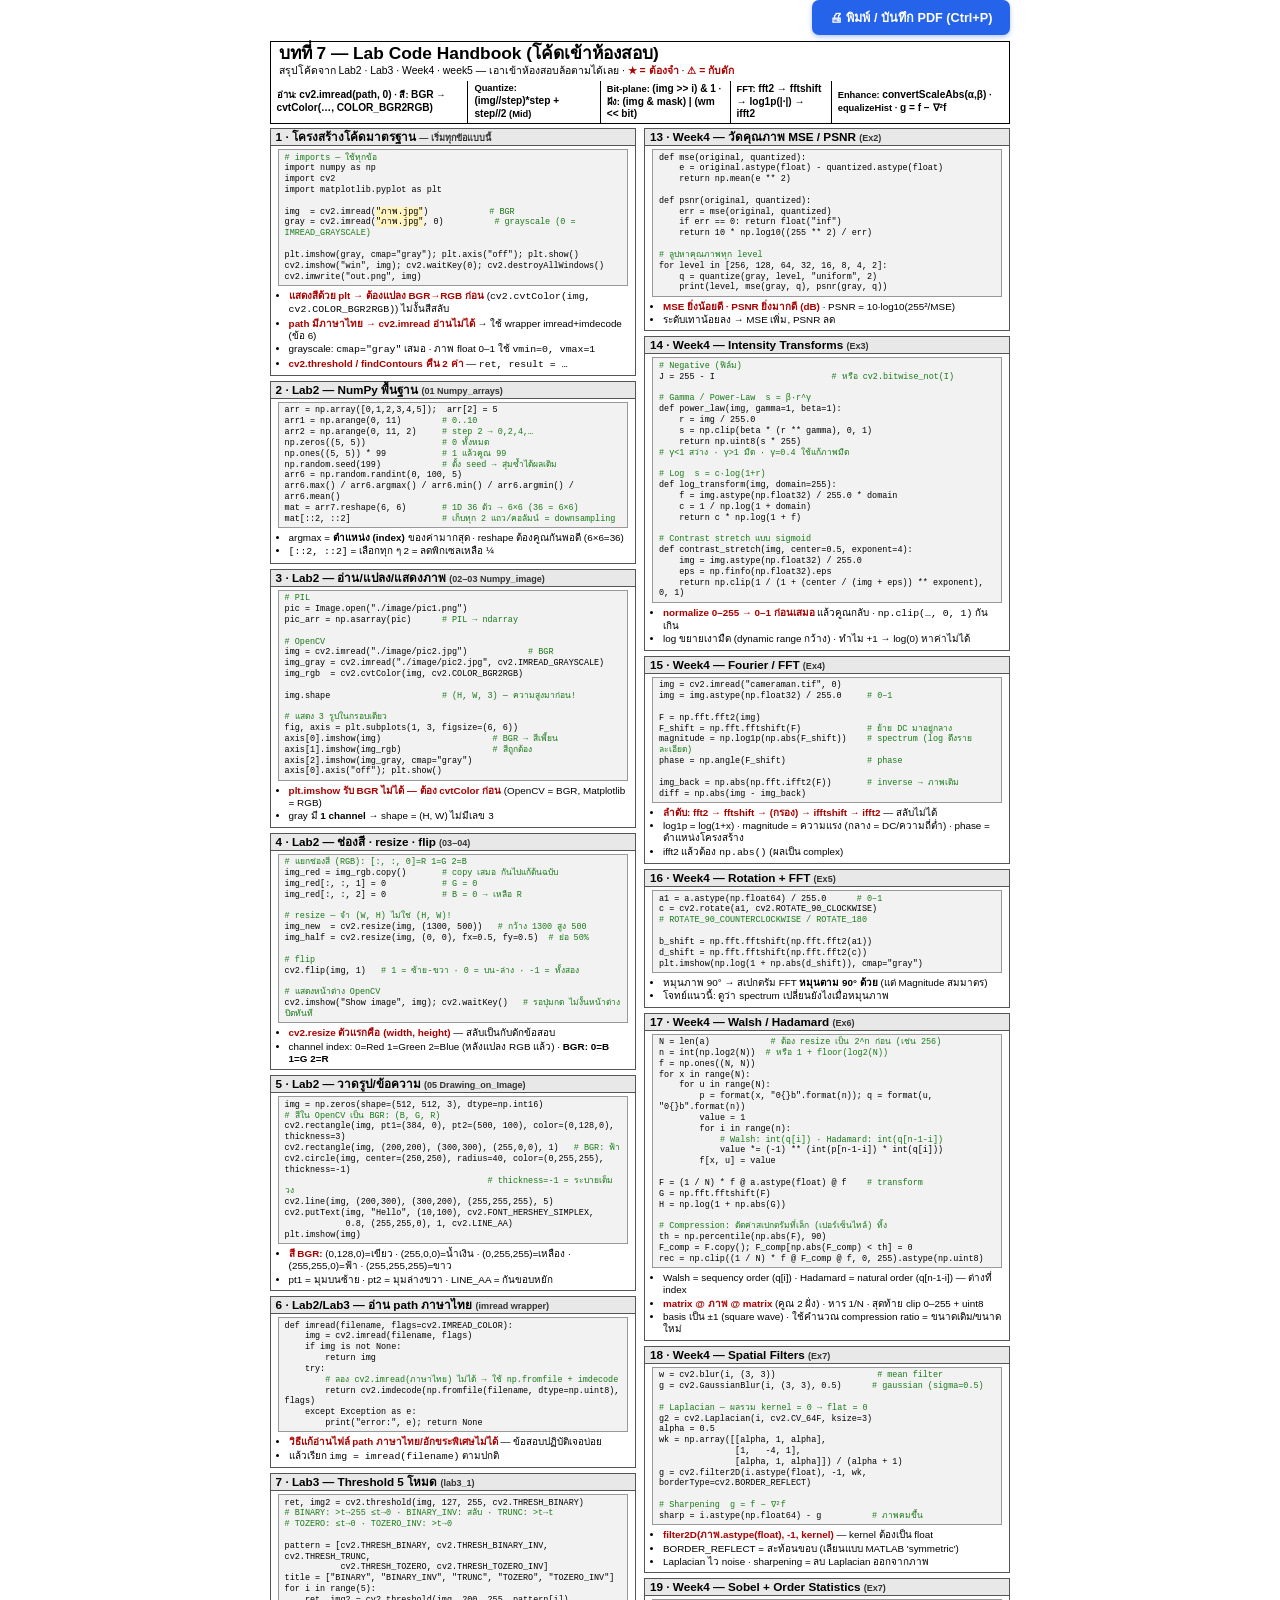
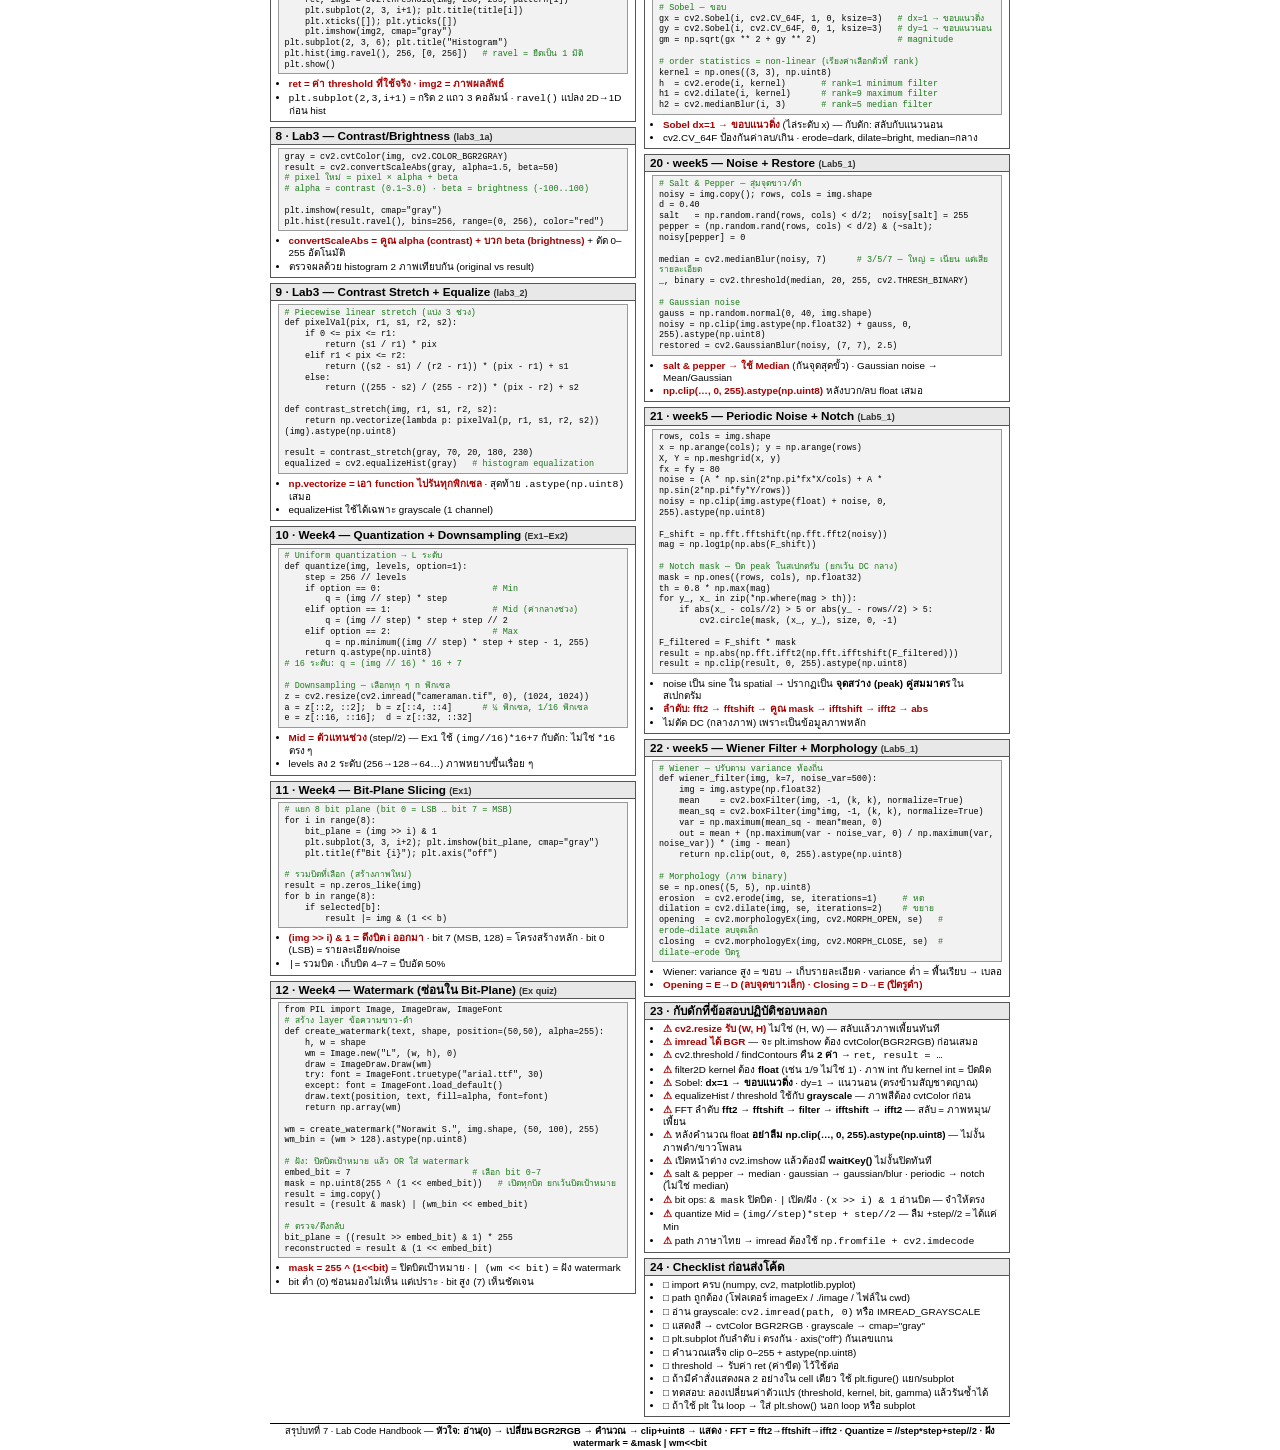
<file: chapter7-summary.html>
<!DOCTYPE html>
<html lang="th">
<head>
<meta charset="UTF-8" />
<meta name="viewport" content="width=device-width, initial-scale=1.0" />
<title>สรุปสอบ บทที่ 7 — Lab Code Handbook (โค้ดเข้าห้องสอบ) (A4)</title>
<style>
  /* ====== สรุปสอบ บทที่ 7 — โค้ดเข้าห้องสอบ ปฏิบัติ · อัดแน่น ====== */
  @page { size: A4; margin: 7mm 7mm 7mm 7mm; }
  * { box-sizing: border-box; margin: 0; padding: 0; }
  html, body { background: #fff; }
  body {
    font-family: "Leelawadee UI", "IBM Plex Sans Thai", Tahoma, "Sukhumvit Set", "Thonburi", "Segoe UI", sans-serif;
    font-size: 7.4pt;
    line-height: 1.25;
    color: #000;
    -webkit-print-color-adjust: exact;
    print-color-adjust: exact;
  }
  .sheet { max-width: 196mm; margin: 0 auto; }
  code, .mono { font-family: Consolas, "Courier New", monospace; }

  .head { border: 1.1pt solid #000; border-bottom: none; padding: 2px 8px 4px; }
  .head h1 { font-size: 13pt; line-height: 1.15; }
  .head .sub { font-size: 7.8pt; }
  .formula-strip {
    display: table; width: 100%; border: 1.1pt solid #000; border-top: none;
    font-size: 7pt; font-weight: 600;
  }
  .formula-strip > div {
    display: table-cell; padding: 2px 6px; border-right: 0.6pt solid #000; vertical-align: middle;
  }
  .formula-strip > div:last-child { border-right: none; }
  .formula-strip b { font-size: 7.6pt; }

  .cols { columns: 2; column-gap: 8px; margin-top: 4px; }

  .sec { break-inside: avoid; margin-bottom: 5px; border: 0.8pt solid #555; padding: 2px 7px 3px; }
  .sec > h2 {
    font-size: 8.8pt; line-height: 1.2; padding: 1px 5px; margin: -2px -7px 3px;
    background: #e8e8e8; border-bottom: 0.8pt solid #555;
  }
  .sec > h2 .en { font-weight: 600; font-size: 6.8pt; color: #333; }
  ul { padding-left: 11px; }
  li { margin-bottom: 1px; }
  p { margin: 1.5px 0; }
  .hl { background: #fff3bf; }

  .code {
    font-family: Consolas, "Courier New", monospace; font-size: 6.35pt; line-height: 1.28;
    background: #f2f2f2; border: 0.5pt solid #999; padding: 2.5px 6px; margin: 2px 0 4px;
    white-space: pre-wrap;
  }
  .code .c { color: #1a7a1a; }      /* comment */
  .code .k { color: #a02; font-weight: 700; }  /* keyword-ish */
  .must { color: #a00; font-weight: 700; }
  .trap { color: #a00; font-weight: 700; }
  .note { font-size: 7.1pt; }

  .foot {
    margin-top: 6px; border-top: 1pt solid #000; padding-top: 2px;
    font-size: 7pt; text-align: center;
  }
  .no-print { text-align: right; margin: 0 0 6px; }
  .no-print button {
    font-family: inherit; font-size: 9.5pt; font-weight: 600;
    padding: 7px 18px; cursor: pointer;
    background: #2563eb; color: #fff;
    border: none; border-radius: 7px;
    box-shadow: 0 2px 5px rgba(37, 99, 235, .35);
    transition: background .15s, transform .1s, box-shadow .15s;
  }
  .no-print button:hover { background: #1d4ed8; box-shadow: 0 3px 8px rgba(37, 99, 235, .45); }
  .no-print button:active { transform: translateY(1px); }
  @media print { .no-print { display: none; } }
</style>
</head>
<body>
<div class="sheet">

  <div class="no-print"><button onclick="window.print()">🖨 พิมพ์ / บันทึก PDF (Ctrl+P)</button></div>

  <div class="head">
    <h1>บทที่ 7 — Lab Code Handbook (โค้ดเข้าห้องสอบ)</h1>
    <div class="sub">สรุปโค้ดจาก Lab2 · Lab3 · Week4 · week5 — เอาเข้าห้องสอบล้อตามได้เลย · <b class="must">★ = ต้องจำ</b> · <span class="trap">⚠ = กับดัก</span></div>
  </div>

  <div class="formula-strip">
    <div>อ่าน: <b>cv2.imread(path, 0)</b> · สี: <b>BGR</b> → <b>cvtColor(…, COLOR_BGR2RGB)</b></div>
    <div>Quantize: <b>(img//step)*step + step//2</b> (Mid)</div>
    <div>Bit-plane: <b>(img &gt;&gt; i) &amp; 1</b> · ฝัง: <b>(img &amp; mask) | (wm &lt;&lt; bit)</b></div>
    <div>FFT: <b>fft2 → fftshift → log1p(|·|) → ifft2</b></div>
    <div>Enhance: <b>convertScaleAbs(α,β)</b> · equalizeHist · <b>g = f − ∇²f</b></div>
  </div>

  <div class="cols">

    <!-- ============ 1. Skeleton ============ -->
    <div class="sec">
      <h2>1 · โครงสร้างโค้ดมาตรฐาน <span class="en">— เริ่มทุกข้อแบบนี้</span></h2>
      <div class="code"><span class="c"># imports — ใช้ทุกข้อ</span>
import numpy as np
import cv2
import matplotlib.pyplot as plt

img  = cv2.imread(<span class="hl">"ภาพ.jpg"</span>)            <span class="c"># BGR</span>
gray = cv2.imread(<span class="hl">"ภาพ.jpg"</span>, 0)          <span class="c"># grayscale (0 = IMREAD_GRAYSCALE)</span>

plt.imshow(gray, cmap="gray"); plt.axis("off"); plt.show()
cv2.imshow("win", img); cv2.waitKey(0); cv2.destroyAllWindows()
cv2.imwrite("out.png", img)</div>
      <ul>
        <li><b class="must">แสดงสีด้วย plt → ต้องแปลง BGR→RGB ก่อน</b> (<code>cv2.cvtColor(img, cv2.COLOR_BGR2RGB)</code>) ไม่งั้นสีสลับ</li>
        <li><b class="must">path มีภาษาไทย → cv2.imread อ่านไม่ได้</b> → ใช้ wrapper imread+imdecode (ข้อ 6)</li>
        <li>grayscale: <code>cmap="gray"</code> เสมอ · ภาพ float 0–1 ใช้ <code>vmin=0, vmax=1</code></li>
        <li><b class="must">cv2.threshold / findContours คืน 2 ค่า</b> — <code>ret, result = …</code></li>
      </ul>
    </div>

    <!-- ============ 2. NumPy ============ -->
    <div class="sec">
      <h2>2 · Lab2 — NumPy พื้นฐาน <span class="en">(01 Numpy_arrays)</span></h2>
      <div class="code">arr = np.array([0,1,2,3,4,5]);  arr[2] = 5
arr1 = np.arange(0, 11)        <span class="c"># 0..10</span>
arr2 = np.arange(0, 11, 2)     <span class="c"># step 2 → 0,2,4,…</span>
np.zeros((5, 5))               <span class="c"># 0 ทั้งหมด</span>
np.ones((5, 5)) * 99           <span class="c"># 1 แล้วคูณ 99</span>
np.random.seed(199)            <span class="c"># ตั้ง seed → สุ่มซ้ำได้ผลเดิม</span>
arr6 = np.random.randint(0, 100, 5)
arr6.max() / arr6.argmax() / arr6.min() / arr6.argmin() / arr6.mean()
mat = arr7.reshape(6, 6)       <span class="c"># 1D 36 ตัว → 6×6 (36 = 6×6)</span>
mat[::2, ::2]                  <span class="c"># เก็บทุก 2 แถว/คอลัมน์ = downsampling</span></div>
      <ul>
        <li>argmax = <b>ตำแหน่ง (index)</b> ของค่ามากสุด · reshape ต้องคูณกันพอดี (6×6=36)</li>
        <li><code>[::2, ::2]</code> = เลือกทุก ๆ 2 = ลดพิกเซลเหลือ ¼</li>
      </ul>
    </div>

    <!-- ============ 3. อ่าน/แปลง/แสดง ============ -->
    <div class="sec">
      <h2>3 · Lab2 — อ่าน/แปลง/แสดงภาพ <span class="en">(02–03 Numpy_image)</span></h2>
      <div class="code"><span class="c"># PIL</span>
pic = Image.open("./image/pic1.png")
pic_arr = np.asarray(pic)      <span class="c"># PIL → ndarray</span>

<span class="c"># OpenCV</span>
img = cv2.imread("./image/pic2.jpg")            <span class="c"># BGR</span>
img_gray = cv2.imread("./image/pic2.jpg", cv2.IMREAD_GRAYSCALE)
img_rgb  = cv2.cvtColor(img, cv2.COLOR_BGR2RGB)

img.shape                      <span class="c"># (H, W, 3) — ความสูงมาก่อน!</span>

<span class="c"># แสดง 3 รูปในกรอบเดียว</span>
fig, axis = plt.subplots(1, 3, figsize=(6, 6))
axis[0].imshow(img)                      <span class="c"># BGR → สีเพี้ยน</span>
axis[1].imshow(img_rgb)                  <span class="c"># สีถูกต้อง</span>
axis[2].imshow(img_gray, cmap="gray")
axis[0].axis("off"); plt.show()</div>
      <ul>
        <li><b class="must">plt.imshow รับ BGR ไม่ได้ — ต้อง cvtColor ก่อน</b> (OpenCV = BGR, Matplotlib = RGB)</li>
        <li>gray มี <b>1 channel</b> → shape = (H, W) ไม่มีเลข 3</li>
      </ul>
    </div>

    <!-- ============ 4. ช่องสี/resize/flip ============ -->
    <div class="sec">
      <h2>4 · Lab2 — ช่องสี · resize · flip <span class="en">(03–04)</span></h2>
      <div class="code"><span class="c"># แยกช่องสี (RGB): [:, :, 0]=R 1=G 2=B</span>
img_red = img_rgb.copy()       <span class="c"># copy เสมอ กันไปแก้ต้นฉบับ</span>
img_red[:, :, 1] = 0           <span class="c"># G = 0</span>
img_red[:, :, 2] = 0           <span class="c"># B = 0 → เหลือ R</span>

<span class="c"># resize — จำ (W, H) ไม่ใช่ (H, W)!</span>
img_new  = cv2.resize(img, (1300, 500))   <span class="c"># กว้าง 1300 สูง 500</span>
img_half = cv2.resize(img, (0, 0), fx=0.5, fy=0.5)  <span class="c"># ย่อ 50%</span>

<span class="c"># flip</span>
cv2.flip(img, 1)   <span class="c"># 1 = ซ้าย-ขวา · 0 = บน-ล่าง · -1 = ทั้งสอง</span>

<span class="c"># แสดงหน้าต่าง OpenCV</span>
cv2.imshow("Show image", img); cv2.waitKey()   <span class="c"># รอปุ่มกด ไม่งั้นหน้าต่างปิดทันที</span></div>
      <ul>
        <li><b class="must">cv2.resize ตัวแรกคือ (width, height)</b> — สลับเป็นกับดักข้อสอบ</li>
        <li>channel index: 0=Red 1=Green 2=Blue (หลังแปลง RGB แล้ว) · <b>BGR: 0=B 1=G 2=R</b></li>
      </ul>
    </div>

    <!-- ============ 5. วาดรูป/ข้อความ ============ -->
    <div class="sec">
      <h2>5 · Lab2 — วาดรูป/ข้อความ <span class="en">(05 Drawing_on_Image)</span></h2>
      <div class="code">img = np.zeros(shape=(512, 512, 3), dtype=np.int16)
<span class="c"># สีใน OpenCV เป็น BGR: (B, G, R)</span>
cv2.rectangle(img, pt1=(384, 0), pt2=(500, 100), color=(0,128,0), thickness=3)
cv2.rectangle(img, (200,200), (300,300), (255,0,0), 1)   <span class="c"># BGR: ฟ้า</span>
cv2.circle(img, center=(250,250), radius=40, color=(0,255,255), thickness=-1)
                                        <span class="c"># thickness=-1 = ระบายเต็มวง</span>
cv2.line(img, (200,300), (300,200), (255,255,255), 5)
cv2.putText(img, "Hello", (10,100), cv2.FONT_HERSHEY_SIMPLEX,
            0.8, (255,255,0), 1, cv2.LINE_AA)
plt.imshow(img)</div>
      <ul>
        <li><b class="must">สี BGR:</b> (0,128,0)=เขียว · (255,0,0)=น้ำเงิน · (0,255,255)=เหลือง · (255,255,0)=ฟ้า · (255,255,255)=ขาว</li>
        <li>pt1 = มุมบนซ้าย · pt2 = มุมล่างขวา · LINE_AA = กันขอบหยัก</li>
      </ul>
    </div>

    <!-- ============ 6. imread ภาษาไทย ============ -->
    <div class="sec">
      <h2>6 · Lab2/Lab3 — อ่าน path ภาษาไทย <span class="en">(imread wrapper)</span></h2>
      <div class="code">def imread(filename, flags=cv2.IMREAD_COLOR):
    img = cv2.imread(filename, flags)
    if img is not None:
        return img
    try:
        <span class="c"># ลอง cv2.imread(ภาษาไทย) ไม่ได้ → ใช้ np.fromfile + imdecode</span>
        return cv2.imdecode(np.fromfile(filename, dtype=np.uint8), flags)
    except Exception as e:
        print("error:", e); return None</div>
      <ul>
        <li><b class="must">วิธีแก้อ่านไฟล์ path ภาษาไทย/อักขระพิเศษไม่ได้</b> — ข้อสอบปฏิบัติเจอบ่อย</li>
        <li>แล้วเรียก <code>img = imread(filename)</code> ตามปกติ</li>
      </ul>
    </div>

    <!-- ============ 7. Threshold ============ -->
    <div class="sec">
      <h2>7 · Lab3 — Threshold 5 โหมด <span class="en">(lab3_1)</span></h2>
      <div class="code">ret, img2 = cv2.threshold(img, 127, 255, cv2.THRESH_BINARY)
<span class="c"># BINARY: &gt;t→255 ≤t→0 · BINARY_INV: สลับ · TRUNC: &gt;t→t</span>
<span class="c"># TOZERO: ≤t→0 · TOZERO_INV: &gt;t→0</span>

pattern = [cv2.THRESH_BINARY, cv2.THRESH_BINARY_INV, cv2.THRESH_TRUNC,
           cv2.THRESH_TOZERO, cv2.THRESH_TOZERO_INV]
title = ["BINARY", "BINARY_INV", "TRUNC", "TOZERO", "TOZERO_INV"]
for i in range(5):
    ret, img2 = cv2.threshold(img, 200, 255, pattern[i])
    plt.subplot(2, 3, i+1); plt.title(title[i])
    plt.xticks([]); plt.yticks([])
    plt.imshow(img2, cmap="gray")
plt.subplot(2, 3, 6); plt.title("Histogram")
plt.hist(img.ravel(), 256, [0, 256])   <span class="c"># ravel = ยืดเป็น 1 มิติ</span>
plt.show()</div>
      <ul>
        <li><b class="must">ret = ค่า threshold ที่ใช้จริง · img2 = ภาพผลลัพธ์</b></li>
        <li><code>plt.subplot(2,3,i+1)</code> = กริด 2 แถว 3 คอลัมน์ · <code>ravel()</code> แปลง 2D→1D ก่อน hist</li>
      </ul>
    </div>

    <!-- ============ 8. Contrast/Brightness ============ -->
    <div class="sec">
      <h2>8 · Lab3 — Contrast/Brightness <span class="en">(lab3_1a)</span></h2>
      <div class="code">gray = cv2.cvtColor(img, cv2.COLOR_BGR2GRAY)
result = cv2.convertScaleAbs(gray, alpha=1.5, beta=50)
<span class="c"># pixel ใหม่ = pixel × alpha + beta</span>
<span class="c"># alpha = contrast (0.1–3.0) · beta = brightness (-100..100)</span>

plt.imshow(result, cmap="gray")
plt.hist(result.ravel(), bins=256, range=(0, 256), color="red")</div>
      <ul>
        <li><b class="must">convertScaleAbs = คูณ alpha (contrast) + บวก beta (brightness)</b> + ตัด 0–255 อัตโนมัติ</li>
        <li>ตรวจผลด้วย histogram 2 ภาพเทียบกัน (original vs result)</li>
      </ul>
    </div>

    <!-- ============ 9. Contrast Stretch + Equalize ============ -->
    <div class="sec">
      <h2>9 · Lab3 — Contrast Stretch + Equalize <span class="en">(lab3_2)</span></h2>
      <div class="code"><span class="c"># Piecewise linear stretch (แบ่ง 3 ช่วง)</span>
def pixelVal(pix, r1, s1, r2, s2):
    if 0 &lt;= pix &lt;= r1:
        return (s1 / r1) * pix
    elif r1 &lt; pix &lt;= r2:
        return ((s2 - s1) / (r2 - r1)) * (pix - r1) + s1
    else:
        return ((255 - s2) / (255 - r2)) * (pix - r2) + s2

def contrast_stretch(img, r1, s1, r2, s2):
    return np.vectorize(lambda p: pixelVal(p, r1, s1, r2, s2))(img).astype(np.uint8)

result = contrast_stretch(gray, 70, 20, 180, 230)
equalized = cv2.equalizeHist(gray)   <span class="c"># histogram equalization</span></div>
      <ul>
        <li><b class="must">np.vectorize = เอา function ไปรันทุกพิกเซล</b> · สุดท้าย <code>.astype(np.uint8)</code> เสมอ</li>
        <li>equalizeHist ใช้ได้เฉพาะ grayscale (1 channel)</li>
      </ul>
    </div>

    <!-- ============ 10. Quantization + Downsampling ============ -->
    <div class="sec">
      <h2>10 · Week4 — Quantization + Downsampling <span class="en">(Ex1–Ex2)</span></h2>
      <div class="code"><span class="c"># Uniform quantization → L ระดับ</span>
def quantize(img, levels, option=1):
    step = 256 // levels
    if option == 0:                      <span class="c"># Min</span>
        q = (img // step) * step
    elif option == 1:                    <span class="c"># Mid (ค่ากลางช่วง)</span>
        q = (img // step) * step + step // 2
    elif option == 2:                    <span class="c"># Max</span>
        q = np.minimum((img // step) * step + step - 1, 255)
    return q.astype(np.uint8)
<span class="c"># 16 ระดับ: q = (img // 16) * 16 + 7</span>

<span class="c"># Downsampling — เลือกทุก ๆ n พิกเซล</span>
z = cv2.resize(cv2.imread("cameraman.tif", 0), (1024, 1024))
a = z[::2, ::2];  b = z[::4, ::4]      <span class="c"># ¼ พิกเซล, 1/16 พิกเซล</span>
e = z[::16, ::16];  d = z[::32, ::32]</div>
      <ul>
        <li><b class="must">Mid = ตัวแทนช่วง</b> (step//2) — Ex1 ใช้ <code>(img//16)*16+7</code> กับดัก: ไม่ใช่ <code>*16</code> ตรง ๆ</li>
        <li>levels ลง 2 ระดับ (256→128→64…) ภาพหยาบขึ้นเรื่อย ๆ</li>
      </ul>
    </div>

    <!-- ============ 11. Bit-plane ============ -->
    <div class="sec">
      <h2>11 · Week4 — Bit-Plane Slicing <span class="en">(Ex1)</span></h2>
      <div class="code"><span class="c"># แยก 8 bit plane (bit 0 = LSB … bit 7 = MSB)</span>
for i in range(8):
    bit_plane = (img &gt;&gt; i) &amp; 1
    plt.subplot(3, 3, i+2); plt.imshow(bit_plane, cmap="gray")
    plt.title(f"Bit {i}"); plt.axis("off")

<span class="c"># รวมบิตที่เลือก (สร้างภาพใหม่)</span>
result = np.zeros_like(img)
for b in range(8):
    if selected[b]:
        result |= img &amp; (1 &lt;&lt; b)</div>
      <ul>
        <li><b class="must">(img &gt;&gt; i) &amp; 1 = ดึงบิต i ออกมา</b> · bit 7 (MSB, 128) = โครงสร้างหลัก · bit 0 (LSB) = รายละเอียด/noise</li>
        <li><code>|=</code> รวมบิต · เก็บบิต 4–7 = บีบอัด 50%</li>
      </ul>
    </div>

    <!-- ============ 12. Watermark ============ -->
    <div class="sec">
      <h2>12 · Week4 — Watermark (ซ่อนใน Bit-Plane) <span class="en">(Ex quiz)</span></h2>
      <div class="code">from PIL import Image, ImageDraw, ImageFont
<span class="c"># สร้าง layer ข้อความขาว-ดำ</span>
def create_watermark(text, shape, position=(50,50), alpha=255):
    h, w = shape
    wm = Image.new("L", (w, h), 0)
    draw = ImageDraw.Draw(wm)
    try: font = ImageFont.truetype("arial.ttf", 30)
    except: font = ImageFont.load_default()
    draw.text(position, text, fill=alpha, font=font)
    return np.array(wm)

wm = create_watermark("Norawit S.", img.shape, (50, 100), 255)
wm_bin = (wm &gt; 128).astype(np.uint8)

<span class="c"># ฝัง: ปิดบิตเป้าหมาย แล้ว OR ใส่ watermark</span>
embed_bit = 7                        <span class="c"># เลือก bit 0–7</span>
mask = np.uint8(255 ^ (1 &lt;&lt; embed_bit))   <span class="c"># เปิดทุกบิต ยกเว้นบิตเป้าหมาย</span>
result = img.copy()
result = (result &amp; mask) | (wm_bin &lt;&lt; embed_bit)

<span class="c"># ตรวจ/ดึงกลับ</span>
bit_plane = ((result &gt;&gt; embed_bit) &amp; 1) * 255
reconstructed = result &amp; (1 &lt;&lt; embed_bit)</div>
      <ul>
        <li><b class="must">mask = 255 ^ (1&lt;&lt;bit)</b> = ปิดบิตเป้าหมาย · <code>| (wm &lt;&lt; bit)</code> = ฝัง watermark</li>
        <li>bit ต่ำ (0) ซ่อนมองไม่เห็น แต่เปราะ · bit สูง (7) เห็นชัดเจน</li>
      </ul>
    </div>

    <!-- ============ 13. MSE/PSNR ============ -->
    <div class="sec">
      <h2>13 · Week4 — วัดคุณภาพ MSE / PSNR <span class="en">(Ex2)</span></h2>
      <div class="code">def mse(original, quantized):
    e = original.astype(float) - quantized.astype(float)
    return np.mean(e ** 2)

def psnr(original, quantized):
    err = mse(original, quantized)
    if err == 0: return float("inf")
    return 10 * np.log10((255 ** 2) / err)

<span class="c"># ลูปหาคุณภาพทุก level</span>
for level in [256, 128, 64, 32, 16, 8, 4, 2]:
    q = quantize(gray, level, "uniform", 2)
    print(level, mse(gray, q), psnr(gray, q))</div>
      <ul>
        <li><b class="must">MSE ยิ่งน้อยดี · PSNR ยิ่งมากดี (dB)</b> · PSNR = 10·log10(255²/MSE)</li>
        <li>ระดับเทาน้อยลง → MSE เพิ่ม, PSNR ลด</li>
      </ul>
    </div>

    <!-- ============ 14. Intensity transforms ============ -->
    <div class="sec">
      <h2>14 · Week4 — Intensity Transforms <span class="en">(Ex3)</span></h2>
      <div class="code"><span class="c"># Negative (ฟิล์ม)</span>
J = 255 - I                       <span class="c"># หรือ cv2.bitwise_not(I)</span>

<span class="c"># Gamma / Power-Law  s = β·r^γ</span>
def power_law(img, gamma=1, beta=1):
    r = img / 255.0
    s = np.clip(beta * (r ** gamma), 0, 1)
    return np.uint8(s * 255)
<span class="c"># γ&lt;1 สว่าง · γ&gt;1 มืด · γ=0.4 ใช้แก้ภาพมืด</span>

<span class="c"># Log  s = c·log(1+r)</span>
def log_transform(img, domain=255):
    f = img.astype(np.float32) / 255.0 * domain
    c = 1 / np.log(1 + domain)
    return c * np.log(1 + f)

<span class="c"># Contrast stretch แบบ sigmoid</span>
def contrast_stretch(img, center=0.5, exponent=4):
    img = img.astype(np.float32) / 255.0
    eps = np.finfo(np.float32).eps
    return np.clip(1 / (1 + (center / (img + eps)) ** exponent), 0, 1)</div>
      <ul>
        <li><b class="must">normalize 0–255 → 0–1 ก่อนเสมอ</b> แล้วคูณกลับ · <code>np.clip(…, 0, 1)</code> กันเกิน</li>
        <li>log ขยายเงามืด (dynamic range กว้าง) · ทำไม +1 → log(0) หาค่าไม่ได้</li>
      </ul>
    </div>

    <!-- ============ 15. FFT ============ -->
    <div class="sec">
      <h2>15 · Week4 — Fourier / FFT <span class="en">(Ex4)</span></h2>
      <div class="code">img = cv2.imread("cameraman.tif", 0)
img = img.astype(np.float32) / 255.0     <span class="c"># 0–1</span>

F = np.fft.fft2(img)
F_shift = np.fft.fftshift(F)             <span class="c"># ย้าย DC มาอยู่กลาง</span>
magnitude = np.log1p(np.abs(F_shift))    <span class="c"># spectrum (log ดึงรายละเอียด)</span>
phase = np.angle(F_shift)                <span class="c"># phase</span>

img_back = np.abs(np.fft.ifft2(F))       <span class="c"># inverse → ภาพเดิม</span>
diff = np.abs(img - img_back)</div>
      <ul>
        <li><b class="must">ลำดับ: fft2 → fftshift → (กรอง) → ifftshift → ifft2</b> — สลับไม่ได้</li>
        <li>log1p = log(1+x) · magnitude = ความแรง (กลาง = DC/ความถี่ต่ำ) · phase = ตำแหน่งโครงสร้าง</li>
        <li>ifft2 แล้วต้อง <code>np.abs()</code> (ผลเป็น complex)</li>
      </ul>
    </div>

    <!-- ============ 16. Rotation ============ -->
    <div class="sec">
      <h2>16 · Week4 — Rotation + FFT <span class="en">(Ex5)</span></h2>
      <div class="code">a1 = a.astype(np.float64) / 255.0      <span class="c"># 0–1</span>
c = cv2.rotate(a1, cv2.ROTATE_90_CLOCKWISE)
<span class="c"># ROTATE_90_COUNTERCLOCKWISE / ROTATE_180</span>

b_shift = np.fft.fftshift(np.fft.fft2(a1))
d_shift = np.fft.fftshift(np.fft.fft2(c))
plt.imshow(np.log(1 + np.abs(d_shift)), cmap="gray")</div>
      <ul>
        <li>หมุนภาพ 90° → สเปกตรัม FFT <b>หมุนตาม 90° ด้วย</b> (แต่ Magnitude สมมาตร)</li>
        <li>โจทย์แนวนี้: ดูว่า spectrum เปลี่ยนยังไงเมื่อหมุนภาพ</li>
      </ul>
    </div>

    <!-- ============ 17. Walsh/Hadamard ============ -->
    <div class="sec">
      <h2>17 · Week4 — Walsh / Hadamard <span class="en">(Ex6)</span></h2>
      <div class="code">N = len(a)            <span class="c"># ต้อง resize เป็น 2^n ก่อน (เช่น 256)</span>
n = int(np.log2(N))  <span class="c"># หรือ 1 + floor(log2(N))</span>
f = np.ones((N, N))
for x in range(N):
    for u in range(N):
        p = format(x, "0{}b".format(n)); q = format(u, "0{}b".format(n))
        value = 1
        for i in range(n):
            <span class="c"># Walsh: int(q[i]) · Hadamard: int(q[n-1-i])</span>
            value *= (-1) ** (int(p[n-1-i]) * int(q[i]))
        f[x, u] = value

F = (1 / N) * f @ a.astype(float) @ f    <span class="c"># transform</span>
G = np.fft.fftshift(F)
H = np.log(1 + np.abs(G))

<span class="c"># Compression: ตัดค่าสเปกตรัมที่เล็ก (เปอร์เซ็นไทล์) ทิ้ง</span>
th = np.percentile(np.abs(F), 90)
F_comp = F.copy(); F_comp[np.abs(F_comp) &lt; th] = 0
rec = np.clip((1 / N) * f @ F_comp @ f, 0, 255).astype(np.uint8)</div>
      <ul>
        <li>Walsh = sequency order (q[i]) · Hadamard = natural order (q[n-1-i]) — ต่างที่ index</li>
        <li><b class="must">matrix @ ภาพ @ matrix</b> (คูณ 2 ฝั่ง) · หาร 1/N · สุดท้าย clip 0–255 + uint8</li>
        <li>basis เป็น ±1 (square wave) · ใช้คำนวณ compression ratio = ขนาดเดิม/ขนาดใหม่</li>
      </ul>
    </div>

    <!-- ============ 18. Spatial filters ============ -->
    <div class="sec">
      <h2>18 · Week4 — Spatial Filters <span class="en">(Ex7)</span></h2>
      <div class="code">w = cv2.blur(i, (3, 3))                    <span class="c"># mean filter</span>
g = cv2.GaussianBlur(i, (3, 3), 0.5)      <span class="c"># gaussian (sigma=0.5)</span>

<span class="c"># Laplacian — ผลรวม kernel = 0 → flat = 0</span>
g2 = cv2.Laplacian(i, cv2.CV_64F, ksize=3)
alpha = 0.5
wk = np.array([[alpha, 1, alpha],
               [1,   -4, 1],
               [alpha, 1, alpha]]) / (alpha + 1)
g = cv2.filter2D(i.astype(float), -1, wk, borderType=cv2.BORDER_REFLECT)

<span class="c"># Sharpening  g = f − ∇²f</span>
sharp = i.astype(np.float64) - g          <span class="c"># ภาพคมขึ้น</span></div>
      <ul>
        <li><b class="must">filter2D(ภาพ.astype(float), -1, kernel)</b> — kernel ต้องเป็น float</li>
        <li>BORDER_REFLECT = สะท้อนขอบ (เลียนแบบ MATLAB 'symmetric')</li>
        <li>Laplacian ไว noise · sharpening = ลบ Laplacian ออกจากภาพ</li>
      </ul>
    </div>

    <!-- ============ 19. Sobel + Order stats ============ -->
    <div class="sec">
      <h2>19 · Week4 — Sobel + Order Statistics <span class="en">(Ex7)</span></h2>
      <div class="code"><span class="c"># Sobel — ขอบ</span>
gx = cv2.Sobel(i, cv2.CV_64F, 1, 0, ksize=3)   <span class="c"># dx=1 → ขอบแนวดิ่ง</span>
gy = cv2.Sobel(i, cv2.CV_64F, 0, 1, ksize=3)   <span class="c"># dy=1 → ขอบแนวนอน</span>
gm = np.sqrt(gx ** 2 + gy ** 2)                <span class="c"># magnitude</span>

<span class="c"># order statistics = non-linear (เรียงค่าเลือกตัวที่ rank)</span>
kernel = np.ones((3, 3), np.uint8)
h  = cv2.erode(i, kernel)       <span class="c"># rank=1 minimum filter</span>
h1 = cv2.dilate(i, kernel)      <span class="c"># rank=9 maximum filter</span>
h2 = cv2.medianBlur(i, 3)       <span class="c"># rank=5 median filter</span></div>
      <ul>
        <li><b class="must">Sobel dx=1 → ขอบแนวดิ่ง</b> (ไล่ระดับ x) — กับดัก: สลับกับแนวนอน</li>
        <li>cv2.CV_64F ป้องกันค่าลบ/เกิน · erode=dark, dilate=bright, median=กลาง</li>
      </ul>
    </div>

    <!-- ============ 20. Noise S&P/Gaussian ============ -->
    <div class="sec">
      <h2>20 · week5 — Noise + Restore <span class="en">(Lab5_1)</span></h2>
      <div class="code"><span class="c"># Salt &amp; Pepper — สุ่มจุดขาว/ดำ</span>
noisy = img.copy(); rows, cols = img.shape
d = 0.40
salt   = np.random.rand(rows, cols) &lt; d/2;  noisy[salt] = 255
pepper = (np.random.rand(rows, cols) &lt; d/2) &amp; (~salt); noisy[pepper] = 0

median = cv2.medianBlur(noisy, 7)      <span class="c"># 3/5/7 — ใหญ่ = เนียน แต่เสียรายละเอียด</span>
_, binary = cv2.threshold(median, 20, 255, cv2.THRESH_BINARY)

<span class="c"># Gaussian noise</span>
gauss = np.random.normal(0, 40, img.shape)
noisy = np.clip(img.astype(np.float32) + gauss, 0, 255).astype(np.uint8)
restored = cv2.GaussianBlur(noisy, (7, 7), 2.5)</div>
      <ul>
        <li><b class="must">salt &amp; pepper → ใช้ Median</b> (กันจุดสุดขั้ว) · Gaussian noise → Mean/Gaussian</li>
        <li><b class="must">np.clip(…, 0, 255).astype(np.uint8)</b> หลังบวก/ลบ float เสมอ</li>
      </ul>
    </div>

    <!-- ============ 21. Periodic + Notch ============ -->
    <div class="sec">
      <h2>21 · week5 — Periodic Noise + Notch <span class="en">(Lab5_1)</span></h2>
      <div class="code">rows, cols = img.shape
x = np.arange(cols); y = np.arange(rows)
X, Y = np.meshgrid(x, y)
fx = fy = 80
noise = (A * np.sin(2*np.pi*fx*X/cols) + A * np.sin(2*np.pi*fy*Y/rows))
noisy = np.clip(img.astype(float) + noise, 0, 255).astype(np.uint8)

F_shift = np.fft.fftshift(np.fft.fft2(noisy))
mag = np.log1p(np.abs(F_shift))

<span class="c"># Notch mask — ปิด peak ในสเปกตรัม (ยกเว้น DC กลาง)</span>
mask = np.ones((rows, cols), np.float32)
th = 0.8 * np.max(mag)
for y_, x_ in zip(*np.where(mag &gt; th)):
    if abs(x_ - cols//2) &gt; 5 or abs(y_ - rows//2) &gt; 5:
        cv2.circle(mask, (x_, y_), size, 0, -1)

F_filtered = F_shift * mask
result = np.abs(np.fft.ifft2(np.fft.ifftshift(F_filtered)))
result = np.clip(result, 0, 255).astype(np.uint8)</div>
      <ul>
        <li>noise เป็น sine ใน spatial → ปรากฏเป็น <b>จุดสว่าง (peak) คู่สมมาตร</b> ในสเปกตรัม</li>
        <li><b class="must">ลำดับ: fft2 → fftshift → คูณ mask → ifftshift → ifft2 → abs</b></li>
        <li>ไม่ตัด DC (กลางภาพ) เพราะเป็นข้อมูลภาพหลัก</li>
      </ul>
    </div>

    <!-- ============ 22. Wiener + Morphology ============ -->
    <div class="sec">
      <h2>22 · week5 — Wiener Filter + Morphology <span class="en">(Lab5_1)</span></h2>
      <div class="code"><span class="c"># Wiener — ปรับตาม variance ท้องถิ่น</span>
def wiener_filter(img, k=7, noise_var=500):
    img = img.astype(np.float32)
    mean    = cv2.boxFilter(img, -1, (k, k), normalize=True)
    mean_sq = cv2.boxFilter(img*img, -1, (k, k), normalize=True)
    var = np.maximum(mean_sq - mean*mean, 0)
    out = mean + (np.maximum(var - noise_var, 0) / np.maximum(var, noise_var)) * (img - mean)
    return np.clip(out, 0, 255).astype(np.uint8)

<span class="c"># Morphology (ภาพ binary)</span>
se = np.ones((5, 5), np.uint8)
erosion  = cv2.erode(img, se, iterations=1)     <span class="c"># หด</span>
dilation = cv2.dilate(img, se, iterations=2)    <span class="c"># ขยาย</span>
opening  = cv2.morphologyEx(img, cv2.MORPH_OPEN, se)   <span class="c"># erode→dilate ลบจุดเล็ก</span>
closing  = cv2.morphologyEx(img, cv2.MORPH_CLOSE, se)  <span class="c"># dilate→erode ปิดรู</span></div>
      <ul>
        <li>Wiener: variance สูง = ขอบ → เก็บรายละเอียด · variance ต่ำ = พื้นเรียบ → เบลอ</li>
        <li><b class="must">Opening = E→D (ลบจุดขาวเล็ก) · Closing = D→E (ปิดรูดำ)</b></li>
      </ul>
    </div>

    <!-- ============ 23. กับดัก ============ -->
    <div class="sec">
      <h2>23 · กับดักที่ข้อสอบปฏิบัติชอบหลอก</h2>
      <ul>
        <li><span class="trap">⚠</span> <b class="must">cv2.resize รับ (W, H)</b> ไม่ใช่ (H, W) — สลับแล้วภาพเพี้ยนทันที</li>
        <li><span class="trap">⚠</span> <b class="must">imread ได้ BGR</b> — จะ plt.imshow ต้อง cvtColor(BGR2RGB) ก่อนเสมอ</li>
        <li><span class="trap">⚠</span> cv2.threshold / findContours คืน <b>2 ค่า</b> → <code>ret, result = …</code></li>
        <li><span class="trap">⚠</span> filter2D kernel ต้อง <b>float</b> (เช่น 1/9 ไม่ใช่ 1) · ภาพ int กับ kernel int = ปัดผิด</li>
        <li><span class="trap">⚠</span> Sobel: <b>dx=1 → ขอบแนวดิ่ง</b> · dy=1 → แนวนอน (ตรงข้ามสัญชาตญาณ)</li>
        <li><span class="trap">⚠</span> equalizeHist / threshold ใช้กับ <b>grayscale</b> — ภาพสีต้อง cvtColor ก่อน</li>
        <li><span class="trap">⚠</span> FFT ลำดับ <b>fft2 → fftshift → filter → ifftshift → ifft2</b> — สลับ = ภาพหมุน/เพี้ยน</li>
        <li><span class="trap">⚠</span> หลังคำนวณ float <b>อย่าลืม np.clip(…, 0, 255).astype(np.uint8)</b> — ไม่งั้นภาพดำ/ขาวโพลน</li>
        <li><span class="trap">⚠</span> เปิดหน้าต่าง cv2.imshow แล้วต้องมี <b>waitKey()</b> ไม่งั้นปิดทันที</li>
        <li><span class="trap">⚠</span> salt &amp; pepper → median · gaussian → gaussian/blur · periodic → notch (ไม่ใช่ median)</li>
        <li><span class="trap">⚠</span> bit ops: <code>&amp; mask</code> ปิดบิต · <code>|</code> เปิด/ฝัง · <code>(x &gt;&gt; i) &amp; 1</code> อ่านบิต — จำให้ตรง</li>
        <li><span class="trap">⚠</span> quantize Mid = <code>(img//step)*step + step//2</code> — ลืม +step//2 = ได้แค่ Min</li>
        <li><span class="trap">⚠</span> path ภาษาไทย → imread ต้องใช้ <code>np.fromfile + cv2.imdecode</code></li>
      </ul>
    </div>

    <!-- ============ 24. เช็กลิสต์ก่อนส่ง ============ -->
    <div class="sec">
      <h2>24 · Checklist ก่อนส่งโค้ด</h2>
      <ul>
        <li>□ import ครบ (numpy, cv2, matplotlib.pyplot)</li>
        <li>□ path ถูกต้อง (โฟลเดอร์ imageEx / ./image / ไฟล์ใน cwd)</li>
        <li>□ อ่าน grayscale: <code>cv2.imread(path, 0)</code> หรือ IMREAD_GRAYSCALE</li>
        <li>□ แสดงสี → cvtColor BGR2RGB · grayscale → cmap="gray"</li>
        <li>□ plt.subplot กับลำดับ i ตรงกัน · axis("off") กันเลขแกน</li>
        <li>□ คำนวณเสร็จ clip 0–255 + astype(np.uint8)</li>
        <li>□ threshold → รับค่า ret (ค่าขีด) ไว้ใช้ต่อ</li>
        <li>□ ถ้ามีคำสั่งแสดงผล 2 อย่างใน cell เดียว ใช้ plt.figure() แยก/subplot</li>
        <li>□ ทดสอบ: ลองเปลี่ยนค่าตัวแปร (threshold, kernel, bit, gamma) แล้วรันซ้ำได้</li>
        <li>□ ถ้าใช้ plt ใน loop → ใส่ plt.show() นอก loop หรือ subplot</li>
      </ul>
    </div>

  </div><!-- /cols -->

  <div class="foot">
    สรุปบทที่ 7 · Lab Code Handbook — <b>หัวใจ: อ่าน(0) → เปลี่ยน BGR2RGB → คำนวณ → clip+uint8 → แสดง · FFT = fft2→fftshift→ifft2 · Quantize = //step*step+step//2 · ฝัง watermark = &amp;mask | wm&lt;&lt;bit</b>
  </div>

</div>

<script>
  // เปิดจากปุ่ม "พิมพ์เอกสารสรุปสอบ" (?print=1) → โหลดเสร็จแล้วสั่งพิมพ์ทันที
  if (/[?&]print=1/.test(location.search)) {
    window.addEventListener("load", function () {
      setTimeout(function () { window.print(); }, 500);
    });
  }
</script>
</body>
</html>
</file>
